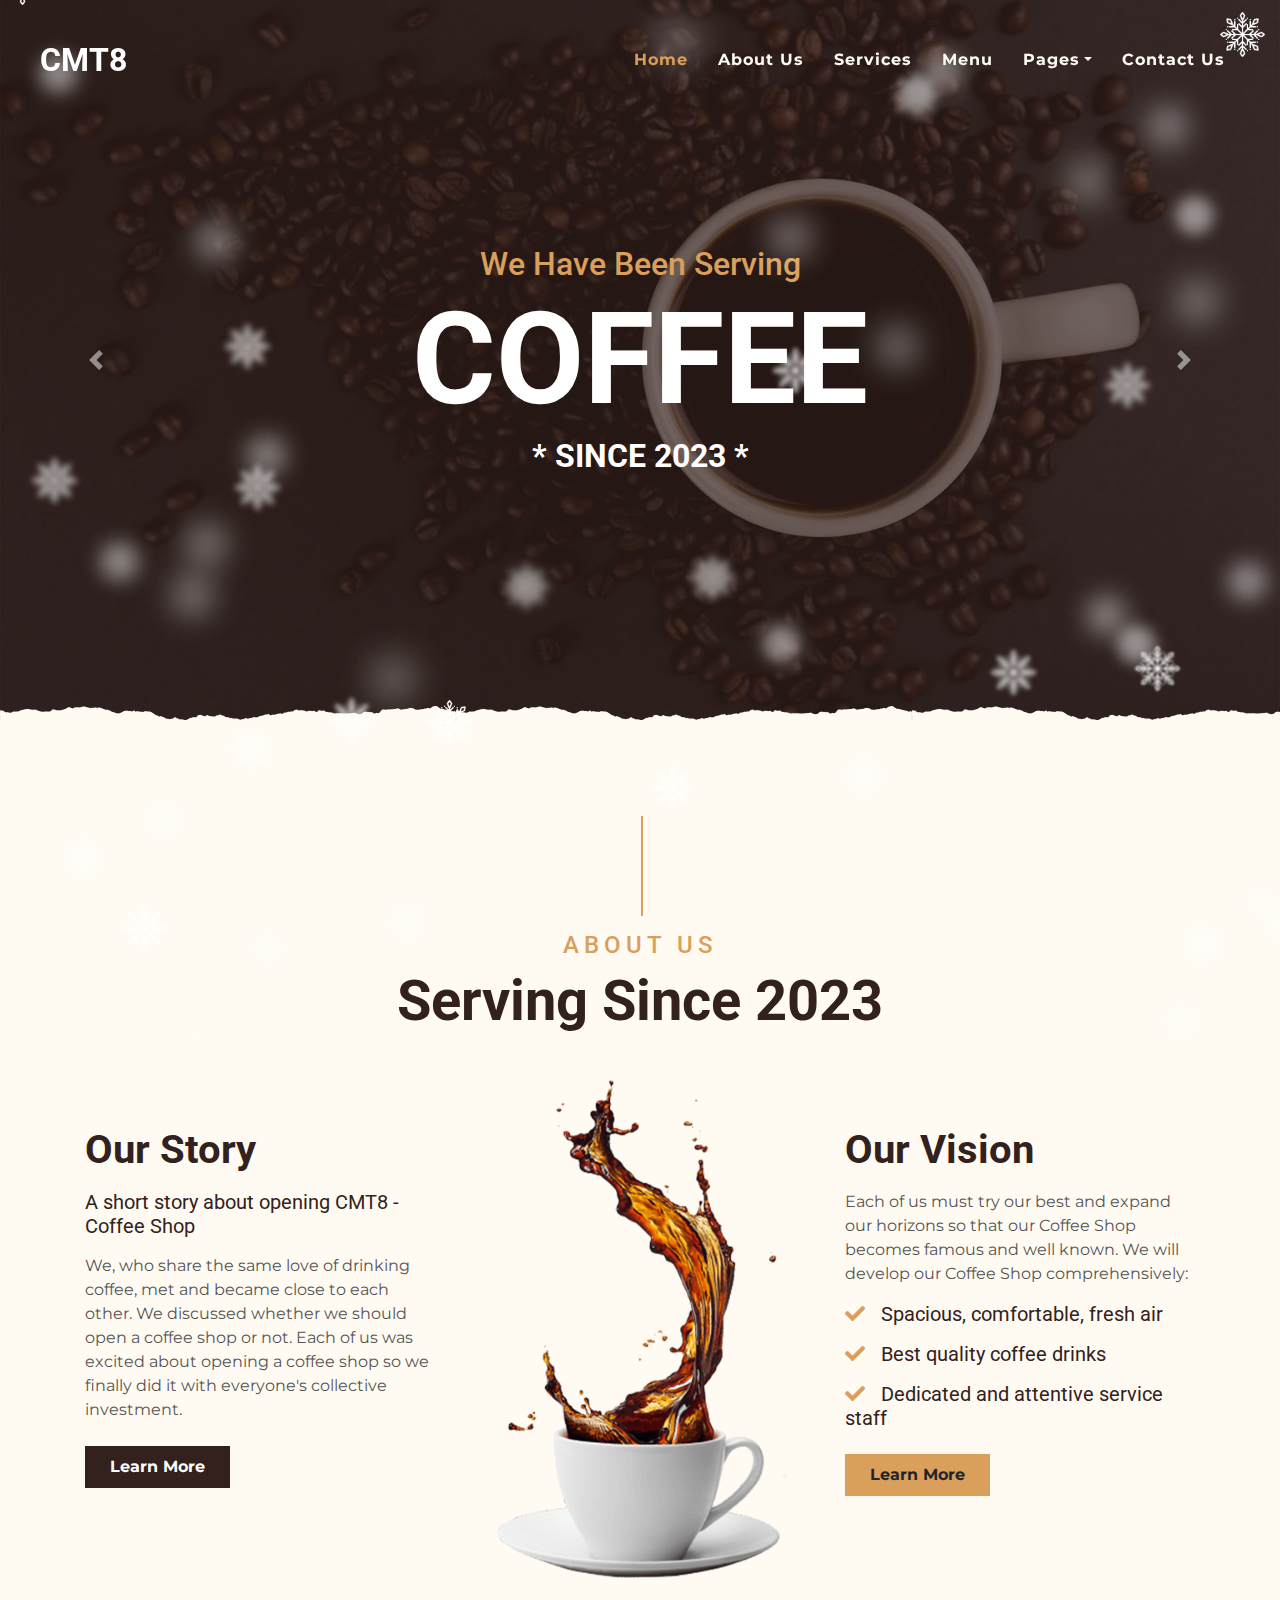
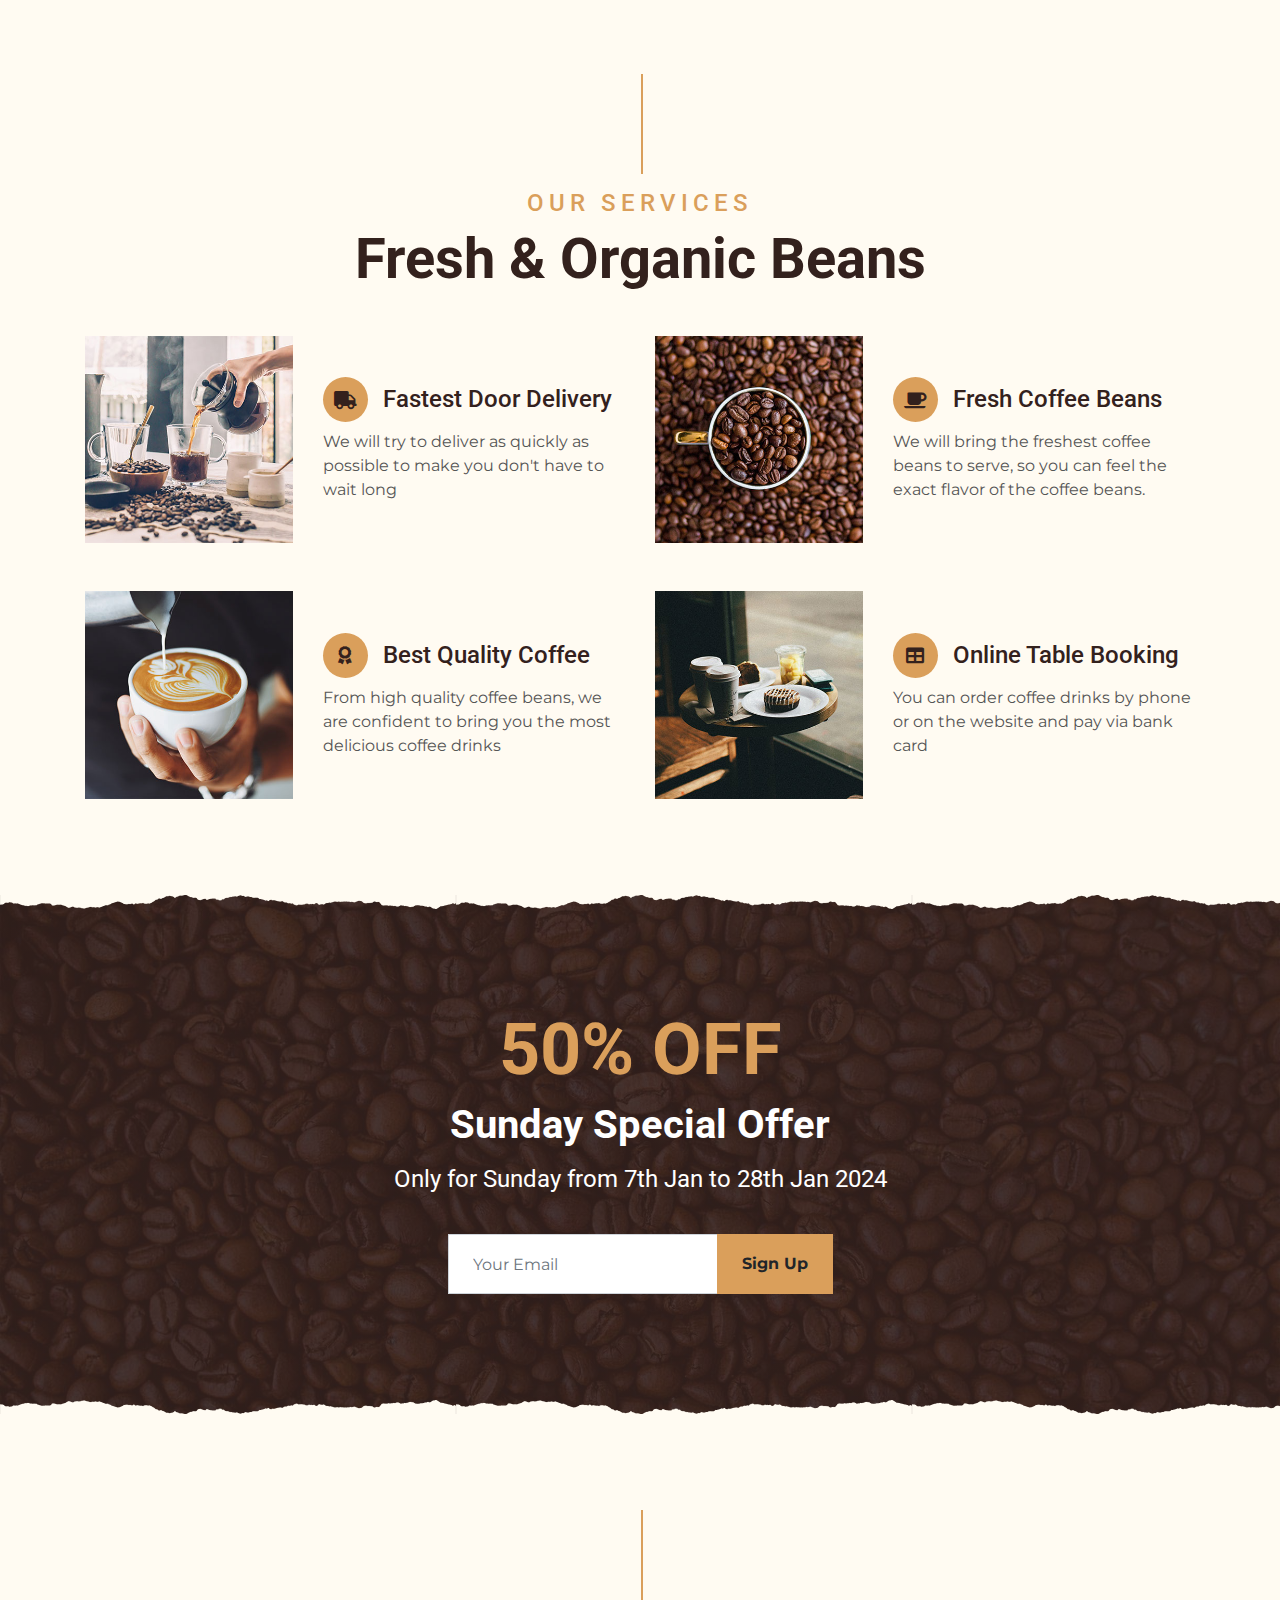
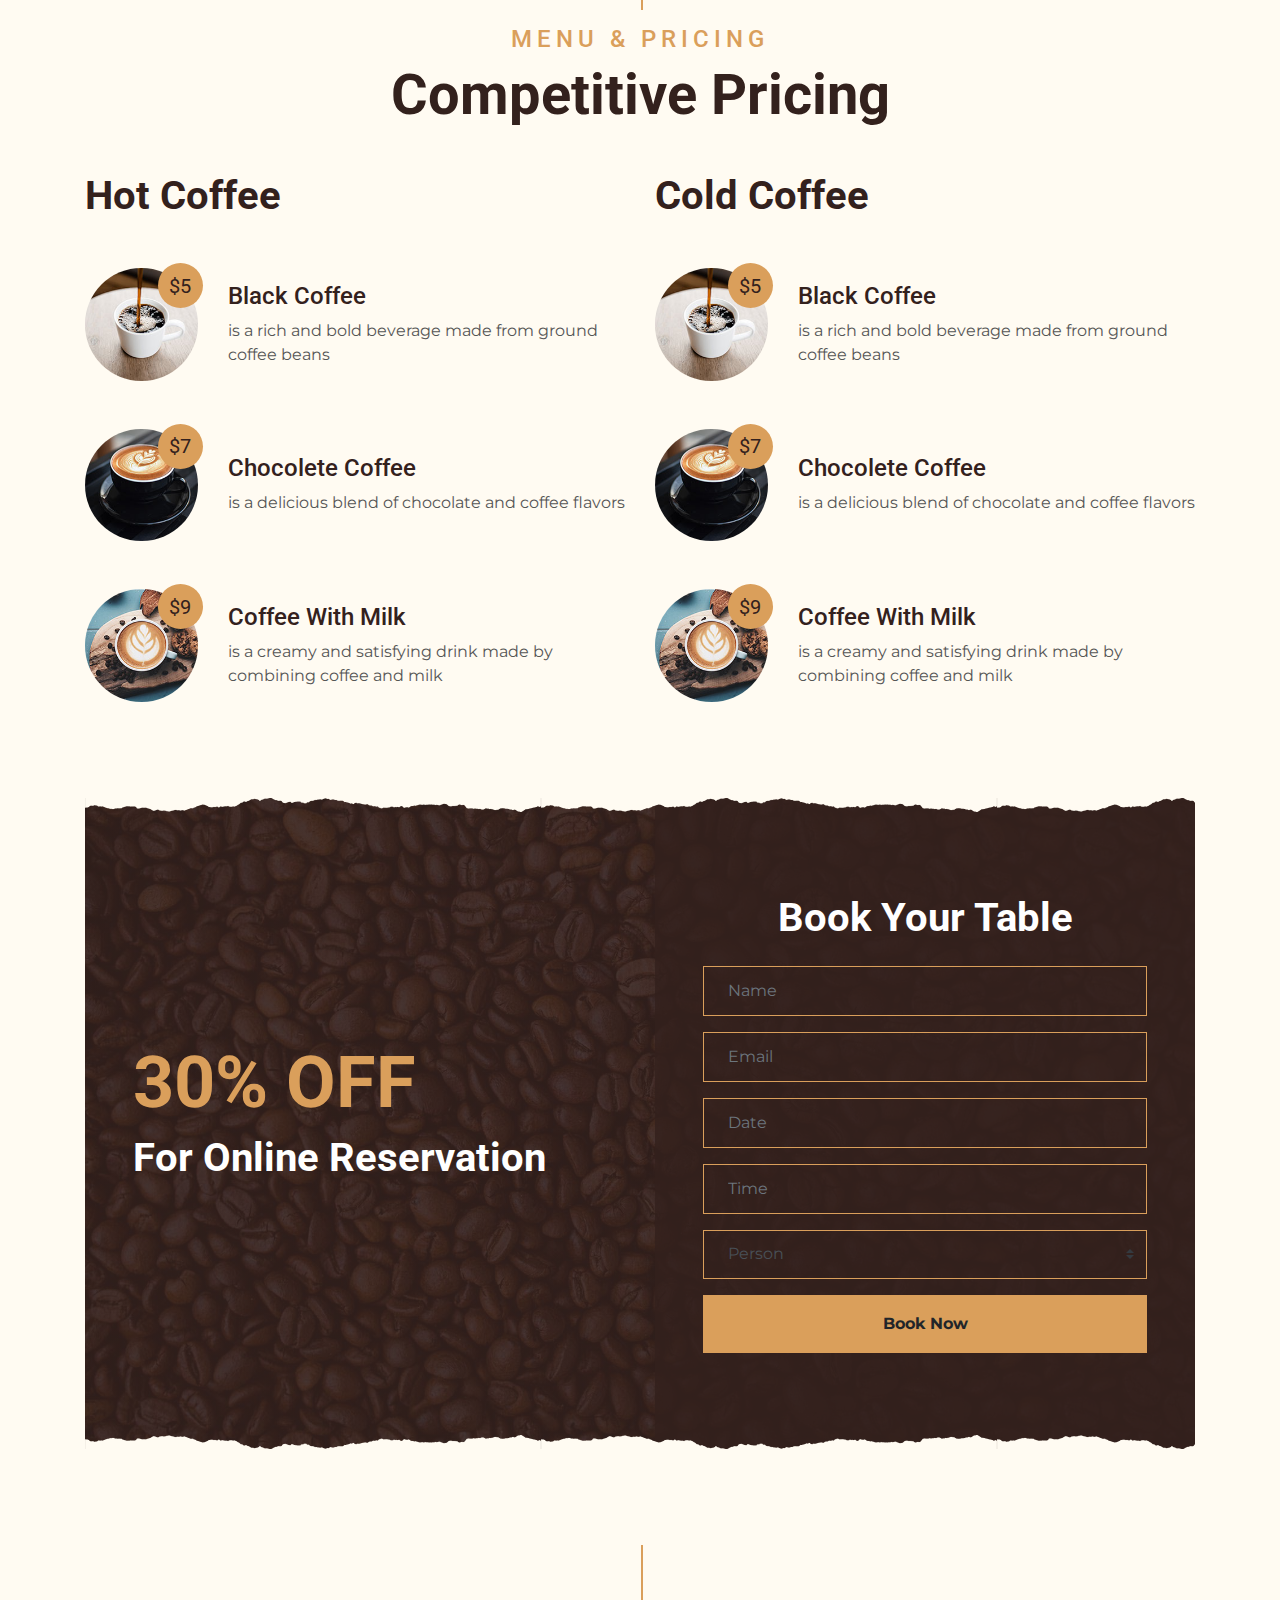
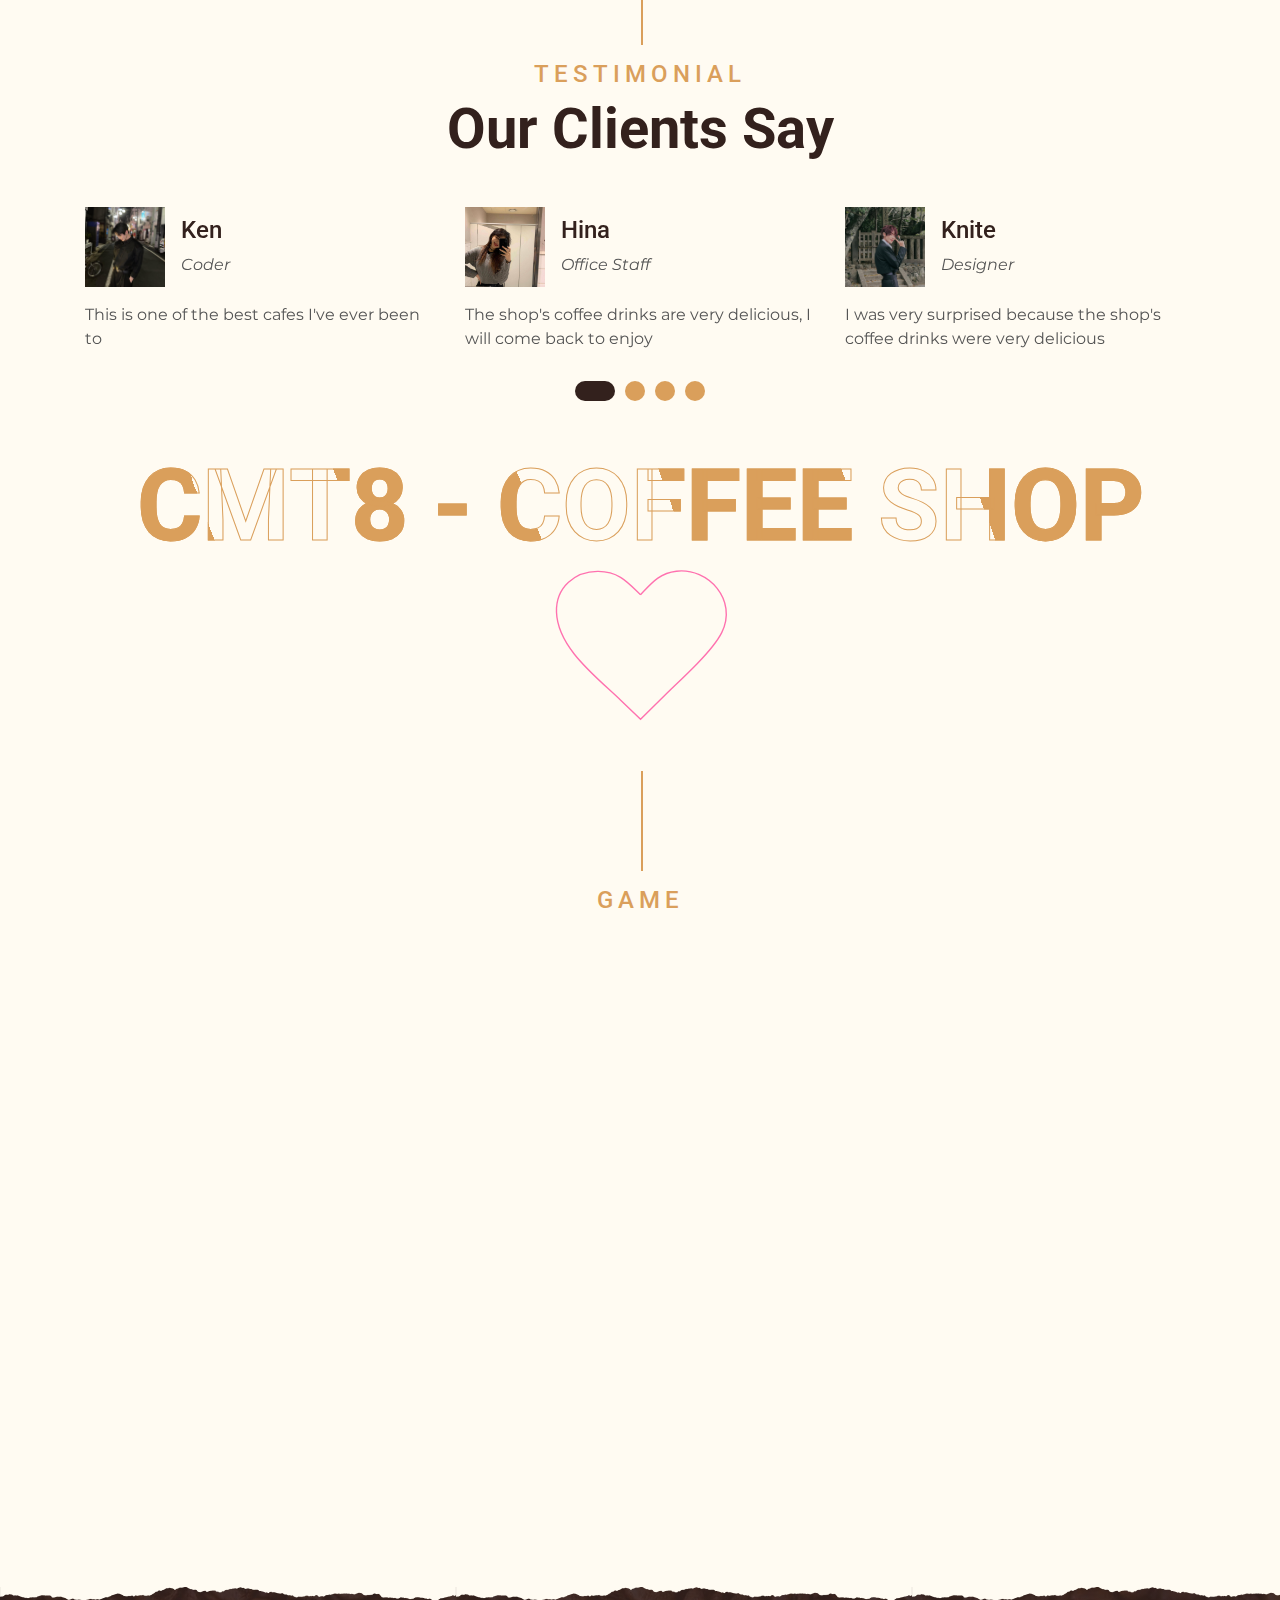
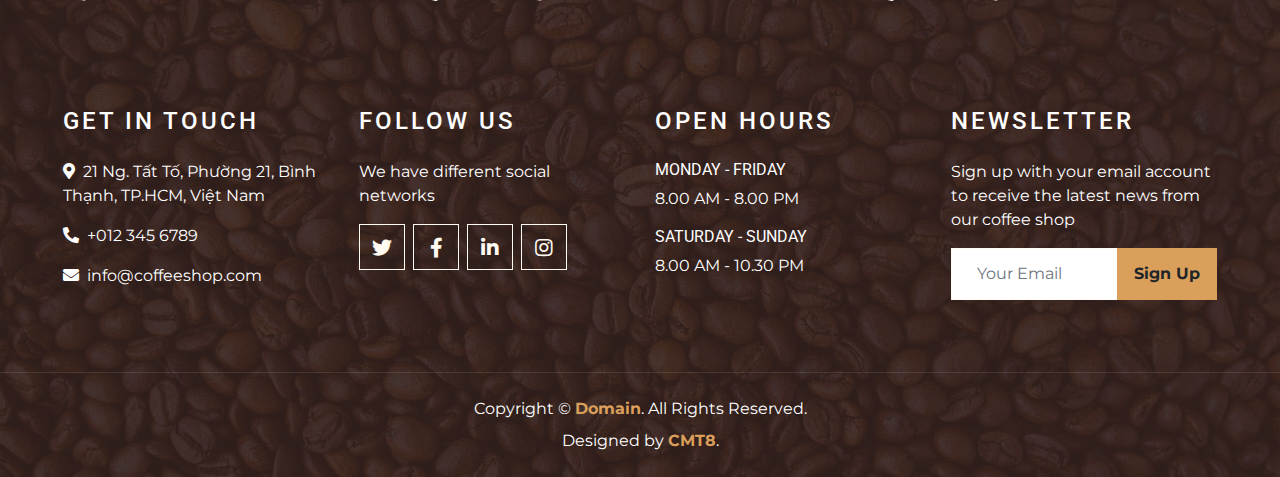
<file: index.html>
<!DOCTYPE html>
<html lang="en">

<head>
    <meta charset="utf-8">
    <title>CMT8 - Coffee Shop</title>
    <meta content="width=device-width, initial-scale=1.0" name="viewport">
    <meta content="Free Website Template" name="keywords">
    <meta content="Free Website Template" name="description">

    <!-- Favicon -->
    <link href="./img/menu-2-bo-tron.png" rel="icon">

    <!-- Google Font -->
    <link rel="preconnect" href="https://fonts.gstatic.com">
    <link href="https://fonts.googleapis.com/css2?family=Montserrat:wght@200;400&family=Roboto:wght@400;500;700&display=swap" rel="stylesheet"> 

    <!-- Font Awesome -->
    <link href="https://cdnjs.cloudflare.com/ajax/libs/font-awesome/5.10.0/css/all.min.css" rel="stylesheet">

    <!-- Libraries Stylesheet -->
    <link href="lib/owlcarousel/assets/owl.carousel.min.css" rel="stylesheet">
    <link href="lib/tempusdominus/css/tempusdominus-bootstrap-4.min.css" rel="stylesheet" />

    <!-- Customized Bootstrap Stylesheet -->
    <link rel="stylesheet" href="/css/style.css">
</head>

<body>

    <div id="container">
        <div class="snow">
        </div>
    </div>

    <!-- Navbar Start -->
    <div class="container-fluid p-0 nav-bar">
        <nav class="navbar navbar-expand-lg bg-none navbar-dark py-3">
            <a href="index.html" class="navbar-brand px-lg-4 m-0">
                <h1 class="m-0 display-4 text-uppercase text-white" style="font-size: xx-large;" >CMT8</h1>
            </a>
            <button type="button" class="navbar-toggler" data-toggle="collapse" data-target="#navbarCollapse">
                <span class="navbar-toggler-icon"></span>
            </button>
            <div class="collapse navbar-collapse justify-content-between" id="navbarCollapse">
                <div class="navbar-nav ml-auto p-4">
                    <a href="index.html" class="nav-item nav-link active">Home</a>
                    <a href="about.html" class="nav-item nav-link">About Us</a>
                    <a href="service.html" class="nav-item nav-link">Services</a>
                    <a href="menu.html" class="nav-item nav-link">Menu</a>
                    <div class="nav-item dropdown">
                        <a href="#" class="nav-link dropdown-toggle" data-toggle="dropdown">Pages</a>
                        <div class="dropdown-menu text-capitalize">
                            <a href="reservation.html" class="dropdown-item">Reservation</a>
                            <a href="testimonial.html" class="dropdown-item">Testimonial</a>
                        </div>
                    </div>
                    <a href="contact.html" class="nav-item nav-link">Contact Us</a>
                </div>
            </div>
        </nav>
    </div>
    <!-- Navbar End -->

    <!-- Carousel Start -->
    <div class="container-fluid p-0 mb-5">
        <div id="blog-carousel" class="carousel slide overlay-bottom" data-ride="carousel">
            <div class="carousel-inner">
                <div class="carousel-item active">
                    <img class="w-100" src="img/carousel-1.jpg" alt="Image">
                    <div class="carousel-caption d-flex flex-column align-items-center justify-content-center">
                        <h2 class="text-primary font-weight-medium m-0">We Have Been Serving</h2>
                        <h1 class="display-1 text-white m-0">COFFEE</h1>
                        <h2 class="text-white m-0">* SINCE 2023 *</h2>
                    </div>
                </div>
                <div class="carousel-item">
                    <img class="w-100" src="img/carousel-2.jpg" alt="Image">
                    <div class="carousel-caption d-flex flex-column align-items-center justify-content-center">
                        <h2 class="text-primary font-weight-medium m-0">We Have Been Serving</h2>
                        <h1 class="display-1 text-white m-0">COFFEE</h1>
                        <h2 class="text-white m-0">* SINCE 2023 *</h2>
                    </div>
                </div>
            </div>
            <a class="carousel-control-prev" href="#blog-carousel" data-slide="prev">
                <span class="carousel-control-prev-icon"></span>
            </a>
            <a class="carousel-control-next" href="#blog-carousel" data-slide="next">
                <span class="carousel-control-next-icon"></span>
            </a>
        </div>
    </div>
    <!-- Carousel End -->


    <!-- About Start -->
    <div class="container-fluid py-5">
        <div class="container">
            <div class="section-title">
                <h4 class="text-primary text-uppercase" style="letter-spacing: 5px;">About Us</h4>
                <h1 class="display-4">Serving Since 2023</h1>
            </div>
            <div class="row">
                <div class="col-lg-4 py-0 py-lg-5">
                    <h1 class="mb-3">Our Story</h1>
                    <h5 class="mb-3">A short story about opening CMT8 - Coffee Shop</h5>
                    <p>We, who share the same love of drinking coffee, met and became close to each other. We discussed whether we should open a coffee shop or not. Each of us was excited about opening a coffee shop so we finally did it with everyone's collective investment.</p>
                    <a href="" class="btn btn-secondary font-weight-bold py-2 px-4 mt-2">Learn More</a>
                </div>
                <div class="col-lg-4 py-5 py-lg-0" style="min-height: 500px;">
                    <div class="position-relative h-100">
                        <img class="position-absolute w-100 h-100" src="img/about.png" style="object-fit: cover;">
                    </div>
                </div>
                <div class="col-lg-4 py-0 py-lg-5">
                    <h1 class="mb-3">Our Vision</h1>
                    <p>Each of us must try our best and expand our horizons so that our Coffee Shop becomes famous and well known. We will develop our Coffee Shop comprehensively:</p>
                    <h5 class="mb-3"><i class="fa fa-check text-primary mr-3"></i>Spacious, comfortable, fresh air</h5>
                    <h5 class="mb-3"><i class="fa fa-check text-primary mr-3"></i>Best quality coffee drinks</h5>
                    <h5 class="mb-3"><i class="fa fa-check text-primary mr-3"></i>Dedicated and attentive service staff</h5>
                    <a href="" class="btn btn-primary font-weight-bold py-2 px-4 mt-2">Learn More</a>
                </div>
            </div>
        </div>
    </div>
    <!-- About End -->


    
    <!-- Service Start -->
    <div class="container-fluid pt-5">
        <div class="container">
            <div class="section-title">
                <h4 class="text-primary text-uppercase" style="letter-spacing: 5px;">Our Services</h4>
                <h1 class="display-4">Fresh & Organic Beans</h1>
            </div>
            <div class="row">
                <div class="col-lg-6 mb-5">
                    <div class="row align-items-center">
                        <div class="col-sm-5">
                            <img class="img-fluid mb-3 mb-sm-0" src="img/service-1.jpg" alt="">
                        </div>
                        <div class="col-sm-7">
                            <h4><i class="fa fa-truck service-icon"></i>Fastest Door Delivery</h4>
                            <p class="m-0">We will try to deliver as quickly as possible to make you don't have to wait long</p>
                        </div>
                    </div>
                </div>
                <div class="col-lg-6 mb-5">
                    <div class="row align-items-center">
                        <div class="col-sm-5">
                            <img class="img-fluid mb-3 mb-sm-0" src="img/service-2.jpg" alt="">
                        </div>
                        <div class="col-sm-7">
                            <h4><i class="fa fa-coffee service-icon"></i>Fresh Coffee Beans</h4>
                            <p class="m-0">We will bring the freshest coffee beans to serve, so you can feel the exact flavor of the coffee beans.</p>
                        </div>
                    </div>
                </div>
                <div class="col-lg-6 mb-5">
                    <div class="row align-items-center">
                        <div class="col-sm-5">
                            <img class="img-fluid mb-3 mb-sm-0" src="img/service-3.jpg" alt="">
                        </div>
                        <div class="col-sm-7">
                            <h4><i class="fa fa-award service-icon"></i>Best Quality Coffee</h4>
                            <p class="m-0">From high quality coffee beans, we are confident to bring you the most delicious coffee drinks</p>
                        </div>
                    </div>
                </div>
                <div class="col-lg-6 mb-5">
                    <div class="row align-items-center">
                        <div class="col-sm-5">
                            <img class="img-fluid mb-3 mb-sm-0" src="img/service-4.jpg" alt="">
                        </div>
                        <div class="col-sm-7">
                            <h4><i class="fa fa-table service-icon"></i>Online Table Booking</h4>
                            <p class="m-0">You can order coffee drinks by phone or on the website and pay via bank card</p>
                        </div>
                    </div>
                </div>
            </div>
        </div>
    </div>
    <!-- Service End -->


    <!-- Offer Start -->
    <div class="offer container-fluid my-5 py-5 text-center position-relative overlay-top overlay-bottom">
        <div class="container py-5">
            <h1 class="display-3 text-primary mt-3">50% OFF</h1>
            <h1 class="text-white mb-3">Sunday Special Offer</h1>
            <h4 class="text-white font-weight-normal mb-4 pb-3">Only for Sunday from 7th Jan to 28th Jan 2024</h4>
            <form class="form-inline justify-content-center mb-4">
                <div class="input-group">
                    <input type="text" class="form-control p-4" placeholder="Your Email" style="height: 60px;">
                    <div class="input-group-append">
                        <button class="btn btn-primary font-weight-bold px-4" type="submit">Sign Up</button>
                    </div>
                </div>
            </form>
        </div>
    </div>
    <!-- Offer End -->


    <!-- Menu Start -->
    <div class="container-fluid pt-5">
        <div class="container">
            <div class="section-title">
                <h4 class="text-primary text-uppercase" style="letter-spacing: 5px;">Menu & Pricing</h4>
                <h1 class="display-4">Competitive Pricing</h1>
            </div>
            <div class="row">
                <div class="col-lg-6">
                    <h1 class="mb-5">Hot Coffee</h1>
                    <div class="row align-items-center mb-5">
                        <div class="col-4 col-sm-3">
                            <img class="w-100 rounded-circle mb-3 mb-sm-0" src="img/menu-1.jpg" alt="">
                            <h5 class="menu-price">$5</h5>
                        </div>
                        <div class="col-8 col-sm-9">
                            <h4>Black Coffee</h4>
                            <p class="m-0">is a rich and bold beverage made from ground coffee beans</p>
                        </div>
                    </div>
                    <div class="row align-items-center mb-5">
                        <div class="col-4 col-sm-3">
                            <img class="w-100 rounded-circle mb-3 mb-sm-0" src="img/menu-2.jpg" alt="">
                            <h5 class="menu-price">$7</h5>
                        </div>
                        <div class="col-8 col-sm-9">
                            <h4>Chocolete Coffee</h4>
                            <p class="m-0">is a delicious blend of chocolate and coffee flavors</p>
                        </div>
                    </div>
                    <div class="row align-items-center mb-5">
                        <div class="col-4 col-sm-3">
                            <img class="w-100 rounded-circle mb-3 mb-sm-0" src="img/menu-3.jpg" alt="">
                            <h5 class="menu-price">$9</h5>
                        </div>
                        <div class="col-8 col-sm-9">
                            <h4>Coffee With Milk</h4>
                            <p class="m-0">is a creamy and satisfying drink made by combining coffee and milk</p>
                        </div>
                    </div>
                </div>
                <div class="col-lg-6">
                    <h1 class="mb-5">Cold Coffee</h1>
                    <div class="row align-items-center mb-5">
                        <div class="col-4 col-sm-3">
                            <img class="w-100 rounded-circle mb-3 mb-sm-0" src="img/menu-1.jpg" alt="">
                            <h5 class="menu-price">$5</h5>
                        </div>
                        <div class="col-8 col-sm-9">
                            <h4>Black Coffee</h4>
                            <p class="m-0">is a rich and bold beverage made from ground coffee beans</p>
                        </div>
                    </div>
                    <div class="row align-items-center mb-5">
                        <div class="col-4 col-sm-3">
                            <img class="w-100 rounded-circle mb-3 mb-sm-0" src="img/menu-2.jpg" alt="">
                            <h5 class="menu-price">$7</h5>
                        </div>
                        <div class="col-8 col-sm-9">
                            <h4>Chocolete Coffee</h4>
                            <p class="m-0">is a delicious blend of chocolate and coffee flavors</p>
                        </div>
                    </div>
                    <div class="row align-items-center mb-5">
                        <div class="col-4 col-sm-3">
                            <img class="w-100 rounded-circle mb-3 mb-sm-0" src="img/menu-3.jpg" alt="">
                            <h5 class="menu-price">$9</h5>
                        </div>
                        <div class="col-8 col-sm-9">
                            <h4>Coffee With Milk</h4>
                            <p class="m-0">is a creamy and satisfying drink made by combining coffee and milk</p>
                        </div>
                    </div>
                </div>
            </div>
        </div>
    </div>
    <!-- Menu End -->


    <!-- Reservation Start -->
    <div class="container-fluid my-5">
        <div class="container">
            <div class="reservation position-relative overlay-top overlay-bottom">
                <div class="row align-items-center">
                    <div class="col-lg-6 my-5 my-lg-0">
                        <div class="p-5">
                            <div class="mb-4">
                                <h1 class="display-3 text-primary">30% OFF</h1>
                                <h1 class="text-white">For Online Reservation</h1>
                            </div>
                            <!-- <p class="text-white">Lorem justo clita erat lorem labore ea, justo dolor lorem ipsum ut sed eos,
                                ipsum et dolor kasd sit ea justo. Erat justo sed sed diam. Ea et erat ut sed diam sea</p> -->
                            <ul class="list-inline text-white m-0">
                                <!-- <li class="py-2"><i class="fa fa-check text-primary mr-3"></i>Lorem ipsum dolor sit amet</li>
                                <li class="py-2"><i class="fa fa-check text-primary mr-3"></i>Lorem ipsum dolor sit amet</li>
                                <li class="py-2"><i class="fa fa-check text-primary mr-3"></i>Lorem ipsum dolor sit amet</li> -->
                            </ul>
                        </div>
                    </div>
                    <div class="col-lg-6">
                        <div class="text-center p-5" style="background: rgba(51, 33, 29, .8);">
                            <h1 class="text-white mb-4 mt-5">Book Your Table</h1>
                            <form class="mb-5">
                                <div class="form-group">
                                    <input type="text" class="form-control bg-transparent border-primary p-4" placeholder="Name"
                                        required="required" />
                                </div>
                                <div class="form-group">
                                    <input type="email" class="form-control bg-transparent border-primary p-4" placeholder="Email"
                                        required="required" />
                                </div>
                                <div class="form-group">
                                    <div class="date" id="date" data-target-input="nearest">
                                        <input type="text" class="form-control bg-transparent border-primary p-4 datetimepicker-input" placeholder="Date" data-target="#date" data-toggle="datetimepicker"/>
                                    </div>
                                </div>
                                <div class="form-group">
                                    <div class="time" id="time" data-target-input="nearest">
                                        <input type="text" class="form-control bg-transparent border-primary p-4 datetimepicker-input" placeholder="Time" data-target="#time" data-toggle="datetimepicker"/>
                                    </div>
                                </div>
                                <div class="form-group">
                                    <select class="custom-select bg-transparent border-primary px-4" style="height: 49px;">
                                        <option selected>Person</option>
                                        <option value="1">Person 1</option>
                                        <option value="2">Person 2</option>
                                        <option value="3">Person 3</option>
                                        <option value="3">Person 4</option>
                                    </select>
                                </div>
                                
                                <div>
                                    <button class="btn btn-primary btn-block font-weight-bold py-3" type="submit">Book Now</button>
                                </div>
                            </form>
                        </div>
                    </div>
                </div>
            </div>
        </div>
    </div>
    <!-- Reservation End -->


    <!-- Testimonial Start -->
    <div class="container-fluid py-5">
        <div class="container">
            <div class="section-title">
                <h4 class="text-primary text-uppercase" style="letter-spacing: 5px;">Testimonial</h4>
                <h1 class="display-4">Our Clients Say</h1>
            </div>


            <div class="owl-carousel testimonial-carousel">
                <div class="testimonial-item">
                    <div class="d-flex align-items-center mb-3">
                        <img class="img-fluid" src="./img/348570771_1496461107551965_3310277814731292579_n.jpg" alt="">
                        <div class="ml-3">
                            <h4>Hina</h4>
                            <i>Office Staff</i>
                        </div>
                    </div>
                    <p class="m-0">The shop's coffee drinks are very delicious, I will come back to enjoy</p>
                </div>
                <div class="testimonial-item">
                    <div class="d-flex align-items-center mb-3">
                        <img class="img-fluid" src="./img/340078862_1178425682864457_2155330082829714128_n.jpg" alt="">
                        <div class="ml-3">
                            <h4>Knite</h4>
                            <i>Designer</i>
                        </div>
                    </div>
                    <p class="m-0">I was very surprised because the shop's coffee drinks were very delicious</p>
                </div>
                <div class="testimonial-item">
                    <div class="d-flex align-items-center mb-3">
                        <img class="img-fluid" src="./img/403613020_360837536615191_315216867040114257_n.jpg" alt="">
                        <div class="ml-3">
                            <h4>Evelyn</h4>
                            <i>Cosplayer</i>
                        </div>
                    </div>
                    <p class="m-0">I will definitely invite my friends to this coffee shop to enjoy</p>
                </div>
                <div class="testimonial-item">
                    <div class="d-flex align-items-center mb-3">
                        <img class="img-fluid" src="./img/399802852_878571940303326_9061947848657690873_n.jpg" alt="">
                        <div class="ml-3">
                            <h4>Ken</h4>
                            <i>Coder</i>
                        </div>
                    </div>
                    <p class="m-0">This is one of the best cafes I've ever been to</p>
                </div>
            </div>
        </div>
    </div>
    <!-- Testimonial End -->

    <h1 id="coffeeshop">CMT8 - COFFEE SHOP</h1>

    <div class="icon heart">
        <svg style="width: 250px;" version="1.1" id="Layer_1" xmlns="http://www.w3.org/2000/svg" xmlns:xlink="http://www.w3.org/1999/xlink" x="0px" y="0px" viewBox="-30 -5 180.88 115.41" style="enable-background:new 0 0 122.88 107.41" xml:space="preserve"><style type="text/css">.st0{fill-rule:evenodd;clip-rule:evenodd;}</style><g><path class="st0" d="M60.83,17.19C68.84,8.84,74.45,1.62,86.79,0.21c23.17-2.66,44.48,21.06,32.78,44.41 c-3.33,6.65-10.11,14.56-17.61,22.32c-8.23,8.52-17.34,16.87-23.72,23.2l-17.4,17.26L46.46,93.56C29.16,76.9,0.95,55.93,0.02,29.95 C-0.63,11.75,13.73,0.09,30.25,0.3C45.01,0.5,51.22,7.84,60.83,17.19L60.83,17.19L60.83,17.19z"/></g></svg>
    </div>
    


    <!-- Game Start -->
    <div class="container-fluid py-5">
        <div class="container" style="width: 30vw; height: 720px;">
            <div class="section-title">
                <h4 class="text-primary text-uppercase" style="letter-spacing: 5px;">Game</h4>
            </div>
            
            <iframe style="width: 100%; height: 100%;" src="https://play.famobi.com/wrapper/stack-smash/A1000-10" frameborder="0"></iframe>
        </div>
    </div>
    <!-- Game End -->


    <!-- Footer Start -->
    <div class="container-fluid footer text-white mt-5 pt-5 px-0 position-relative overlay-top">
        <div class="row mx-0 pt-5 px-sm-3 px-lg-5 mt-4">
            <div class="col-lg-3 col-md-6 mb-5">
                <h4 class="text-white text-uppercase mb-4" style="letter-spacing: 3px;">Get In Touch</h4>
                <p><i class="fa fa-map-marker-alt mr-2"></i>21 Ng. Tất Tố, Phường 21, Bình Thạnh, TP.HCM, Việt Nam</p>
                <p><i class="fa fa-phone-alt mr-2"></i>+012 345 6789</p>
                <p class="m-0"><i class="fa fa-envelope mr-2"></i>info@coffeeshop.com</p>
            </div>
            <div class="col-lg-3 col-md-6 mb-5">
                <h4 class="text-white text-uppercase mb-4" style="letter-spacing: 3px;">Follow Us</h4>
                <p>We have different social networks</p>
                <div class="d-flex justify-content-start">
                    <a class="btn btn-lg btn-outline-light btn-lg-square mr-2" href="#"><i class="fab fa-twitter"></i></a>
                    <a class="btn btn-lg btn-outline-light btn-lg-square mr-2" href="#"><i class="fab fa-facebook-f"></i></a>
                    <a class="btn btn-lg btn-outline-light btn-lg-square mr-2" href="#"><i class="fab fa-linkedin-in"></i></a>
                    <a class="btn btn-lg btn-outline-light btn-lg-square" href="#"><i class="fab fa-instagram"></i></a>
                </div>
            </div>
            <div class="col-lg-3 col-md-6 mb-5">
                <h4 class="text-white text-uppercase mb-4" style="letter-spacing: 3px;">Open Hours</h4>
                <div>
                    <h6 class="text-white text-uppercase">Monday - Friday</h6>
                    <p>8.00 AM - 8.00 PM</p>
                    <h6 class="text-white text-uppercase">Saturday - Sunday</h6>
                    <p>8.00 AM - 10.30 PM</p>
                </div>
            </div>
            <div class="col-lg-3 col-md-6 mb-5">
                <h4 class="text-white text-uppercase mb-4" style="letter-spacing: 3px;">Newsletter</h4>
                <p>Sign up with your email account to receive the latest news from our coffee shop</p>
                <div class="w-100">
                    <div class="input-group">
                        <input type="text" class="form-control border-light" style="padding: 25px;" placeholder="Your Email">
                        <div class="input-group-append">
                            <button class="btn btn-primary font-weight-bold px-3">Sign Up</button>
                        </div>
                    </div>
                </div>
            </div>
        </div>
        <div class="container-fluid text-center text-white border-top mt-4 py-4 px-sm-3 px-md-5" style="border-color: rgba(256, 256, 256, .1) !important;">
            <p class="mb-2 text-white">Copyright &copy; <a class="font-weight-bold" href="#">Domain</a>. All Rights Reserved.</a></p>
            <p class="m-0 text-white">Designed by <a class="font-weight-bold" href="">CMT8</a>.</p>
        </div>
    </div>
    <!-- Footer End -->


    <!-- Back to Top -->
    <a href="#" class="btn btn-lg btn-primary btn-lg-square back-to-top"><i class="fa fa-angle-double-up"></i></a>


    <!-- JavaScript Libraries -->
    <script src="https://code.jquery.com/jquery-3.4.1.min.js"></script>
    <script src="https://stackpath.bootstrapcdn.com/bootstrap/4.4.1/js/bootstrap.bundle.min.js"></script>
    <script src="lib/easing/easing.min.js"></script>
    <script src="lib/waypoints/waypoints.min.js"></script>
    <script src="lib/owlcarousel/owl.carousel.min.js"></script>
    <script src="lib/tempusdominus/js/moment.min.js"></script>
    <script src="lib/tempusdominus/js/moment-timezone.min.js"></script>
    <script src="lib/tempusdominus/js/tempusdominus-bootstrap-4.min.js"></script>

    <!-- Contact Javascript File -->
    <script src="mail/jqBootstrapValidation.min.js"></script>
    <script src="mail/contact.js"></script>

    <!-- Template Javascript -->
    <script src="js/main.js"></script>
</body>

</html>
</file>
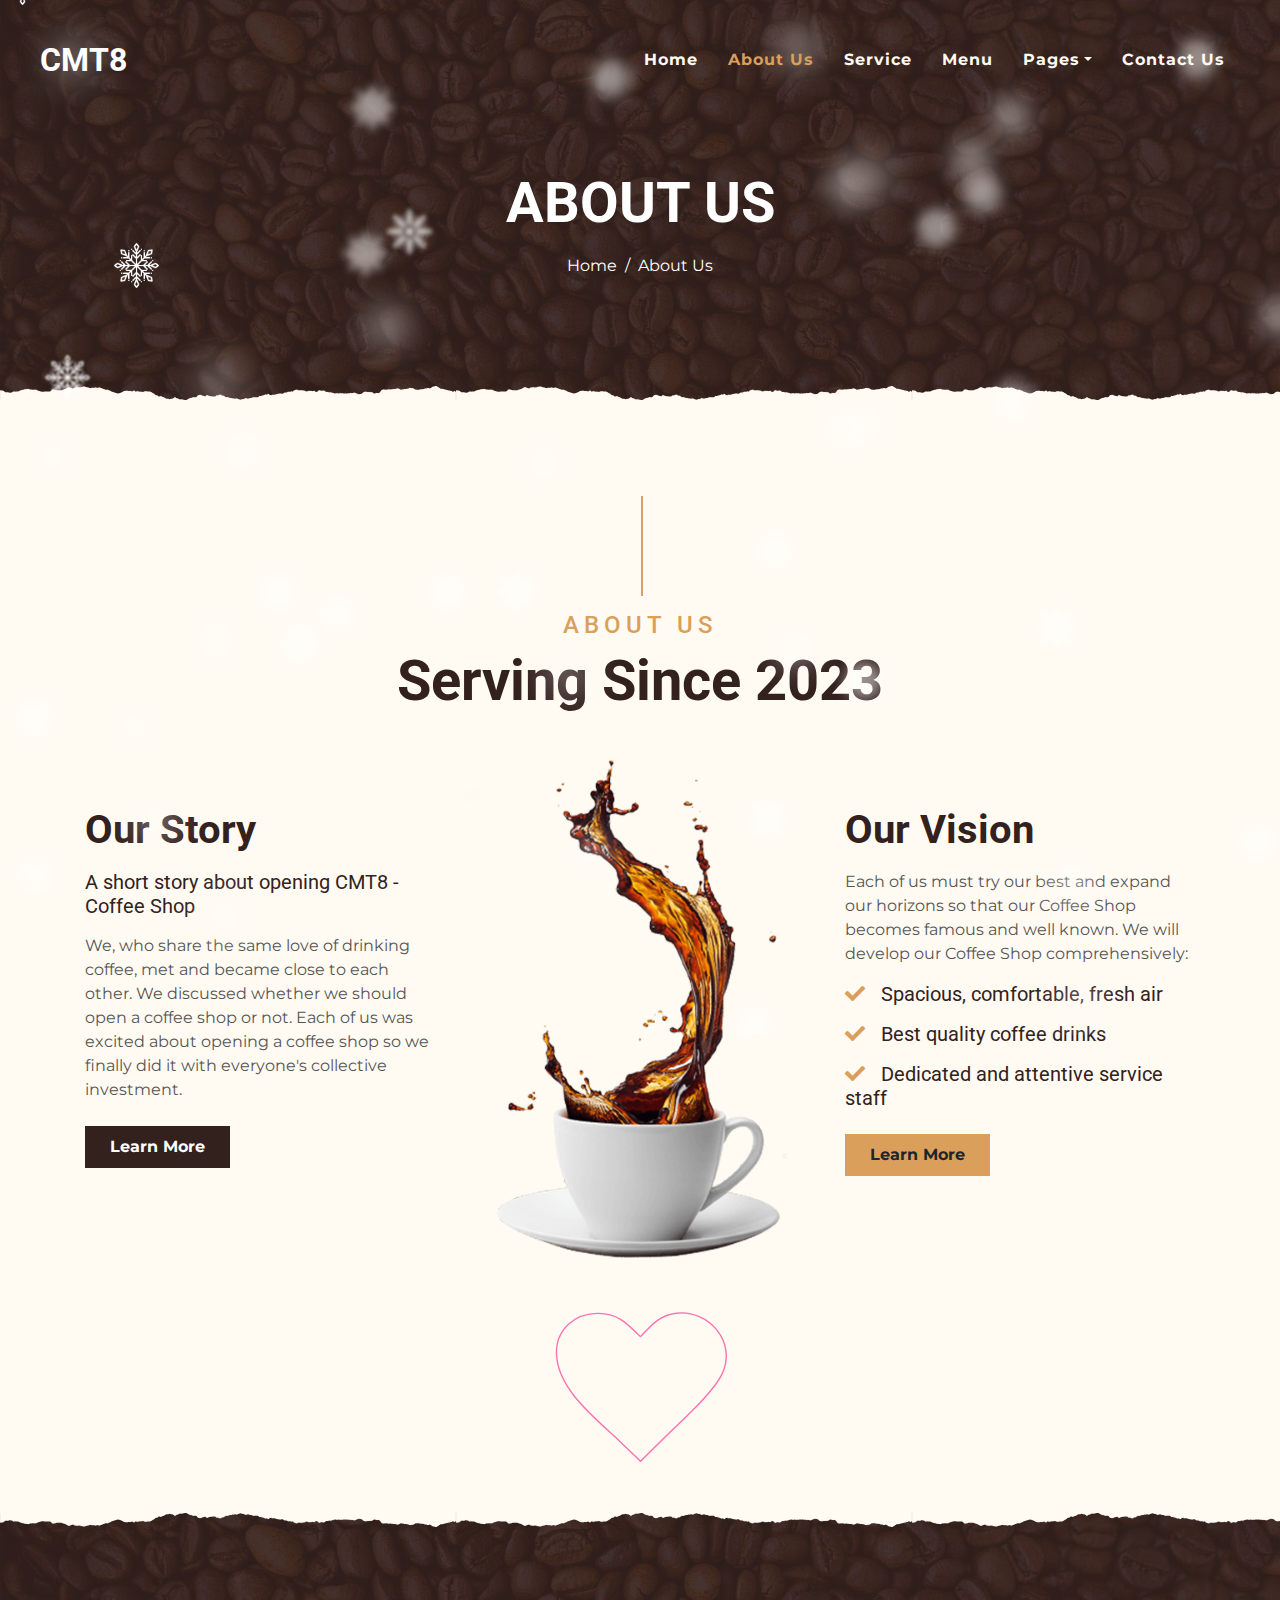
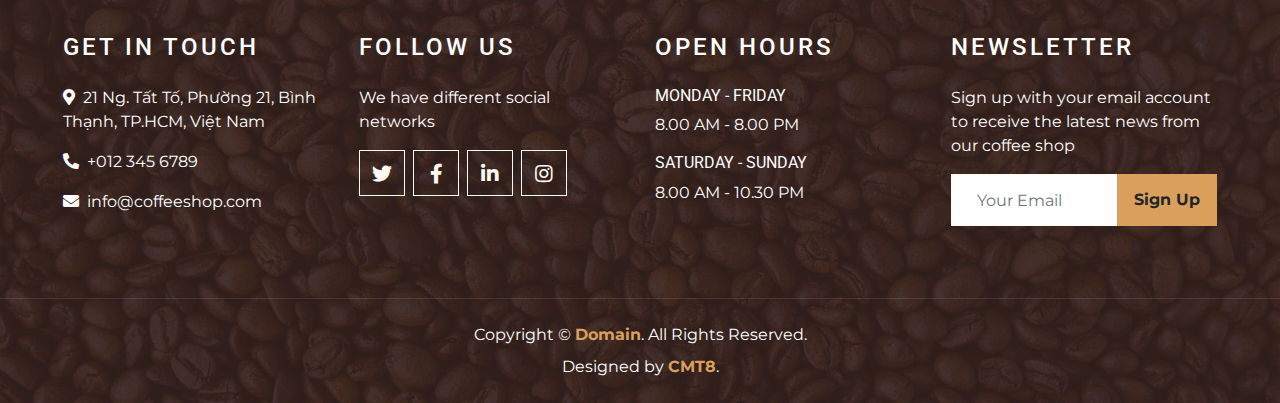
<file: about.html>
<!DOCTYPE html>
<html lang="en">

<head>
    <meta charset="utf-8">
    <title>CMT8 - Coffee Shop</title>
    <meta content="width=device-width, initial-scale=1.0" name="viewport">
    <meta content="Free Website Template" name="keywords">
    <meta content="Free Website Template" name="description">

    <!-- Favicon -->
    <link href="./img/menu-2-bo-tron.png" rel="icon">

    <!-- Google Font -->
    <link rel="preconnect" href="https://fonts.gstatic.com">
    <link href="https://fonts.googleapis.com/css2?family=Montserrat:wght@200;400&family=Roboto:wght@400;500;700&display=swap" rel="stylesheet"> 

    <!-- Font Awesome -->
    <link href="https://cdnjs.cloudflare.com/ajax/libs/font-awesome/5.10.0/css/all.min.css" rel="stylesheet">

    <!-- Libraries Stylesheet -->
    <link href="lib/owlcarousel/assets/owl.carousel.min.css" rel="stylesheet">
    <link href="lib/tempusdominus/css/tempusdominus-bootstrap-4.min.css" rel="stylesheet" />

    <!-- Customized Bootstrap Stylesheet -->
    <!-- <link href="css/style.min.css" rel="stylesheet"> -->
    <link rel="stylesheet" href="/css/style.css">
</head>

<body>

    <div id="container">
        <div class="snow">
        </div>
    </div>


    <!-- Navbar Start -->
    <div class="container-fluid p-0 nav-bar">
        <nav class="navbar navbar-expand-lg bg-none navbar-dark py-3">
            <a href="index.html" class="navbar-brand px-lg-4 m-0">
                <h1 class="m-0 display-4 text-uppercase text-white" style="font-size: xx-large;" >CMT8</h1>
            </a>
            <button type="button" class="navbar-toggler" data-toggle="collapse" data-target="#navbarCollapse">
                <span class="navbar-toggler-icon"></span>
            </button>
            <div class="collapse navbar-collapse justify-content-between" id="navbarCollapse">
                <div class="navbar-nav ml-auto p-4">
                    <a href="index.html" class="nav-item nav-link">Home</a>
                    <a href="about.html" class="nav-item nav-link active">About Us</a>
                    <a href="service.html" class="nav-item nav-link">Service</a>
                    <a href="menu.html" class="nav-item nav-link">Menu</a>
                    <div class="nav-item dropdown">
                        <a href="#" class="nav-link dropdown-toggle" data-toggle="dropdown">Pages</a>
                        <div class="dropdown-menu text-capitalize">
                            <a href="reservation.html" class="dropdown-item">Reservation</a>
                            <a href="testimonial.html" class="dropdown-item">Testimonial</a>
                        </div>
                    </div>
                    <a href="contact.html" class="nav-item nav-link">Contact Us</a>
                </div>
            </div>
        </nav>
    </div>
    <!-- Navbar End -->


    <!-- Page Header Start -->
    <div class="container-fluid page-header mb-5 position-relative overlay-bottom">
        <div class="d-flex flex-column align-items-center justify-content-center pt-0 pt-lg-5" style="min-height: 400px">
            <h1 class="display-4 mb-3 mt-0 mt-lg-5 text-white text-uppercase">About Us</h1>
            <div class="d-inline-flex mb-lg-5">
                <p class="m-0 text-white"><a class="text-white" href="">Home</a></p>
                <p class="m-0 text-white px-2">/</p>
                <p class="m-0 text-white">About Us</p>
            </div>
        </div>
    </div>
    <!-- Page Header End -->


    <!-- About Start -->
    <div class="container-fluid py-5">
        <div class="container">
            <div class="section-title">
                <h4 class="text-primary text-uppercase" style="letter-spacing: 5px;">About Us</h4>
                <h1 class="display-4">Serving Since 2023</h1>
            </div>
            <div class="row">
                <div class="col-lg-4 py-0 py-lg-5">
                    <h1 class="mb-3">Our Story</h1>
                    <h5 class="mb-3">A short story about opening CMT8 - Coffee Shop</h5>
                    <p>We, who share the same love of drinking coffee, met and became close to each other. We discussed whether we should open a coffee shop or not. Each of us was excited about opening a coffee shop so we finally did it with everyone's collective investment.</p>
                    <a href="" class="btn btn-secondary font-weight-bold py-2 px-4 mt-2">Learn More</a>
                </div>
                <div class="col-lg-4 py-5 py-lg-0" style="min-height: 500px;">
                    <div class="position-relative h-100">
                        <img class="position-absolute w-100 h-100" src="img/about.png" style="object-fit: cover;">
                    </div>
                </div>
                <div class="col-lg-4 py-0 py-lg-5">
                    <h1 class="mb-3">Our Vision</h1>
                    <p>Each of us must try our best and expand our horizons so that our Coffee Shop becomes famous and well known. We will develop our Coffee Shop comprehensively:</p>
                    <h5 class="mb-3"><i class="fa fa-check text-primary mr-3"></i>Spacious, comfortable, fresh air</h5>
                    <h5 class="mb-3"><i class="fa fa-check text-primary mr-3"></i>Best quality coffee drinks</h5>
                    <h5 class="mb-3"><i class="fa fa-check text-primary mr-3"></i>Dedicated and attentive service staff</h5>
                    <a href="" class="btn btn-primary font-weight-bold py-2 px-4 mt-2">Learn More</a>
                </div>
            </div>
        </div>
    </div>
    <!-- About End -->

    <div class="icon heart">
        <svg style="width: 250px;" version="1.1" id="Layer_1" xmlns="http://www.w3.org/2000/svg" xmlns:xlink="http://www.w3.org/1999/xlink" x="0px" y="0px" viewBox="-30 -5 180.88 115.41" style="enable-background:new 0 0 122.88 107.41" xml:space="preserve"><style type="text/css">.st0{fill-rule:evenodd;clip-rule:evenodd;}</style><g><path class="st0" d="M60.83,17.19C68.84,8.84,74.45,1.62,86.79,0.21c23.17-2.66,44.48,21.06,32.78,44.41 c-3.33,6.65-10.11,14.56-17.61,22.32c-8.23,8.52-17.34,16.87-23.72,23.2l-17.4,17.26L46.46,93.56C29.16,76.9,0.95,55.93,0.02,29.95 C-0.63,11.75,13.73,0.09,30.25,0.3C45.01,0.5,51.22,7.84,60.83,17.19L60.83,17.19L60.83,17.19z"/></g></svg>
    </div>

    <!-- Footer Start -->
    <div class="container-fluid footer text-white mt-5 pt-5 px-0 position-relative overlay-top">
        <div class="row mx-0 pt-5 px-sm-3 px-lg-5 mt-4">
            <div class="col-lg-3 col-md-6 mb-5">
                <h4 class="text-white text-uppercase mb-4" style="letter-spacing: 3px;">Get In Touch</h4>
                <p><i class="fa fa-map-marker-alt mr-2"></i>21 Ng. Tất Tố, Phường 21, Bình Thạnh, TP.HCM, Việt Nam</p>
                <p><i class="fa fa-phone-alt mr-2"></i>+012 345 6789</p>
                <p class="m-0"><i class="fa fa-envelope mr-2"></i>info@coffeeshop.com</p>
            </div>
            <div class="col-lg-3 col-md-6 mb-5">
                <h4 class="text-white text-uppercase mb-4" style="letter-spacing: 3px;">Follow Us</h4>
                <p>We have different social networks</p>
                <div class="d-flex justify-content-start">
                    <a class="btn btn-lg btn-outline-light btn-lg-square mr-2" href="#"><i class="fab fa-twitter"></i></a>
                    <a class="btn btn-lg btn-outline-light btn-lg-square mr-2" href="#"><i class="fab fa-facebook-f"></i></a>
                    <a class="btn btn-lg btn-outline-light btn-lg-square mr-2" href="#"><i class="fab fa-linkedin-in"></i></a>
                    <a class="btn btn-lg btn-outline-light btn-lg-square" href="#"><i class="fab fa-instagram"></i></a>
                </div>
            </div>
            <div class="col-lg-3 col-md-6 mb-5">
                <h4 class="text-white text-uppercase mb-4" style="letter-spacing: 3px;">Open Hours</h4>
                <div>
                    <h6 class="text-white text-uppercase">Monday - Friday</h6>
                    <p>8.00 AM - 8.00 PM</p>
                    <h6 class="text-white text-uppercase">Saturday - Sunday</h6>
                    <p>8.00 AM - 10.30 PM</p>
                </div>
            </div>
            <div class="col-lg-3 col-md-6 mb-5">
                <h4 class="text-white text-uppercase mb-4" style="letter-spacing: 3px;">Newsletter</h4>
                <p>Sign up with your email account to receive the latest news from our coffee shop</p>
                <div class="w-100">
                    <div class="input-group">
                        <input type="text" class="form-control border-light" style="padding: 25px;" placeholder="Your Email">
                        <div class="input-group-append">
                            <button class="btn btn-primary font-weight-bold px-3">Sign Up</button>
                        </div>
                    </div>
                </div>
            </div>
        </div>
        <div class="container-fluid text-center text-white border-top mt-4 py-4 px-sm-3 px-md-5" style="border-color: rgba(256, 256, 256, .1) !important;">
            <p class="mb-2 text-white">Copyright &copy; <a class="font-weight-bold" href="#">Domain</a>. All Rights Reserved.</a></p>
            <p class="m-0 text-white">Designed by <a class="font-weight-bold" href="">CMT8</a>.</p>
        </div>
    </div>
    <!-- Footer End -->


    <!-- Back to Top -->
    <a href="#" class="btn btn-lg btn-primary btn-lg-square back-to-top"><i class="fa fa-angle-double-up"></i></a>


    <!-- JavaScript Libraries -->
    <script src="https://code.jquery.com/jquery-3.4.1.min.js"></script>
    <script src="https://stackpath.bootstrapcdn.com/bootstrap/4.4.1/js/bootstrap.bundle.min.js"></script>
    <script src="lib/easing/easing.min.js"></script>
    <script src="lib/waypoints/waypoints.min.js"></script>
    <script src="lib/owlcarousel/owl.carousel.min.js"></script>
    <script src="lib/tempusdominus/js/moment.min.js"></script>
    <script src="lib/tempusdominus/js/moment-timezone.min.js"></script>
    <script src="lib/tempusdominus/js/tempusdominus-bootstrap-4.min.js"></script>

    <!-- Contact Javascript File -->
    <script src="mail/jqBootstrapValidation.min.js"></script>
    <script src="mail/contact.js"></script>

    <!-- Template Javascript -->
    <script src="js/main.js"></script>
</body>

</html>
</file>
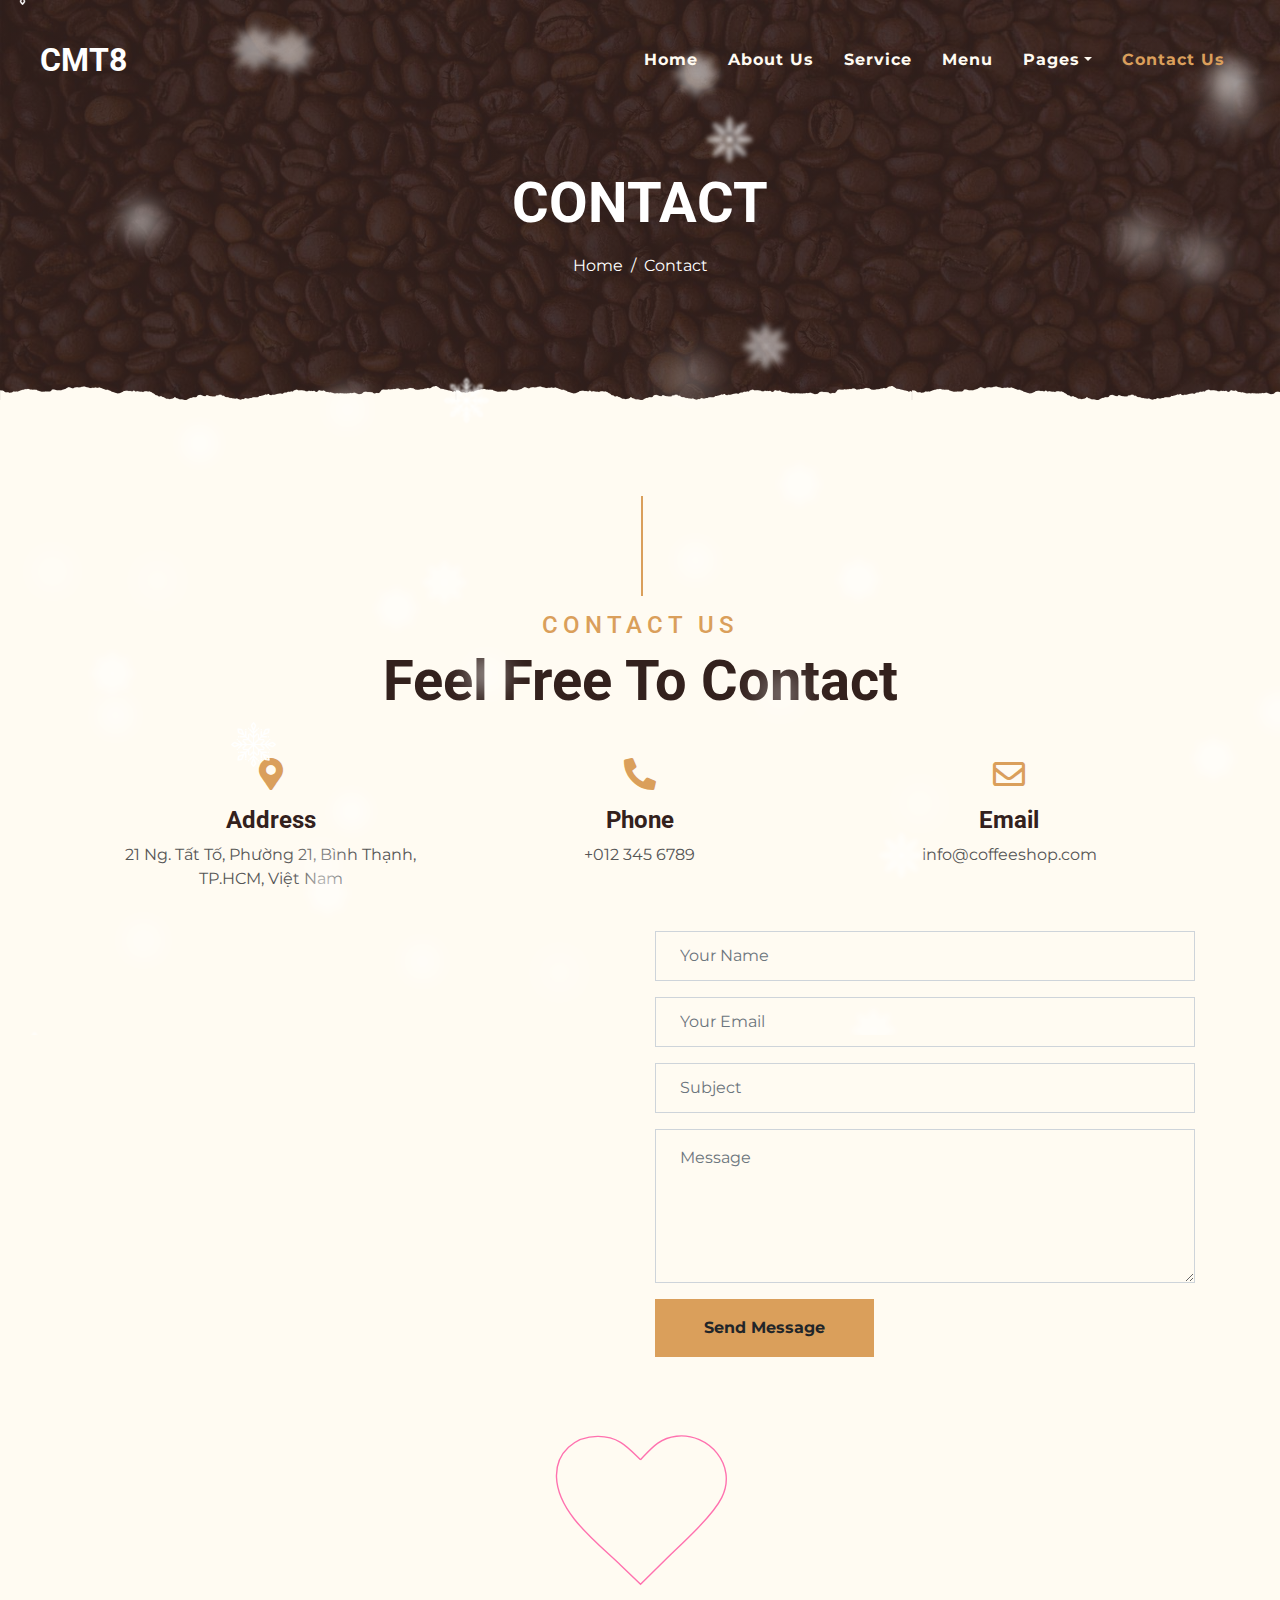
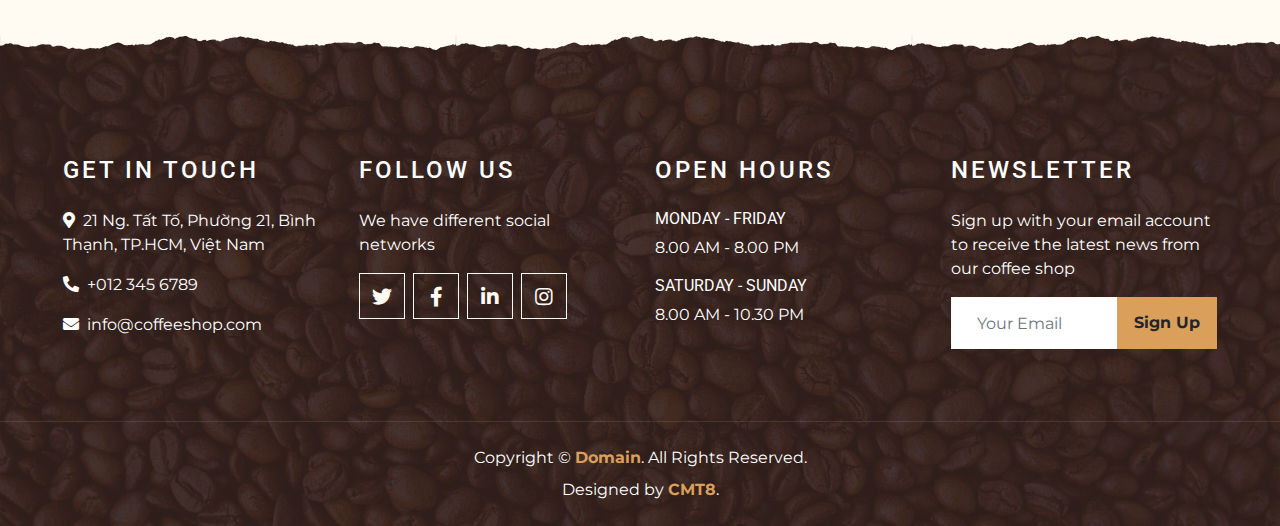
<file: contact.html>
<!DOCTYPE html>
<html lang="en">

<head>
    <meta charset="utf-8">
    <title>CMT8 - Coffee Shop</title>
    <meta content="width=device-width, initial-scale=1.0" name="viewport">
    <meta content="Free Website Template" name="keywords">
    <meta content="Free Website Template" name="description">

    <!-- Favicon -->
    <link href="./img/menu-2-bo-tron.png" rel="icon">

    <!-- Google Font -->
    <link rel="preconnect" href="https://fonts.gstatic.com">
    <link href="https://fonts.googleapis.com/css2?family=Montserrat:wght@200;400&family=Roboto:wght@400;500;700&display=swap" rel="stylesheet"> 

    <!-- Font Awesome -->
    <link href="https://cdnjs.cloudflare.com/ajax/libs/font-awesome/5.10.0/css/all.min.css" rel="stylesheet">

    <!-- Libraries Stylesheet -->
    <link href="lib/owlcarousel/assets/owl.carousel.min.css" rel="stylesheet">
    <link href="lib/tempusdominus/css/tempusdominus-bootstrap-4.min.css" rel="stylesheet" />

    <!-- Customized Bootstrap Stylesheet -->
    <link href="/css/style.css" rel="stylesheet">
</head>

<body>

    <div id="container">
        <div class="snow">
        </div>
    </div>

    <!-- Navbar Start -->
    <div class="container-fluid p-0 nav-bar">
        <nav class="navbar navbar-expand-lg bg-none navbar-dark py-3">
            <a href="index.html" class="navbar-brand px-lg-4 m-0">
                <h1 class="m-0 display-4 text-uppercase text-white" style="font-size: xx-large;" >CMT8</h1>
            </a>
            <button type="button" class="navbar-toggler" data-toggle="collapse" data-target="#navbarCollapse">
                <span class="navbar-toggler-icon"></span>
            </button>
            <div class="collapse navbar-collapse justify-content-between" id="navbarCollapse">
                <div class="navbar-nav ml-auto p-4">
                    <a href="index.html" class="nav-item nav-link">Home</a>
                    <a href="about.html" class="nav-item nav-link">About Us</a>
                    <a href="service.html" class="nav-item nav-link">Service</a>
                    <a href="menu.html" class="nav-item nav-link">Menu</a>
                    <div class="nav-item dropdown">
                        <a href="#" class="nav-link dropdown-toggle" data-toggle="dropdown">Pages</a>
                        <div class="dropdown-menu text-capitalize">
                            <a href="reservation.html" class="dropdown-item">Reservation</a>
                            <a href="testimonial.html" class="dropdown-item">Testimonial</a>
                        </div>
                    </div>
                    <a href="contact.html" class="nav-item nav-link active">Contact Us</a>
                </div>
            </div>
        </nav>
    </div>
    <!-- Navbar End -->


    <!-- Page Header Start -->
    <div class="container-fluid page-header mb-5 position-relative overlay-bottom">
        <div class="d-flex flex-column align-items-center justify-content-center pt-0 pt-lg-5" style="min-height: 400px">
            <h1 class="display-4 mb-3 mt-0 mt-lg-5 text-white text-uppercase">Contact</h1>
            <div class="d-inline-flex mb-lg-5">
                <p class="m-0 text-white"><a class="text-white" href="">Home</a></p>
                <p class="m-0 text-white px-2">/</p>
                <p class="m-0 text-white">Contact</p>
            </div>
        </div>
    </div>
    <!-- Page Header End -->


    <!-- Contact Start -->
    <div class="container-fluid pt-5">
        <div class="container">
            <div class="section-title">
                <h4 class="text-primary text-uppercase" style="letter-spacing: 5px;">Contact Us</h4>
                <h1 class="display-4">Feel Free To Contact</h1>
            </div>
            <div class="row px-3 pb-2">
                <div class="col-sm-4 text-center mb-3">
                    <i class="fa fa-2x fa-map-marker-alt mb-3 text-primary"></i>
                    <h4 class="font-weight-bold">Address</h4>
                    <p>21 Ng. Tất Tố, Phường 21, Bình Thạnh, TP.HCM, Việt Nam</p>
                </div>
                <div class="col-sm-4 text-center mb-3">
                    <i class="fa fa-2x fa-phone-alt mb-3 text-primary"></i>
                    <h4 class="font-weight-bold">Phone</h4>
                    <p>+012 345 6789</p>
                </div>
                <div class="col-sm-4 text-center mb-3">
                    <i class="far fa-2x fa-envelope mb-3 text-primary"></i>
                    <h4 class="font-weight-bold">Email</h4>
                    <p>info@coffeeshop.com</p>
                </div>
            </div>
            <div class="row">
                <div class="col-md-6 pb-5">
                    <iframe style="width: 100%; height: 443px;"
                        src="https://www.google.com/maps/embed?pb=!1m18!1m12!1m3!1d31355.78859891479!2d106.6736455788057!3d10.774994659697745!2m3!1f0!2f0!3f0!3m2!1i1024!2i768!4f13.1!3m3!1m2!1s0x31752923822a6543%3A0xbb9048f424d2e2c9!2z5Zar6Iy25bqXIENvZmZlZSBTaG9w!5e0!3m2!1svi!2s!4v1702148540606!5m2!1svi!2s"
                        frameborder="0" style="border:0;" allowfullscreen="" aria-hidden="false" tabindex="0"></iframe>
                </div>
                <div class="col-md-6 pb-5">
                    <div class="contact-form">
                        <div id="success"></div>
                        <form name="sentMessage" id="contactForm" novalidate="novalidate">
                            <div class="control-group">
                                <input type="text" class="form-control bg-transparent p-4" id="name" placeholder="Your Name"
                                    required="required" data-validation-required-message="Please enter your name" />
                                <p class="help-block text-danger"></p>
                            </div>
                            <div class="control-group">
                                <input type="email" class="form-control bg-transparent p-4" id="email" placeholder="Your Email"
                                    required="required" data-validation-required-message="Please enter your email" />
                                <p class="help-block text-danger"></p>
                            </div>
                            <div class="control-group">
                                <input type="text" class="form-control bg-transparent p-4" id="subject" placeholder="Subject"
                                    required="required" data-validation-required-message="Please enter a subject" />
                                <p class="help-block text-danger"></p>
                            </div>
                            <div class="control-group">
                                <textarea class="form-control bg-transparent py-3 px-4" rows="5" id="message" placeholder="Message"
                                    required="required"
                                    data-validation-required-message="Please enter your message"></textarea>
                                <p class="help-block text-danger"></p>
                            </div>
                            <div>
                                <button class="btn btn-primary font-weight-bold py-3 px-5" type="submit" id="sendMessageButton">Send
                                    Message</button>
                            </div>
                        </form>
                    </div>
                </div>
            </div>
        </div>
    </div>
    <!-- Contact End -->

    <div class="icon heart">
        <svg style="width: 250px;" version="1.1" id="Layer_1" xmlns="http://www.w3.org/2000/svg" xmlns:xlink="http://www.w3.org/1999/xlink" x="0px" y="0px" viewBox="-30 -5 180.88 115.41" style="enable-background:new 0 0 122.88 107.41" xml:space="preserve"><style type="text/css">.st0{fill-rule:evenodd;clip-rule:evenodd;}</style><g><path class="st0" d="M60.83,17.19C68.84,8.84,74.45,1.62,86.79,0.21c23.17-2.66,44.48,21.06,32.78,44.41 c-3.33,6.65-10.11,14.56-17.61,22.32c-8.23,8.52-17.34,16.87-23.72,23.2l-17.4,17.26L46.46,93.56C29.16,76.9,0.95,55.93,0.02,29.95 C-0.63,11.75,13.73,0.09,30.25,0.3C45.01,0.5,51.22,7.84,60.83,17.19L60.83,17.19L60.83,17.19z"/></g></svg>
    </div>

    <!-- Footer Start -->
    <div class="container-fluid footer text-white mt-5 pt-5 px-0 position-relative overlay-top">
        <div class="row mx-0 pt-5 px-sm-3 px-lg-5 mt-4">
            <div class="col-lg-3 col-md-6 mb-5">
                <h4 class="text-white text-uppercase mb-4" style="letter-spacing: 3px;">Get In Touch</h4>
                <p><i class="fa fa-map-marker-alt mr-2"></i>21 Ng. Tất Tố, Phường 21, Bình Thạnh, TP.HCM, Việt Nam</p>
                <p><i class="fa fa-phone-alt mr-2"></i>+012 345 6789</p>
                <p class="m-0"><i class="fa fa-envelope mr-2"></i>info@coffeeshop.com</p>
            </div>
            <div class="col-lg-3 col-md-6 mb-5">
                <h4 class="text-white text-uppercase mb-4" style="letter-spacing: 3px;">Follow Us</h4>
                <p>We have different social networks</p>
                <div class="d-flex justify-content-start">
                    <a class="btn btn-lg btn-outline-light btn-lg-square mr-2" href="#"><i class="fab fa-twitter"></i></a>
                    <a class="btn btn-lg btn-outline-light btn-lg-square mr-2" href="#"><i class="fab fa-facebook-f"></i></a>
                    <a class="btn btn-lg btn-outline-light btn-lg-square mr-2" href="#"><i class="fab fa-linkedin-in"></i></a>
                    <a class="btn btn-lg btn-outline-light btn-lg-square" href="#"><i class="fab fa-instagram"></i></a>
                </div>
            </div>
            <div class="col-lg-3 col-md-6 mb-5">
                <h4 class="text-white text-uppercase mb-4" style="letter-spacing: 3px;">Open Hours</h4>
                <div>
                    <h6 class="text-white text-uppercase">Monday - Friday</h6>
                    <p>8.00 AM - 8.00 PM</p>
                    <h6 class="text-white text-uppercase">Saturday - Sunday</h6>
                    <p>8.00 AM - 10.30 PM</p>
                </div>
            </div>
            <div class="col-lg-3 col-md-6 mb-5">
                <h4 class="text-white text-uppercase mb-4" style="letter-spacing: 3px;">Newsletter</h4>
                <p>Sign up with your email account to receive the latest news from our coffee shop</p>
                <div class="w-100">
                    <div class="input-group">
                        <input type="text" class="form-control border-light" style="padding: 25px;" placeholder="Your Email">
                        <div class="input-group-append">
                            <button class="btn btn-primary font-weight-bold px-3">Sign Up</button>
                        </div>
                    </div>
                </div>
            </div>
        </div>
        <div class="container-fluid text-center text-white border-top mt-4 py-4 px-sm-3 px-md-5" style="border-color: rgba(256, 256, 256, .1) !important;">
            <p class="mb-2 text-white">Copyright &copy; <a class="font-weight-bold" href="#">Domain</a>. All Rights Reserved.</a></p>
            <p class="m-0 text-white">Designed by <a class="font-weight-bold" href="">CMT8</a>.</p>
        </div>
    </div>
    <!-- Footer End -->

   

    <!-- Back to Top -->
    <a href="#" class="btn btn-lg btn-primary btn-lg-square back-to-top"><i class="fa fa-angle-double-up"></i></a>


    <!-- JavaScript Libraries -->
    <script src="https://code.jquery.com/jquery-3.4.1.min.js"></script>
    <script src="https://stackpath.bootstrapcdn.com/bootstrap/4.4.1/js/bootstrap.bundle.min.js"></script>
    <script src="lib/easing/easing.min.js"></script>
    <script src="lib/waypoints/waypoints.min.js"></script>
    <script src="lib/owlcarousel/owl.carousel.min.js"></script>
    <script src="lib/tempusdominus/js/moment.min.js"></script>
    <script src="lib/tempusdominus/js/moment-timezone.min.js"></script>
    <script src="lib/tempusdominus/js/tempusdominus-bootstrap-4.min.js"></script>

    <!-- Contact Javascript File -->
    <script src="mail/jqBootstrapValidation.min.js"></script>
    <script src="mail/contact.js"></script>

    <!-- Template Javascript -->
    <script src="js/main.js"></script>
</body>

</html>
</file>
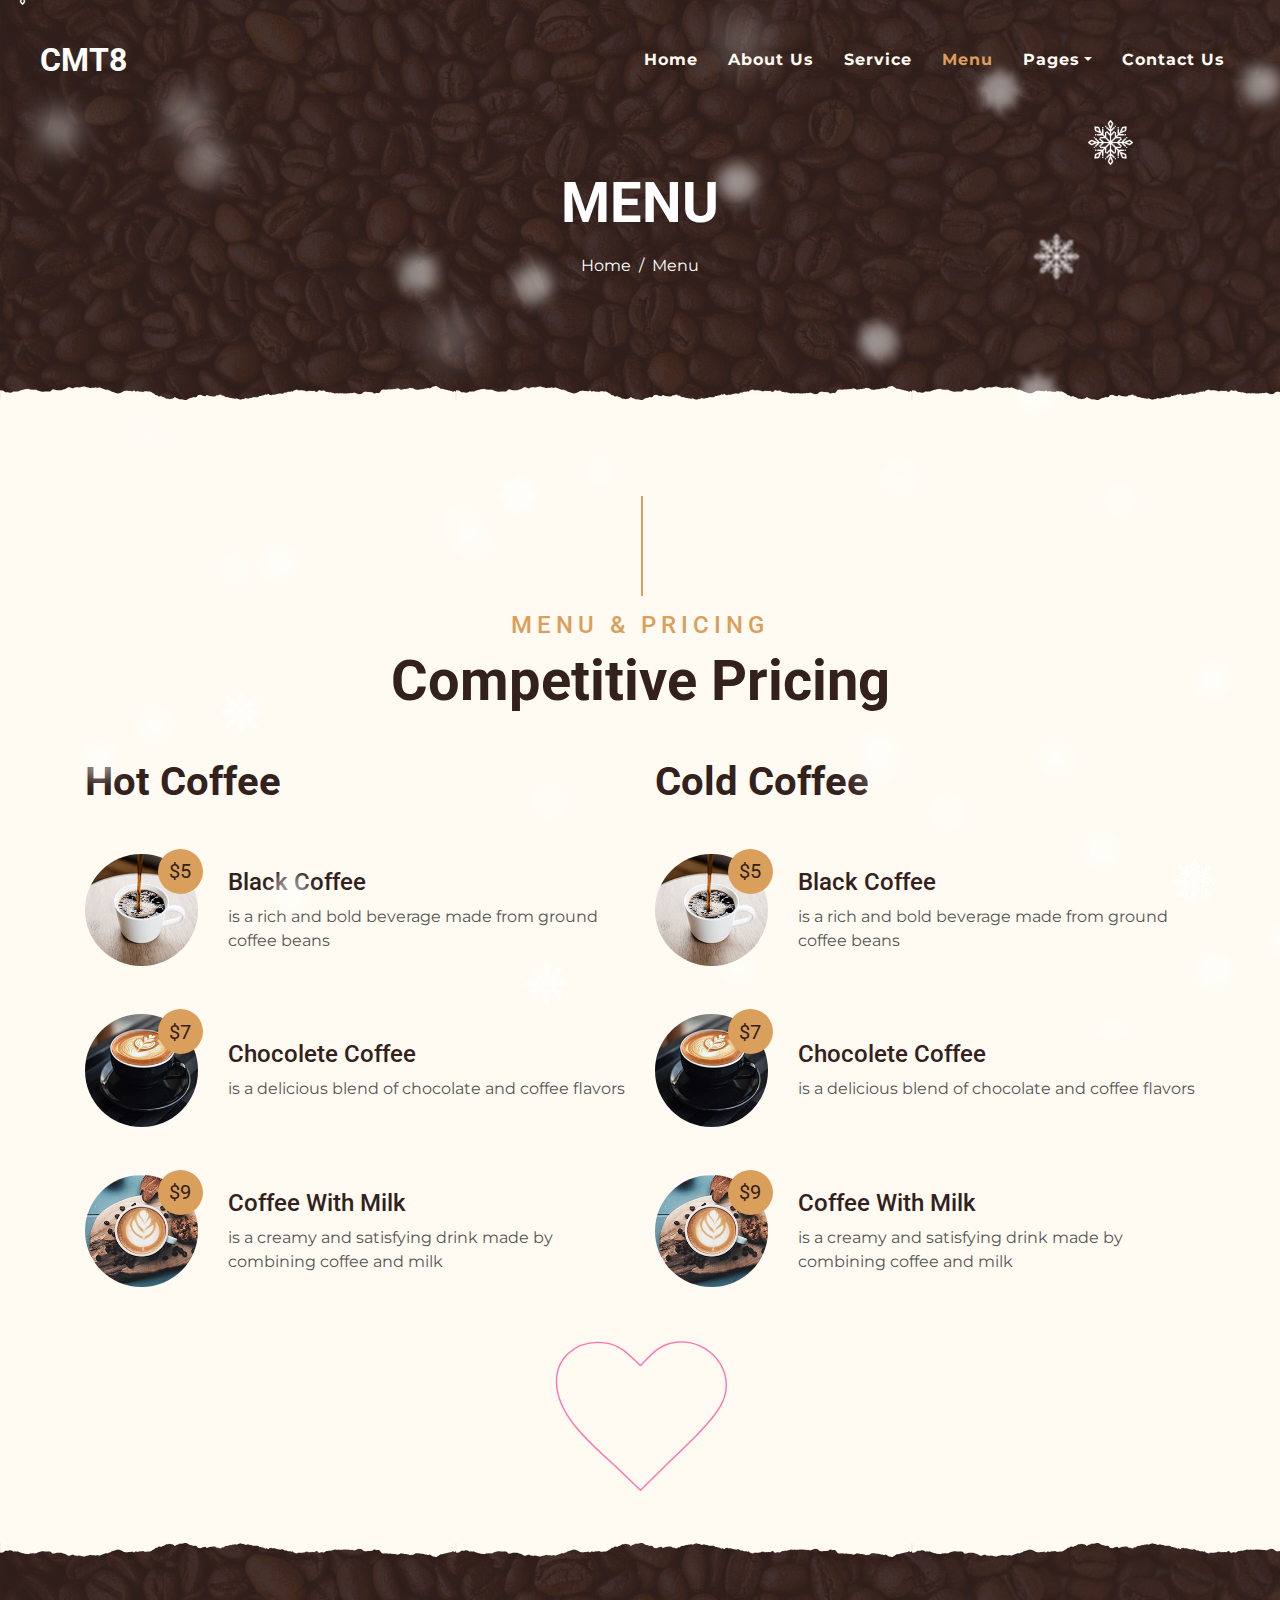
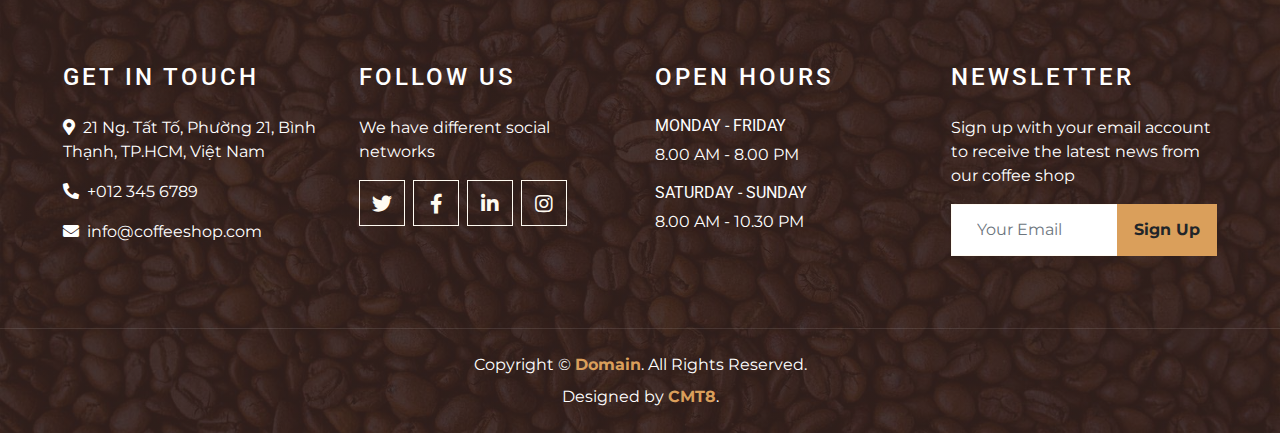
<file: menu.html>
<!DOCTYPE html>
<html lang="en">

<head>
    <meta charset="utf-8">
    <title>CMT8 - Coffee Shop</title>
    <meta content="width=device-width, initial-scale=1.0" name="viewport">
    <meta content="Free Website Template" name="keywords">
    <meta content="Free Website Template" name="description">

    <!-- Favicon -->
    <link href="./img/menu-2-bo-tron.png" rel="icon">

    <!-- Google Font -->
    <link rel="preconnect" href="https://fonts.gstatic.com">
    <link href="https://fonts.googleapis.com/css2?family=Montserrat:wght@200;400&family=Roboto:wght@400;500;700&display=swap" rel="stylesheet"> 

    <!-- Font Awesome -->
    <link href="https://cdnjs.cloudflare.com/ajax/libs/font-awesome/5.10.0/css/all.min.css" rel="stylesheet">

    <!-- Libraries Stylesheet -->
    <link href="lib/owlcarousel/assets/owl.carousel.min.css" rel="stylesheet">
    <link href="lib/tempusdominus/css/tempusdominus-bootstrap-4.min.css" rel="stylesheet" />

    <!-- Customized Bootstrap Stylesheet -->
    <link rel="stylesheet" href="/css/style.css">
</head>

<body>

    <div id="container">
        <div class="snow">
        </div>
    </div>

    <!-- Navbar Start -->
    <div class="container-fluid p-0 nav-bar">
        <nav class="navbar navbar-expand-lg bg-none navbar-dark py-3">
            <a href="index.html" class="navbar-brand px-lg-4 m-0">
                <h1 class="m-0 display-4 text-uppercase text-white" style="font-size: xx-large;" >CMT8</h1>
            </a>
            <button type="button" class="navbar-toggler" data-toggle="collapse" data-target="#navbarCollapse">
                <span class="navbar-toggler-icon"></span>
            </button>
            <div class="collapse navbar-collapse justify-content-between" id="navbarCollapse">
                <div class="navbar-nav ml-auto p-4">
                    <a href="index.html" class="nav-item nav-link">Home</a>
                    <a href="about.html" class="nav-item nav-link">About Us</a>
                    <a href="service.html" class="nav-item nav-link">Service</a>
                    <a href="menu.html" class="nav-item nav-link active">Menu</a>
                    <div class="nav-item dropdown">
                        <a href="#" class="nav-link dropdown-toggle" data-toggle="dropdown">Pages</a>
                        <div class="dropdown-menu text-capitalize">
                            <a href="reservation.html" class="dropdown-item">Reservation</a>
                            <a href="testimonial.html" class="dropdown-item">Testimonial</a>
                        </div>
                    </div>
                    <a href="contact.html" class="nav-item nav-link">Contact Us</a>
                </div>
            </div>
        </nav>
    </div>
    <!-- Navbar End -->


    <!-- Page Header Start -->
    <div class="container-fluid page-header mb-5 position-relative overlay-bottom">
        <div class="d-flex flex-column align-items-center justify-content-center pt-0 pt-lg-5" style="min-height: 400px">
            <h1 class="display-4 mb-3 mt-0 mt-lg-5 text-white text-uppercase">Menu</h1>
            <div class="d-inline-flex mb-lg-5">
                <p class="m-0 text-white"><a class="text-white" href="">Home</a></p>
                <p class="m-0 text-white px-2">/</p>
                <p class="m-0 text-white">Menu</p>
            </div>
        </div>
    </div>
    <!-- Page Header End -->


    <!-- Menu Start -->
    <div class="container-fluid pt-5">
        <div class="container">
            <div class="section-title">
                <h4 class="text-primary text-uppercase" style="letter-spacing: 5px;">Menu & Pricing</h4>
                <h1 class="display-4">Competitive Pricing</h1>
            </div>
            <div class="row">
                <div class="col-lg-6">
                    <h1 class="mb-5">Hot Coffee</h1>
                    <div class="row align-items-center mb-5">
                        <div class="col-4 col-sm-3">
                            <img class="w-100 rounded-circle mb-3 mb-sm-0" src="img/menu-1.jpg" alt="">
                            <h5 class="menu-price">$5</h5>
                        </div>
                        <div class="col-8 col-sm-9">
                            <h4>Black Coffee</h4>
                            <p class="m-0">is a rich and bold beverage made from ground coffee beans</p>
                        </div>
                    </div>
                    <div class="row align-items-center mb-5">
                        <div class="col-4 col-sm-3">
                            <img class="w-100 rounded-circle mb-3 mb-sm-0" src="img/menu-2.jpg" alt="">
                            <h5 class="menu-price">$7</h5>
                        </div>
                        <div class="col-8 col-sm-9">
                            <h4>Chocolete Coffee</h4>
                            <p class="m-0">is a delicious blend of chocolate and coffee flavors</p>
                        </div>
                    </div>
                    <div class="row align-items-center mb-5">
                        <div class="col-4 col-sm-3">
                            <img class="w-100 rounded-circle mb-3 mb-sm-0" src="img/menu-3.jpg" alt="">
                            <h5 class="menu-price">$9</h5>
                        </div>
                        <div class="col-8 col-sm-9">
                            <h4>Coffee With Milk</h4>
                            <p class="m-0">is a creamy and satisfying drink made by combining coffee and milk</p>
                        </div>
                    </div>
                </div>
                <div class="col-lg-6">
                    <h1 class="mb-5">Cold Coffee</h1>
                    <div class="row align-items-center mb-5">
                        <div class="col-4 col-sm-3">
                            <img class="w-100 rounded-circle mb-3 mb-sm-0" src="img/menu-1.jpg" alt="">
                            <h5 class="menu-price">$5</h5>
                        </div>
                        <div class="col-8 col-sm-9">
                            <h4>Black Coffee</h4>
                            <p class="m-0">is a rich and bold beverage made from ground coffee beans</p>                        </div>
                    </div>
                    <div class="row align-items-center mb-5">
                        <div class="col-4 col-sm-3">
                            <img class="w-100 rounded-circle mb-3 mb-sm-0" src="img/menu-2.jpg" alt="">
                            <h5 class="menu-price">$7</h5>
                        </div>
                        <div class="col-8 col-sm-9">
                            <h4>Chocolete Coffee</h4>
                            <p class="m-0">is a delicious blend of chocolate and coffee flavors</p>
                        </div>
                    </div>
                    <div class="row align-items-center mb-5">
                        <div class="col-4 col-sm-3">
                            <img class="w-100 rounded-circle mb-3 mb-sm-0" src="img/menu-3.jpg" alt="">
                            <h5 class="menu-price">$9</h5>
                        </div>
                        <div class="col-8 col-sm-9">
                            <h4>Coffee With Milk</h4>
                            <p class="m-0">is a creamy and satisfying drink made by combining coffee and milk</p>
                        </div>
                    </div>
                </div>
            </div>
        </div>
    </div>
    <!-- Menu End -->

    <div class="icon heart">
        <svg style="width: 250px;" version="1.1" id="Layer_1" xmlns="http://www.w3.org/2000/svg" xmlns:xlink="http://www.w3.org/1999/xlink" x="0px" y="0px" viewBox="-30 -5 180.88 115.41" style="enable-background:new 0 0 122.88 107.41" xml:space="preserve"><style type="text/css">.st0{fill-rule:evenodd;clip-rule:evenodd;}</style><g><path class="st0" d="M60.83,17.19C68.84,8.84,74.45,1.62,86.79,0.21c23.17-2.66,44.48,21.06,32.78,44.41 c-3.33,6.65-10.11,14.56-17.61,22.32c-8.23,8.52-17.34,16.87-23.72,23.2l-17.4,17.26L46.46,93.56C29.16,76.9,0.95,55.93,0.02,29.95 C-0.63,11.75,13.73,0.09,30.25,0.3C45.01,0.5,51.22,7.84,60.83,17.19L60.83,17.19L60.83,17.19z"/></g></svg>
    </div>

    <!-- Footer Start -->
    <div class="container-fluid footer text-white mt-5 pt-5 px-0 position-relative overlay-top">
        <div class="row mx-0 pt-5 px-sm-3 px-lg-5 mt-4">
            <div class="col-lg-3 col-md-6 mb-5">
                <h4 class="text-white text-uppercase mb-4" style="letter-spacing: 3px;">Get In Touch</h4>
                <p><i class="fa fa-map-marker-alt mr-2"></i>21 Ng. Tất Tố, Phường 21, Bình Thạnh, TP.HCM, Việt Nam</p>
                <p><i class="fa fa-phone-alt mr-2"></i>+012 345 6789</p>
                <p class="m-0"><i class="fa fa-envelope mr-2"></i>info@coffeeshop.com</p>
            </div>
            <div class="col-lg-3 col-md-6 mb-5">
                <h4 class="text-white text-uppercase mb-4" style="letter-spacing: 3px;">Follow Us</h4>
                <p>We have different social networks</p>
                <div class="d-flex justify-content-start">
                    <a class="btn btn-lg btn-outline-light btn-lg-square mr-2" href="#"><i class="fab fa-twitter"></i></a>
                    <a class="btn btn-lg btn-outline-light btn-lg-square mr-2" href="#"><i class="fab fa-facebook-f"></i></a>
                    <a class="btn btn-lg btn-outline-light btn-lg-square mr-2" href="#"><i class="fab fa-linkedin-in"></i></a>
                    <a class="btn btn-lg btn-outline-light btn-lg-square" href="#"><i class="fab fa-instagram"></i></a>
                </div>
            </div>
            <div class="col-lg-3 col-md-6 mb-5">
                <h4 class="text-white text-uppercase mb-4" style="letter-spacing: 3px;">Open Hours</h4>
                <div>
                    <h6 class="text-white text-uppercase">Monday - Friday</h6>
                    <p>8.00 AM - 8.00 PM</p>
                    <h6 class="text-white text-uppercase">Saturday - Sunday</h6>
                    <p>8.00 AM - 10.30 PM</p>
                </div>
            </div>
            <div class="col-lg-3 col-md-6 mb-5">
                <h4 class="text-white text-uppercase mb-4" style="letter-spacing: 3px;">Newsletter</h4>
                <p>Sign up with your email account to receive the latest news from our coffee shop</p>
                <div class="w-100">
                    <div class="input-group">
                        <input type="text" class="form-control border-light" style="padding: 25px;" placeholder="Your Email">
                        <div class="input-group-append">
                            <button class="btn btn-primary font-weight-bold px-3">Sign Up</button>
                        </div>
                    </div>
                </div>
            </div>
        </div>
        <div class="container-fluid text-center text-white border-top mt-4 py-4 px-sm-3 px-md-5" style="border-color: rgba(256, 256, 256, .1) !important;">
            <p class="mb-2 text-white">Copyright &copy; <a class="font-weight-bold" href="#">Domain</a>. All Rights Reserved.</a></p>
            <p class="m-0 text-white">Designed by <a class="font-weight-bold" href="">CMT8</a>.</p>
        </div>
    </div>
    <!-- Footer End -->


    <!-- Back to Top -->
    <a href="#" class="btn btn-lg btn-primary btn-lg-square back-to-top"><i class="fa fa-angle-double-up"></i></a>


    <!-- JavaScript Libraries -->
    <script src="https://code.jquery.com/jquery-3.4.1.min.js"></script>
    <script src="https://stackpath.bootstrapcdn.com/bootstrap/4.4.1/js/bootstrap.bundle.min.js"></script>
    <script src="lib/easing/easing.min.js"></script>
    <script src="lib/waypoints/waypoints.min.js"></script>
    <script src="lib/owlcarousel/owl.carousel.min.js"></script>
    <script src="lib/tempusdominus/js/moment.min.js"></script>
    <script src="lib/tempusdominus/js/moment-timezone.min.js"></script>
    <script src="lib/tempusdominus/js/tempusdominus-bootstrap-4.min.js"></script>

    <!-- Contact Javascript File -->
    <script src="mail/jqBootstrapValidation.min.js"></script>
    <script src="mail/contact.js"></script>

    <!-- Template Javascript -->
    <script src="js/main.js"></script>
</body>

</html>
</file>
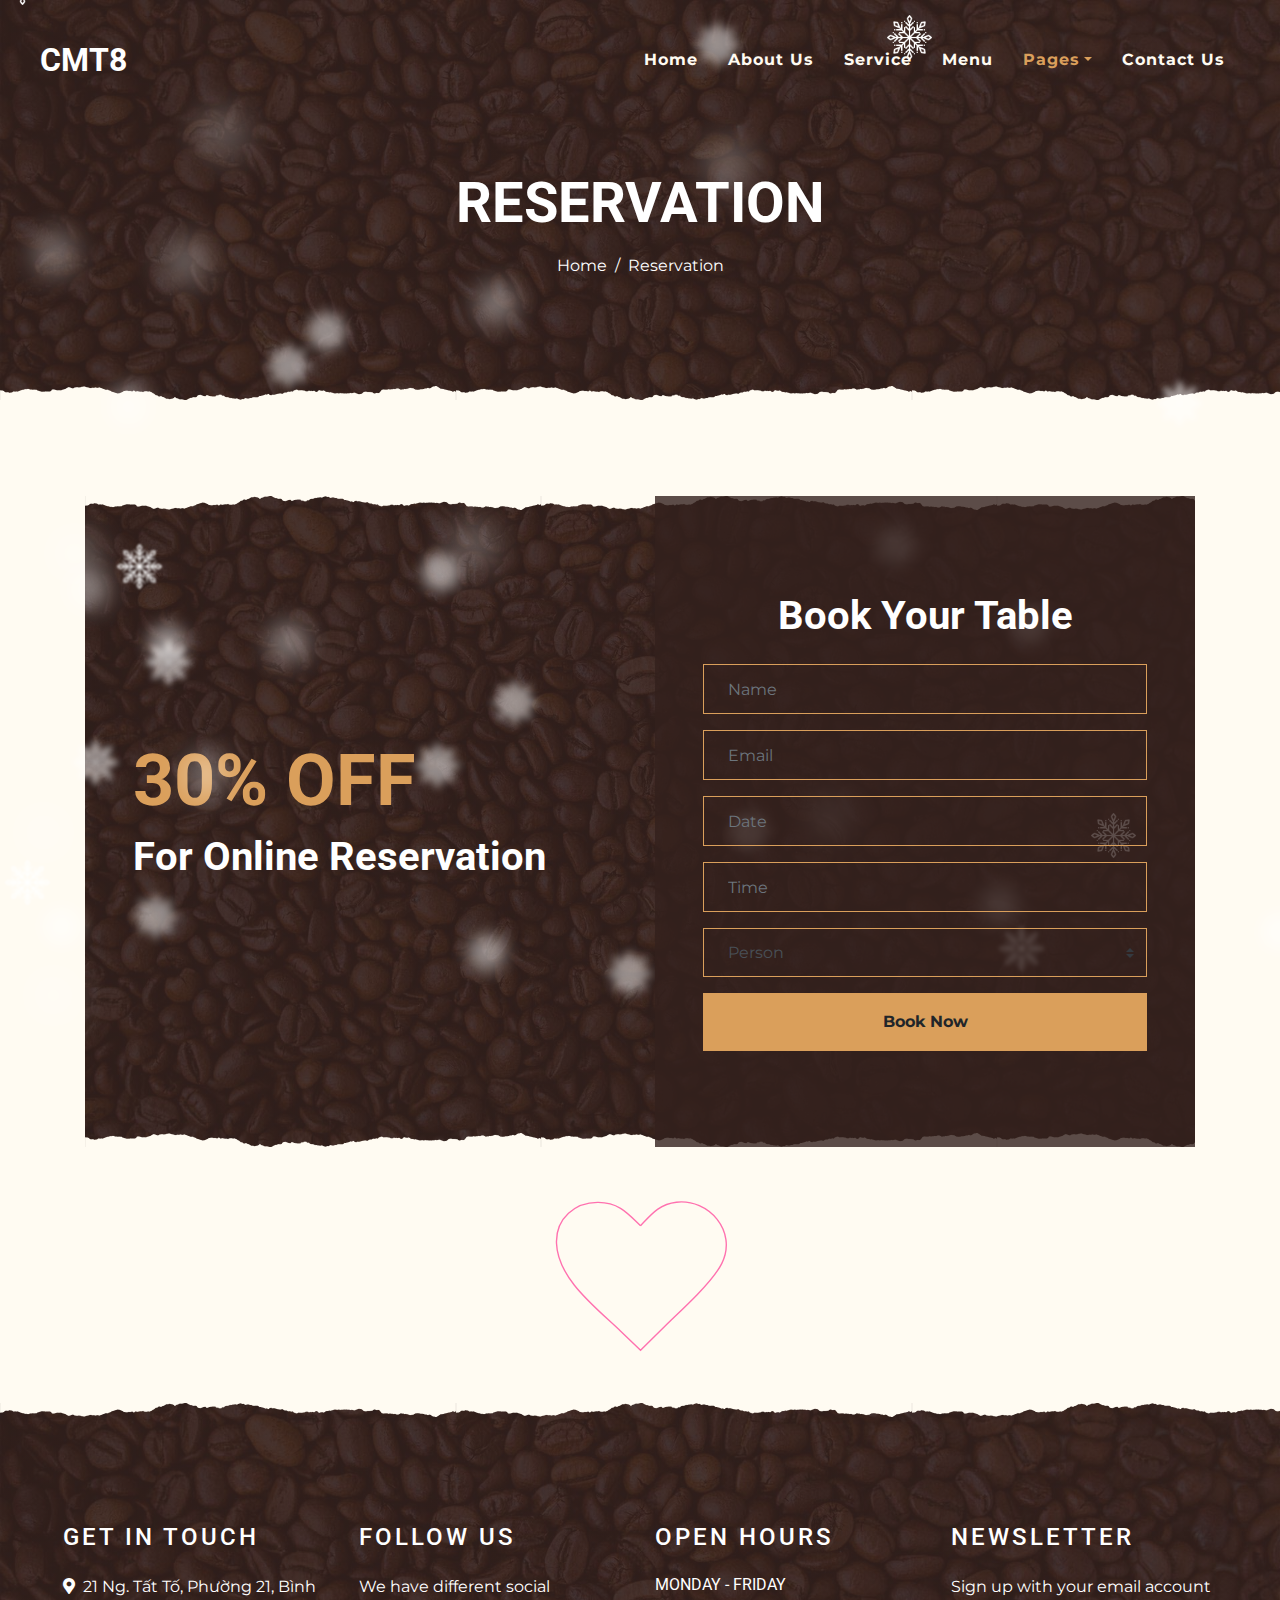
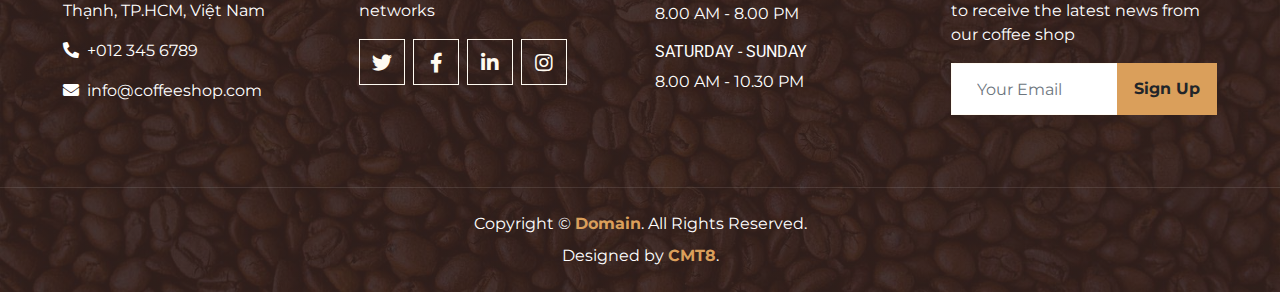
<file: reservation.html>
<!DOCTYPE html>
<html lang="en">

<head>
    <meta charset="utf-8">
    <title>CMT8 - Coffee Shop</title>
    <meta content="width=device-width, initial-scale=1.0" name="viewport">
    <meta content="Free Website Template" name="keywords">
    <meta content="Free Website Template" name="description">

    <!-- Favicon -->
    <link href="./img/menu-2-bo-tron.png" rel="icon">

    <!-- Google Font -->
    <link rel="preconnect" href="https://fonts.gstatic.com">
    <link href="https://fonts.googleapis.com/css2?family=Montserrat:wght@200;400&family=Roboto:wght@400;500;700&display=swap" rel="stylesheet"> 

    <!-- Font Awesome -->
    <link href="https://cdnjs.cloudflare.com/ajax/libs/font-awesome/5.10.0/css/all.min.css" rel="stylesheet">

    <!-- Libraries Stylesheet -->
    <link href="lib/owlcarousel/assets/owl.carousel.min.css" rel="stylesheet">
    <link href="lib/tempusdominus/css/tempusdominus-bootstrap-4.min.css" rel="stylesheet" />

    <!-- Customized Bootstrap Stylesheet -->
    <link rel="stylesheet" href="/css/style.css">
</head>

<body>

    <div id="container">
        <div class="snow">
        </div>
    </div>


    <!-- Navbar Start -->
    <div class="container-fluid p-0 nav-bar">
        <nav class="navbar navbar-expand-lg bg-none navbar-dark py-3">
            <a href="index.html" class="navbar-brand px-lg-4 m-0">
                <h1 class="m-0 display-4 text-uppercase text-white" style="font-size: xx-large;" >CMT8</h1>
            </a>
            <button type="button" class="navbar-toggler" data-toggle="collapse" data-target="#navbarCollapse">
                <span class="navbar-toggler-icon"></span>
            </button>
            <div class="collapse navbar-collapse justify-content-between" id="navbarCollapse">
                <div class="navbar-nav ml-auto p-4">
                    <a href="index.html" class="nav-item nav-link">Home</a>
                    <a href="about.html" class="nav-item nav-link">About Us</a>
                    <a href="service.html" class="nav-item nav-link">Service</a>
                    <a href="menu.html" class="nav-item nav-link">Menu</a>
                    <div class="nav-item dropdown">
                        <a href="#" class="nav-link dropdown-toggle active" data-toggle="dropdown">Pages</a>
                        <div class="dropdown-menu text-capitalize">
                            <a href="reservation.html" class="dropdown-item active">Reservation</a>
                            <a href="testimonial.html" class="dropdown-item">Testimonial</a>
                        </div>
                    </div>
                    <a href="contact.html" class="nav-item nav-link">Contact Us</a>
                </div>
            </div>
        </nav>
    </div>
    <!-- Navbar End -->


    <!-- Page Header Start -->
    <div class="container-fluid page-header mb-5 position-relative overlay-bottom">
        <div class="d-flex flex-column align-items-center justify-content-center pt-0 pt-lg-5" style="min-height: 400px">
            <h1 class="display-4 mb-3 mt-0 mt-lg-5 text-white text-uppercase">Reservation</h1>
            <div class="d-inline-flex mb-lg-5">
                <p class="m-0 text-white"><a class="text-white" href="">Home</a></p>
                <p class="m-0 text-white px-2">/</p>
                <p class="m-0 text-white">Reservation</p>
            </div>
        </div>
    </div>
    <!-- Page Header End -->


    <!-- Reservation Start -->
    <div class="container-fluid py-5">
        <div class="container">
            <div class="reservation position-relative overlay-top overlay-bottom">
                <div class="row align-items-center">
                    <div class="col-lg-6 my-5 my-lg-0">
                        <div class="p-5">
                            <div class="mb-4">
                                <h1 class="display-3 text-primary">30% OFF</h1>
                                <h1 class="text-white">For Online Reservation</h1>
                            </div>
                            <!-- <p class="text-white">Lorem justo clita erat lorem labore ea, justo dolor lorem ipsum ut sed eos,
                                ipsum et dolor kasd sit ea justo. Erat justo sed sed diam. Ea et erat ut sed diam sea</p> -->
                            <!-- <ul class="list-inline text-white m-0">
                                <li class="py-2"><i class="fa fa-check text-primary mr-3"></i>Lorem ipsum dolor sit amet</li>
                                <li class="py-2"><i class="fa fa-check text-primary mr-3"></i>Lorem ipsum dolor sit amet</li>
                                <li class="py-2"><i class="fa fa-check text-primary mr-3"></i>Lorem ipsum dolor sit amet</li>
                            </ul> -->
                        </div>
                    </div>
                    <div class="col-lg-6" style="z-index: 3;">
                        <div class="text-center p-5" style="background: rgba(51, 33, 29, .8);">
                            <h1 class="text-white mb-4 mt-5">Book Your Table</h1>
                            <form class="mb-5">
                                <div class="form-group">
                                    <input type="text" class="form-control bg-transparent border-primary p-4" placeholder="Name"
                                        required="required" />
                                </div>
                                <div class="form-group">
                                    <input type="email" class="form-control bg-transparent border-primary p-4" placeholder="Email"
                                        required="required" />
                                </div>
                                <div class="form-group">
                                    <div class="date" id="date" data-target-input="nearest">
                                        <input type="text" class="form-control bg-transparent border-primary p-4 datetimepicker-input" placeholder="Date" data-target="#date" data-toggle="datetimepicker"/>
                                    </div>
                                </div>
                                <div class="form-group">
                                    <div class="time" id="time" data-target-input="nearest">
                                        <input type="text" class="form-control bg-transparent border-primary p-4 datetimepicker-input" placeholder="Time" data-target="#time" data-toggle="datetimepicker"/>
                                    </div>
                                </div>
                                <div class="form-group">
                                    <select class="custom-select bg-transparent border-primary px-4" style="height: 49px;">
                                        <option selected>Person</option>
                                        <option value="1">Person 1</option>
                                        <option value="2">Person 2</option>
                                        <option value="3">Person 3</option>
                                        <option value="3">Person 4</option>
                                    </select>
                                </div>
                                
                                <div>
                                    <button class="btn btn-primary btn-block font-weight-bold py-3" type="submit">Book Now</button>
                                </div>
                            </form>
                        </div>
                    </div>
                </div>
            </div>
        </div>
    </div>
    <!-- Reservation End -->

    <div class="icon heart">
        <svg style="width: 250px;" version="1.1" id="Layer_1" xmlns="http://www.w3.org/2000/svg" xmlns:xlink="http://www.w3.org/1999/xlink" x="0px" y="0px" viewBox="-30 -5 180.88 115.41" style="enable-background:new 0 0 122.88 107.41" xml:space="preserve"><style type="text/css">.st0{fill-rule:evenodd;clip-rule:evenodd;}</style><g><path class="st0" d="M60.83,17.19C68.84,8.84,74.45,1.62,86.79,0.21c23.17-2.66,44.48,21.06,32.78,44.41 c-3.33,6.65-10.11,14.56-17.61,22.32c-8.23,8.52-17.34,16.87-23.72,23.2l-17.4,17.26L46.46,93.56C29.16,76.9,0.95,55.93,0.02,29.95 C-0.63,11.75,13.73,0.09,30.25,0.3C45.01,0.5,51.22,7.84,60.83,17.19L60.83,17.19L60.83,17.19z"/></g></svg>
    </div>

    <!-- Footer Start -->
    <div class="container-fluid footer text-white mt-5 pt-5 px-0 position-relative overlay-top">
        <div class="row mx-0 pt-5 px-sm-3 px-lg-5 mt-4">
            <div class="col-lg-3 col-md-6 mb-5">
                <h4 class="text-white text-uppercase mb-4" style="letter-spacing: 3px;">Get In Touch</h4>
                <p><i class="fa fa-map-marker-alt mr-2"></i>21 Ng. Tất Tố, Phường 21, Bình Thạnh, TP.HCM, Việt Nam</p>
                <p><i class="fa fa-phone-alt mr-2"></i>+012 345 6789</p>
                <p class="m-0"><i class="fa fa-envelope mr-2"></i>info@coffeeshop.com</p>
            </div>
            <div class="col-lg-3 col-md-6 mb-5">
                <h4 class="text-white text-uppercase mb-4" style="letter-spacing: 3px;">Follow Us</h4>
                <p>We have different social networks</p>
                <div class="d-flex justify-content-start">
                    <a class="btn btn-lg btn-outline-light btn-lg-square mr-2" href="#"><i class="fab fa-twitter"></i></a>
                    <a class="btn btn-lg btn-outline-light btn-lg-square mr-2" href="#"><i class="fab fa-facebook-f"></i></a>
                    <a class="btn btn-lg btn-outline-light btn-lg-square mr-2" href="#"><i class="fab fa-linkedin-in"></i></a>
                    <a class="btn btn-lg btn-outline-light btn-lg-square" href="#"><i class="fab fa-instagram"></i></a>
                </div>
            </div>
            <div class="col-lg-3 col-md-6 mb-5">
                <h4 class="text-white text-uppercase mb-4" style="letter-spacing: 3px;">Open Hours</h4>
                <div>
                    <h6 class="text-white text-uppercase">Monday - Friday</h6>
                    <p>8.00 AM - 8.00 PM</p>
                    <h6 class="text-white text-uppercase">Saturday - Sunday</h6>
                    <p>8.00 AM - 10.30 PM</p>
                </div>
            </div>
            <div class="col-lg-3 col-md-6 mb-5">
                <h4 class="text-white text-uppercase mb-4" style="letter-spacing: 3px;">Newsletter</h4>
                <p>Sign up with your email account to receive the latest news from our coffee shop</p>
                <div class="w-100">
                    <div class="input-group">
                        <input type="text" class="form-control border-light" style="padding: 25px;" placeholder="Your Email">
                        <div class="input-group-append">
                            <button class="btn btn-primary font-weight-bold px-3">Sign Up</button>
                        </div>
                    </div>
                </div>
            </div>
        </div>
        <div class="container-fluid text-center text-white border-top mt-4 py-4 px-sm-3 px-md-5" style="border-color: rgba(256, 256, 256, .1) !important;">
            <p class="mb-2 text-white">Copyright &copy; <a class="font-weight-bold" href="#">Domain</a>. All Rights Reserved.</a></p>
            <p class="m-0 text-white">Designed by <a class="font-weight-bold" href="">CMT8</a>.</p>
        </div>
    </div>
    <!-- Footer End -->


    <!-- Back to Top -->
    <a href="#" class="btn btn-lg btn-primary btn-lg-square back-to-top"><i class="fa fa-angle-double-up"></i></a>


    <!-- JavaScript Libraries -->
    <script src="https://code.jquery.com/jquery-3.4.1.min.js"></script>
    <script src="https://stackpath.bootstrapcdn.com/bootstrap/4.4.1/js/bootstrap.bundle.min.js"></script>
    <script src="lib/easing/easing.min.js"></script>
    <script src="lib/waypoints/waypoints.min.js"></script>
    <script src="lib/owlcarousel/owl.carousel.min.js"></script>
    <script src="lib/tempusdominus/js/moment.min.js"></script>
    <script src="lib/tempusdominus/js/moment-timezone.min.js"></script>
    <script src="lib/tempusdominus/js/tempusdominus-bootstrap-4.min.js"></script>

    <!-- Contact Javascript File -->
    <script src="mail/jqBootstrapValidation.min.js"></script>
    <script src="mail/contact.js"></script>

    <!-- Template Javascript -->
    <script src="js/main.js"></script>
</body>

</html>
</file>
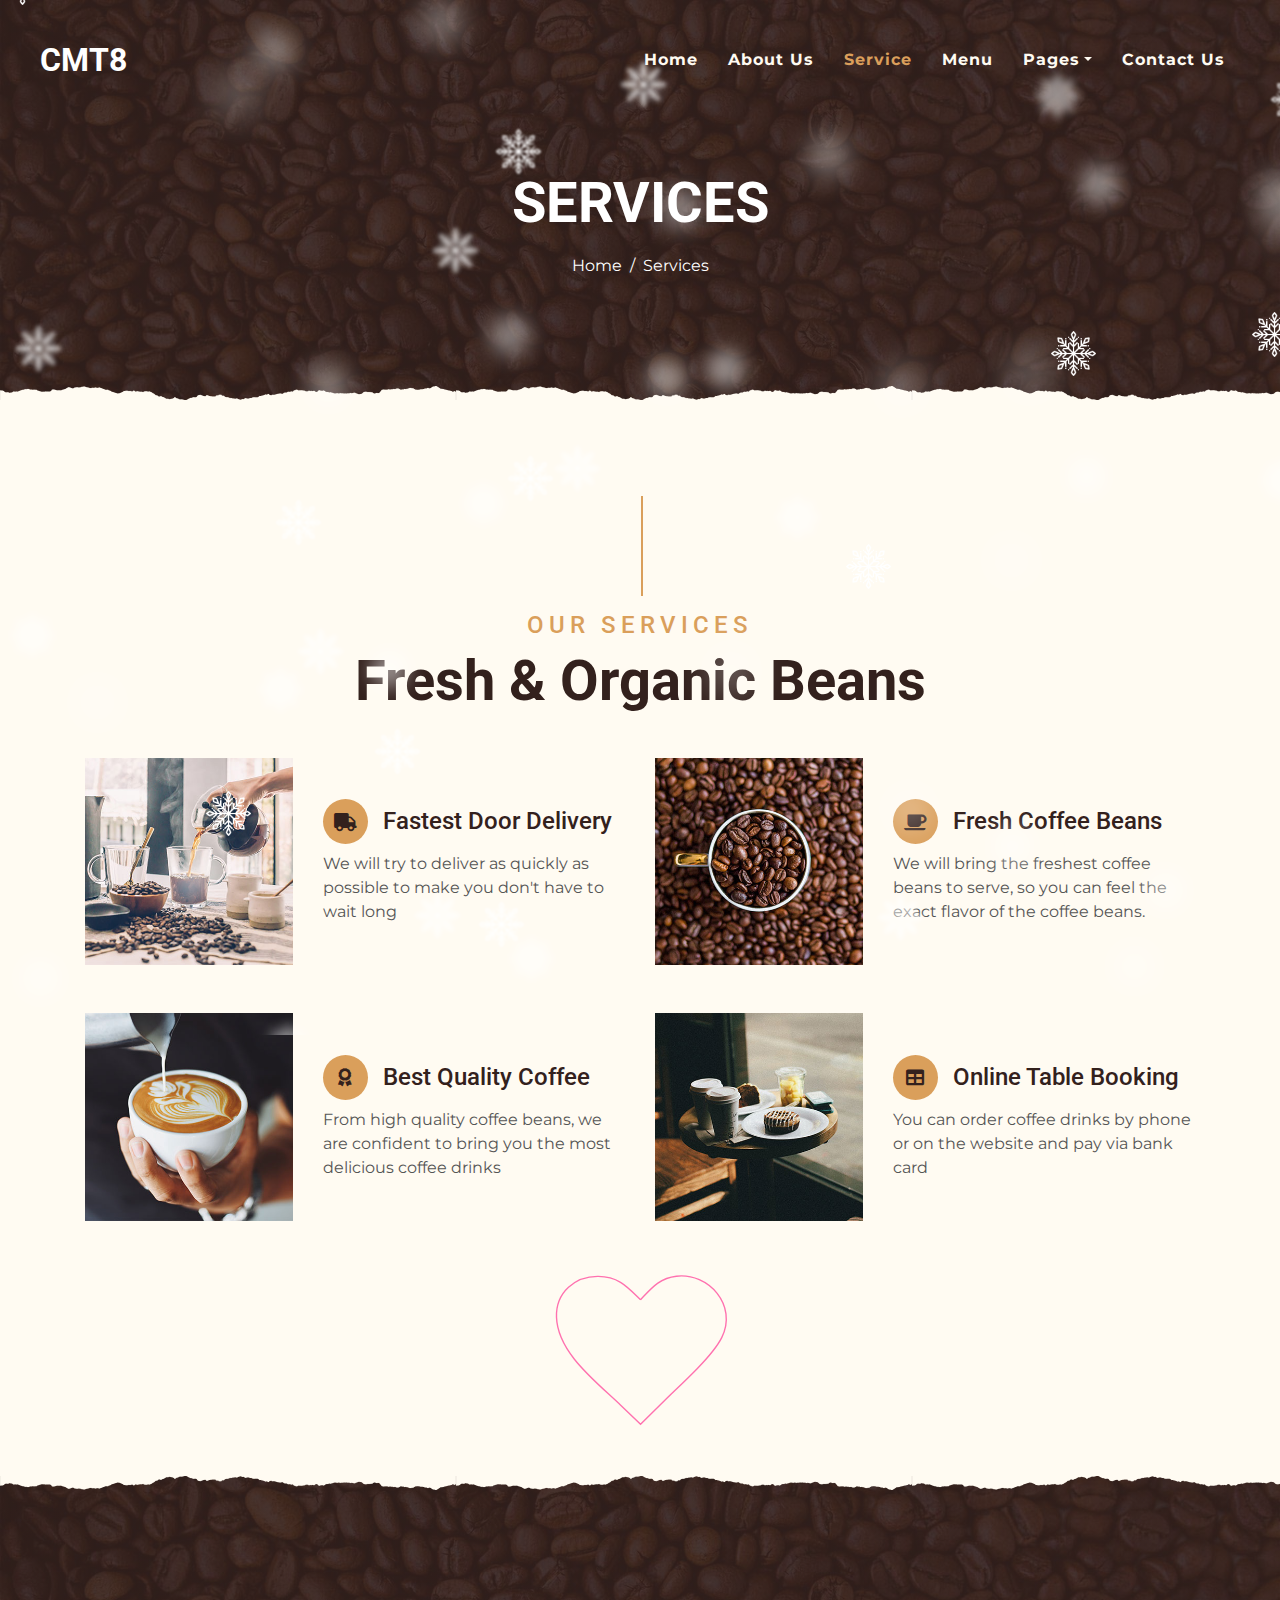
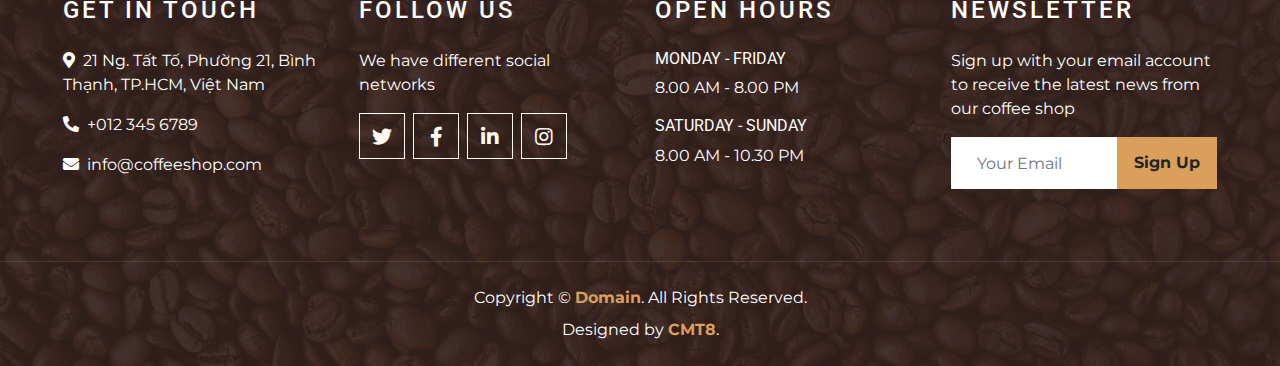
<file: service.html>
<!DOCTYPE html>
<html lang="en">

<head>
    <meta charset="utf-8">
    <title>CMT8 - Coffee Shop</title>
    <meta content="width=device-width, initial-scale=1.0" name="viewport">
    <meta content="Free Website Template" name="keywords">
    <meta content="Free Website Template" name="description">

    <!-- Favicon -->
    <link href="./img/menu-2-bo-tron.png" rel="icon">

    <!-- Google Font -->
    <link rel="preconnect" href="https://fonts.gstatic.com">
    <link href="https://fonts.googleapis.com/css2?family=Montserrat:wght@200;400&family=Roboto:wght@400;500;700&display=swap" rel="stylesheet"> 

    <!-- Font Awesome -->
    <link href="https://cdnjs.cloudflare.com/ajax/libs/font-awesome/5.10.0/css/all.min.css" rel="stylesheet">

    <!-- Libraries Stylesheet -->
    <link href="lib/owlcarousel/assets/owl.carousel.min.css" rel="stylesheet">
    <link href="lib/tempusdominus/css/tempusdominus-bootstrap-4.min.css" rel="stylesheet" />

    <!-- Customized Bootstrap Stylesheet -->
    <link rel="stylesheet" href="/css/style.css">
</head>

<body>

    <div id="container">
        <div class="snow">
        </div>
    </div>

    <!-- Navbar Start -->
    <div class="container-fluid p-0 nav-bar">
        <nav class="navbar navbar-expand-lg bg-none navbar-dark py-3">
            <a href="index.html" class="navbar-brand px-lg-4 m-0">
                <h1 class="m-0 display-4 text-uppercase text-white" style="font-size: xx-large;" >CMT8</h1>
            </a>
            <button type="button" class="navbar-toggler" data-toggle="collapse" data-target="#navbarCollapse">
                <span class="navbar-toggler-icon"></span>
            </button>
            <div class="collapse navbar-collapse justify-content-between" id="navbarCollapse">
                <div class="navbar-nav ml-auto p-4">
                    <a href="index.html" class="nav-item nav-link">Home</a>
                    <a href="about.html" class="nav-item nav-link">About Us</a>
                    <a href="service.html" class="nav-item nav-link active">Service</a>
                    <a href="menu.html" class="nav-item nav-link">Menu</a>
                    <div class="nav-item dropdown">
                        <a href="#" class="nav-link dropdown-toggle" data-toggle="dropdown">Pages</a>
                        <div class="dropdown-menu text-capitalize">
                            <a href="reservation.html" class="dropdown-item">Reservation</a>
                            <a href="testimonial.html" class="dropdown-item">Testimonial</a>
                        </div>
                    </div>
                    <a href="contact.html" class="nav-item nav-link">Contact Us</a>
                </div>
            </div>
        </nav>
    </div>
    <!-- Navbar End -->


    <!-- Page Header Start -->
    <div class="container-fluid page-header mb-5 position-relative overlay-bottom">
        <div class="d-flex flex-column align-items-center justify-content-center pt-0 pt-lg-5" style="min-height: 400px">
            <h1 class="display-4 mb-3 mt-0 mt-lg-5 text-white text-uppercase">Services</h1>
            <div class="d-inline-flex mb-lg-5">
                <p class="m-0 text-white"><a class="text-white" href="">Home</a></p>
                <p class="m-0 text-white px-2">/</p>
                <p class="m-0 text-white">Services</p>
            </div>
        </div>
    </div>
    <!-- Page Header End -->


    <!-- Service Start -->
    <div class="container-fluid pt-5">
        <div class="container">
            <div class="section-title">
                <h4 class="text-primary text-uppercase" style="letter-spacing: 5px;">Our Services</h4>
                <h1 class="display-4">Fresh & Organic Beans</h1>
            </div>
            <div class="row">
                <div class="col-lg-6 mb-5">
                    <div class="row align-items-center">
                        <div class="col-sm-5">
                            <img class="img-fluid mb-3 mb-sm-0" src="img/service-1.jpg" alt="">
                        </div>
                        <div class="col-sm-7">
                            <h4><i class="fa fa-truck service-icon"></i>Fastest Door Delivery</h4>
                            <p class="m-0">We will try to deliver as quickly as possible to make you don't have to wait long</p>
                        </div>
                    </div>
                </div>
                <div class="col-lg-6 mb-5">
                    <div class="row align-items-center">
                        <div class="col-sm-5">
                            <img class="img-fluid mb-3 mb-sm-0" src="img/service-2.jpg" alt="">
                        </div>
                        <div class="col-sm-7">
                            <h4><i class="fa fa-coffee service-icon"></i>Fresh Coffee Beans</h4>
                            <p class="m-0">We will bring the freshest coffee beans to serve, so you can feel the exact flavor of the coffee beans.</p>
                        </div>
                    </div>
                </div>
                <div class="col-lg-6 mb-5">
                    <div class="row align-items-center">
                        <div class="col-sm-5">
                            <img class="img-fluid mb-3 mb-sm-0" src="img/service-3.jpg" alt="">
                        </div>
                        <div class="col-sm-7">
                            <h4><i class="fa fa-award service-icon"></i>Best Quality Coffee</h4>
                            <p class="m-0">From high quality coffee beans, we are confident to bring you the most delicious coffee drinks</p>
                        </div>
                    </div>
                </div>
                <div class="col-lg-6 mb-5">
                    <div class="row align-items-center">
                        <div class="col-sm-5">
                            <img class="img-fluid mb-3 mb-sm-0" src="img/service-4.jpg" alt="">
                        </div>
                        <div class="col-sm-7">
                            <h4><i class="fa fa-table service-icon"></i>Online Table Booking</h4>
                            <p class="m-0">You can order coffee drinks by phone or on the website and pay via bank card</p>
                        </div>
                    </div>
                </div>
            </div>
        </div>
    </div>
    <!-- Service End -->

    <div class="icon heart">
        <svg style="width: 250px;" version="1.1" id="Layer_1" xmlns="http://www.w3.org/2000/svg" xmlns:xlink="http://www.w3.org/1999/xlink" x="0px" y="0px" viewBox="-30 -5 180.88 115.41" style="enable-background:new 0 0 122.88 107.41" xml:space="preserve"><style type="text/css">.st0{fill-rule:evenodd;clip-rule:evenodd;}</style><g><path class="st0" d="M60.83,17.19C68.84,8.84,74.45,1.62,86.79,0.21c23.17-2.66,44.48,21.06,32.78,44.41 c-3.33,6.65-10.11,14.56-17.61,22.32c-8.23,8.52-17.34,16.87-23.72,23.2l-17.4,17.26L46.46,93.56C29.16,76.9,0.95,55.93,0.02,29.95 C-0.63,11.75,13.73,0.09,30.25,0.3C45.01,0.5,51.22,7.84,60.83,17.19L60.83,17.19L60.83,17.19z"/></g></svg>
    </div>

    <!-- Footer Start -->
    <div class="container-fluid footer text-white mt-5 pt-5 px-0 position-relative overlay-top">
        <div class="row mx-0 pt-5 px-sm-3 px-lg-5 mt-4">
            <div class="col-lg-3 col-md-6 mb-5">
                <h4 class="text-white text-uppercase mb-4" style="letter-spacing: 3px;">Get In Touch</h4>
                <p><i class="fa fa-map-marker-alt mr-2"></i>21 Ng. Tất Tố, Phường 21, Bình Thạnh, TP.HCM, Việt Nam</p>
                <p><i class="fa fa-phone-alt mr-2"></i>+012 345 6789</p>
                <p class="m-0"><i class="fa fa-envelope mr-2"></i>info@coffeeshop.com</p>
            </div>
            <div class="col-lg-3 col-md-6 mb-5">
                <h4 class="text-white text-uppercase mb-4" style="letter-spacing: 3px;">Follow Us</h4>
                <p>We have different social networks</p>
                <div class="d-flex justify-content-start">
                    <a class="btn btn-lg btn-outline-light btn-lg-square mr-2" href="#"><i class="fab fa-twitter"></i></a>
                    <a class="btn btn-lg btn-outline-light btn-lg-square mr-2" href="#"><i class="fab fa-facebook-f"></i></a>
                    <a class="btn btn-lg btn-outline-light btn-lg-square mr-2" href="#"><i class="fab fa-linkedin-in"></i></a>
                    <a class="btn btn-lg btn-outline-light btn-lg-square" href="#"><i class="fab fa-instagram"></i></a>
                </div>
            </div>
            <div class="col-lg-3 col-md-6 mb-5">
                <h4 class="text-white text-uppercase mb-4" style="letter-spacing: 3px;">Open Hours</h4>
                <div>
                    <h6 class="text-white text-uppercase">Monday - Friday</h6>
                    <p>8.00 AM - 8.00 PM</p>
                    <h6 class="text-white text-uppercase">Saturday - Sunday</h6>
                    <p>8.00 AM - 10.30 PM</p>
                </div>
            </div>
            <div class="col-lg-3 col-md-6 mb-5">
                <h4 class="text-white text-uppercase mb-4" style="letter-spacing: 3px;">Newsletter</h4>
                <p>Sign up with your email account to receive the latest news from our coffee shop</p>
                <div class="w-100">
                    <div class="input-group">
                        <input type="text" class="form-control border-light" style="padding: 25px;" placeholder="Your Email">
                        <div class="input-group-append">
                            <button class="btn btn-primary font-weight-bold px-3">Sign Up</button>
                        </div>
                    </div>
                </div>
            </div>
        </div>
        <div class="container-fluid text-center text-white border-top mt-4 py-4 px-sm-3 px-md-5" style="border-color: rgba(256, 256, 256, .1) !important;">
            <p class="mb-2 text-white">Copyright &copy; <a class="font-weight-bold" href="#">Domain</a>. All Rights Reserved.</a></p>
            <p class="m-0 text-white">Designed by <a class="font-weight-bold" href="">CMT8</a>.</p>
        </div>
    </div>
    <!-- Footer End -->


    <!-- Back to Top -->
    <a href="#" class="btn btn-lg btn-primary btn-lg-square back-to-top"><i class="fa fa-angle-double-up"></i></a>


    <!-- JavaScript Libraries -->
    <script src="https://code.jquery.com/jquery-3.4.1.min.js"></script>
    <script src="https://stackpath.bootstrapcdn.com/bootstrap/4.4.1/js/bootstrap.bundle.min.js"></script>
    <script src="lib/easing/easing.min.js"></script>
    <script src="lib/waypoints/waypoints.min.js"></script>
    <script src="lib/owlcarousel/owl.carousel.min.js"></script>
    <script src="lib/tempusdominus/js/moment.min.js"></script>
    <script src="lib/tempusdominus/js/moment-timezone.min.js"></script>
    <script src="lib/tempusdominus/js/tempusdominus-bootstrap-4.min.js"></script>

    <!-- Contact Javascript File -->
    <script src="mail/jqBootstrapValidation.min.js"></script>
    <script src="mail/contact.js"></script>

    <!-- Template Javascript -->
    <script src="js/main.js"></script>
</body>

</html>
</file>
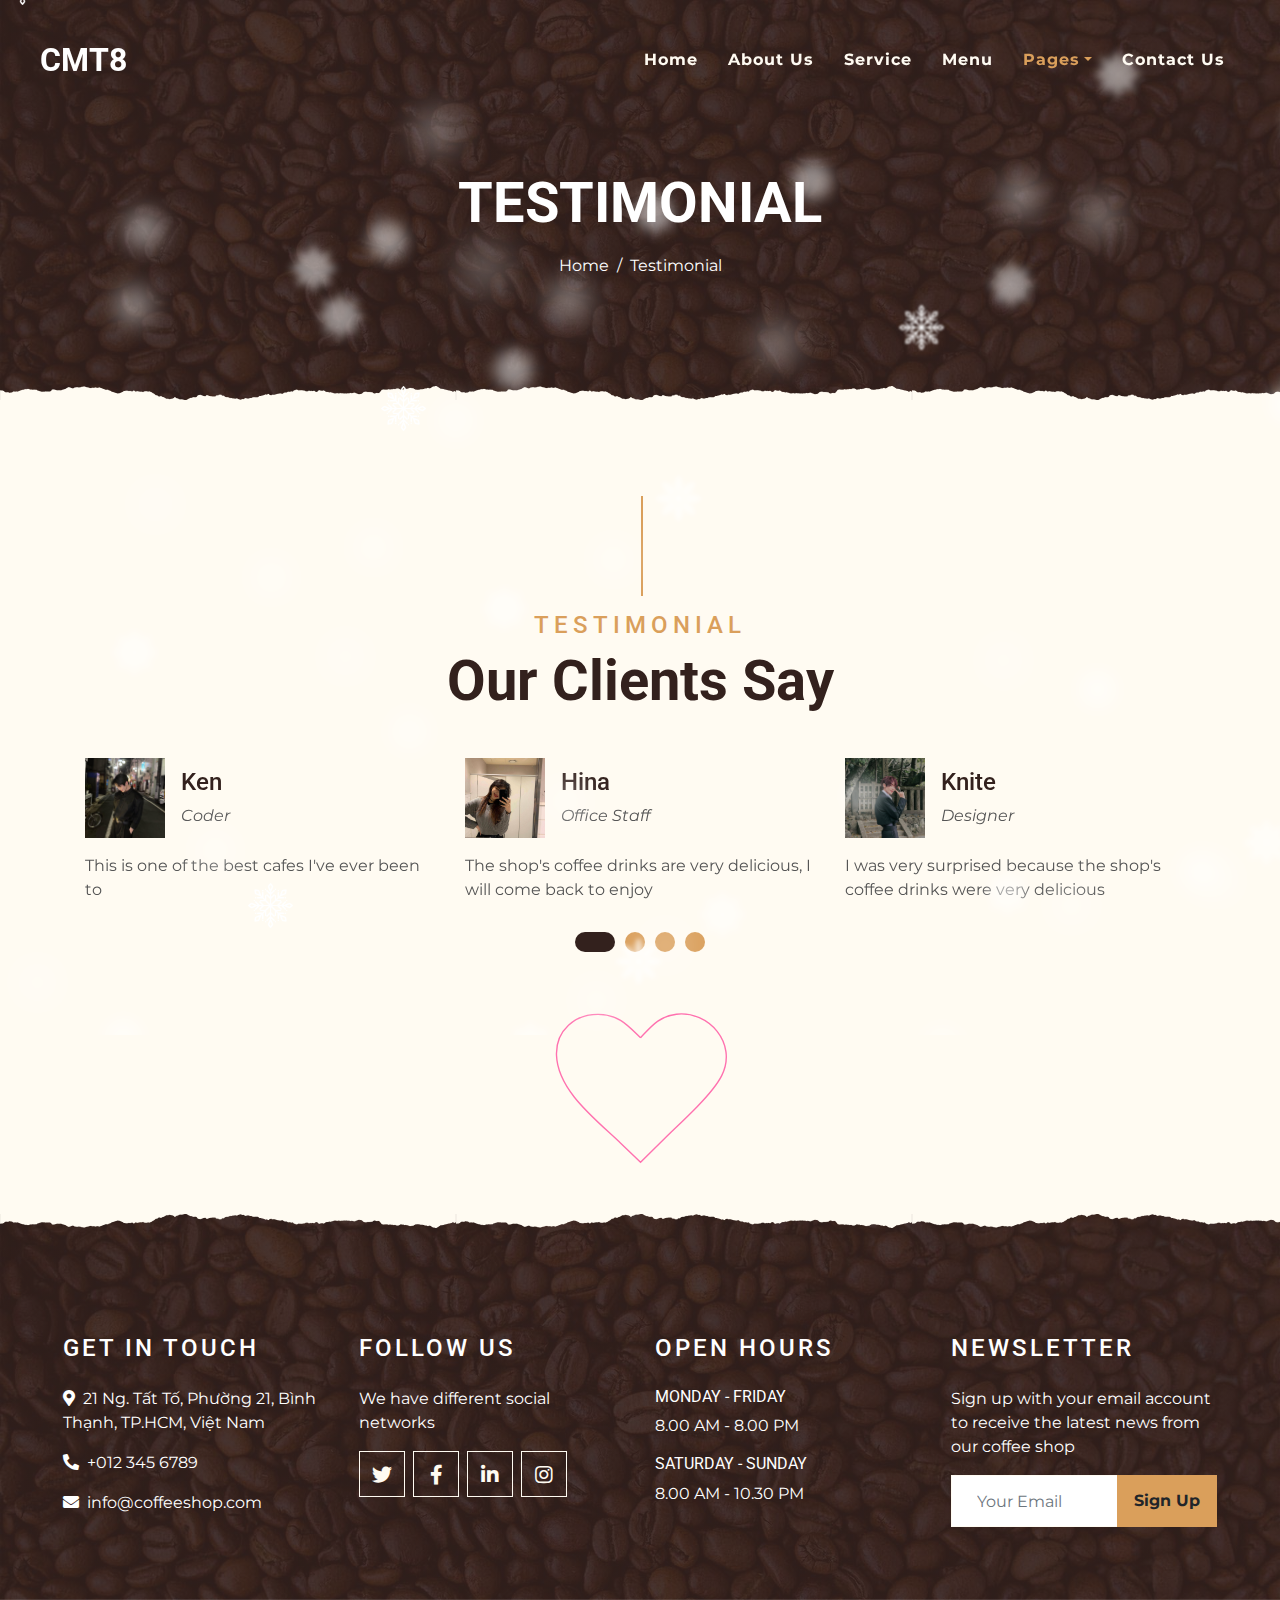
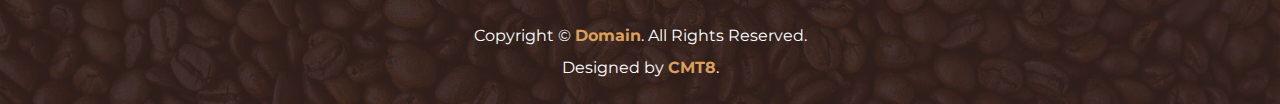
<file: testimonial.html>
<!DOCTYPE html>
<html lang="en">

<head>
    <meta charset="utf-8">
    <title>CMT8 - Coffee Shop</title>
    <meta content="width=device-width, initial-scale=1.0" name="viewport">
    <meta content="Free Website Template" name="keywords">
    <meta content="Free Website Template" name="description">

    <!-- Favicon -->
    <link href="./img/menu-2-bo-tron.png" rel="icon">

    <!-- Google Font -->
    <link rel="preconnect" href="https://fonts.gstatic.com">
    <link href="https://fonts.googleapis.com/css2?family=Montserrat:wght@200;400&family=Roboto:wght@400;500;700&display=swap" rel="stylesheet"> 

    <!-- Font Awesome -->
    <link href="https://cdnjs.cloudflare.com/ajax/libs/font-awesome/5.10.0/css/all.min.css" rel="stylesheet">

    <!-- Libraries Stylesheet -->
    <link href="lib/owlcarousel/assets/owl.carousel.min.css" rel="stylesheet">
    <link href="lib/tempusdominus/css/tempusdominus-bootstrap-4.min.css" rel="stylesheet" />

    <!-- Customized Bootstrap Stylesheet -->
    <link rel="stylesheet" href="/css/style.css">
</head>

<body>

    <div id="container">
        <div class="snow">
        </div>
    </div>

    <!-- Navbar Start -->
    <div class="container-fluid p-0 nav-bar">
        <nav class="navbar navbar-expand-lg bg-none navbar-dark py-3">
            <a href="index.html" class="navbar-brand px-lg-4 m-0">
                <h1 class="m-0 display-4 text-uppercase text-white" style="font-size: xx-large;" >CMT8</h1>
            </a>
            <button type="button" class="navbar-toggler" data-toggle="collapse" data-target="#navbarCollapse">
                <span class="navbar-toggler-icon"></span>
            </button>
            <div class="collapse navbar-collapse justify-content-between" id="navbarCollapse">
                <div class="navbar-nav ml-auto p-4">
                    <a href="index.html" class="nav-item nav-link">Home</a>
                    <a href="about.html" class="nav-item nav-link">About Us</a>
                    <a href="service.html" class="nav-item nav-link">Service</a>
                    <a href="menu.html" class="nav-item nav-link">Menu</a>
                    <div class="nav-item dropdown">
                        <a href="#" class="nav-link dropdown-toggle active" data-toggle="dropdown">Pages</a>
                        <div class="dropdown-menu text-capitalize">
                            <a href="reservation.html" class="dropdown-item">Reservation</a>
                            <a href="testimonial.html" class="dropdown-item active">Testimonial</a>
                        </div>
                    </div>
                      <a href="contact.html" class="nav-item nav-link">Contact Us</a>
                </div>
            </div>
        </nav>
    </div>
    <!-- Navbar End -->


    <!-- Page Header Start -->
    <div class="container-fluid page-header mb-5 position-relative overlay-bottom">
        <div class="d-flex flex-column align-items-center justify-content-center pt-0 pt-lg-5" style="min-height: 400px">
            <h1 class="display-4 mb-3 mt-0 mt-lg-5 text-white text-uppercase">Testimonial</h1>
            <div class="d-inline-flex mb-lg-5">
                <p class="m-0 text-white"><a class="text-white" href="">Home</a></p>
                <p class="m-0 text-white px-2">/</p>
                <p class="m-0 text-white">Testimonial</p>
            </div>
        </div>
    </div>
    <!-- Page Header End -->


    <!-- Testimonial Start -->
    <div class="container-fluid py-5">
        <div class="container">
            <div class="section-title">
                <h4 class="text-primary text-uppercase" style="letter-spacing: 5px;">Testimonial</h4>
                <h1 class="display-4">Our Clients Say</h1>
            </div>


            <div class="owl-carousel testimonial-carousel">
                <div class="testimonial-item">
                    <div class="d-flex align-items-center mb-3">
                        <img class="img-fluid" src="./img/348570771_1496461107551965_3310277814731292579_n.jpg" alt="">
                        <div class="ml-3">
                            <h4>Hina</h4>
                            <i>Office Staff</i>
                        </div>
                    </div>
                    <p class="m-0">The shop's coffee drinks are very delicious, I will come back to enjoy</p>
                </div>
                <div class="testimonial-item">
                    <div class="d-flex align-items-center mb-3">
                        <img class="img-fluid" src="./img/340078862_1178425682864457_2155330082829714128_n.jpg" alt="">
                        <div class="ml-3">
                            <h4>Knite</h4>
                            <i>Designer</i>
                        </div>
                    </div>
                    <p class="m-0">I was very surprised because the shop's coffee drinks were very delicious</p>
                </div>
                <div class="testimonial-item">
                    <div class="d-flex align-items-center mb-3">
                        <img class="img-fluid" src="./img/403613020_360837536615191_315216867040114257_n.jpg" alt="">
                        <div class="ml-3">
                            <h4>Evelyn</h4>
                            <i>Cosplayer</i>
                        </div>
                    </div>
                    <p class="m-0">I will definitely invite my friends to this coffee shop to enjoy</p>
                </div>
                <div class="testimonial-item">
                    <div class="d-flex align-items-center mb-3">
                        <img class="img-fluid" src="./img/399802852_878571940303326_9061947848657690873_n.jpg" alt="">
                        <div class="ml-3">
                            <h4>Ken</h4>
                            <i>Coder</i>
                        </div>
                    </div>
                    <p class="m-0">This is one of the best cafes I've ever been to</p>
                </div>
            </div>
        </div>
    </div>
    <!-- Testimonial End -->

    <div class="icon heart">
        <svg style="width: 250px;" version="1.1" id="Layer_1" xmlns="http://www.w3.org/2000/svg" xmlns:xlink="http://www.w3.org/1999/xlink" x="0px" y="0px" viewBox="-30 -5 180.88 115.41" style="enable-background:new 0 0 122.88 107.41" xml:space="preserve"><style type="text/css">.st0{fill-rule:evenodd;clip-rule:evenodd;}</style><g><path class="st0" d="M60.83,17.19C68.84,8.84,74.45,1.62,86.79,0.21c23.17-2.66,44.48,21.06,32.78,44.41 c-3.33,6.65-10.11,14.56-17.61,22.32c-8.23,8.52-17.34,16.87-23.72,23.2l-17.4,17.26L46.46,93.56C29.16,76.9,0.95,55.93,0.02,29.95 C-0.63,11.75,13.73,0.09,30.25,0.3C45.01,0.5,51.22,7.84,60.83,17.19L60.83,17.19L60.83,17.19z"/></g></svg>
    </div>

    <!-- Footer Start -->
    <div class="container-fluid footer text-white mt-5 pt-5 px-0 position-relative overlay-top">
        <div class="row mx-0 pt-5 px-sm-3 px-lg-5 mt-4">
            <div class="col-lg-3 col-md-6 mb-5">
                <h4 class="text-white text-uppercase mb-4" style="letter-spacing: 3px;">Get In Touch</h4>
                <p><i class="fa fa-map-marker-alt mr-2"></i>21 Ng. Tất Tố, Phường 21, Bình Thạnh, TP.HCM, Việt Nam</p>
                <p><i class="fa fa-phone-alt mr-2"></i>+012 345 6789</p>
                <p class="m-0"><i class="fa fa-envelope mr-2"></i>info@coffeeshop.com</p>
            </div>
            <div class="col-lg-3 col-md-6 mb-5">
                <h4 class="text-white text-uppercase mb-4" style="letter-spacing: 3px;">Follow Us</h4>
                <p>We have different social networks</p>
                <div class="d-flex justify-content-start">
                    <a class="btn btn-lg btn-outline-light btn-lg-square mr-2" href="#"><i class="fab fa-twitter"></i></a>
                    <a class="btn btn-lg btn-outline-light btn-lg-square mr-2" href="#"><i class="fab fa-facebook-f"></i></a>
                    <a class="btn btn-lg btn-outline-light btn-lg-square mr-2" href="#"><i class="fab fa-linkedin-in"></i></a>
                    <a class="btn btn-lg btn-outline-light btn-lg-square" href="#"><i class="fab fa-instagram"></i></a>
                </div>
            </div>
            <div class="col-lg-3 col-md-6 mb-5">
                <h4 class="text-white text-uppercase mb-4" style="letter-spacing: 3px;">Open Hours</h4>
                <div>
                    <h6 class="text-white text-uppercase">Monday - Friday</h6>
                    <p>8.00 AM - 8.00 PM</p>
                    <h6 class="text-white text-uppercase">Saturday - Sunday</h6>
                    <p>8.00 AM - 10.30 PM</p>
                </div>
            </div>
            <div class="col-lg-3 col-md-6 mb-5">
                <h4 class="text-white text-uppercase mb-4" style="letter-spacing: 3px;">Newsletter</h4>
                <p>Sign up with your email account to receive the latest news from our coffee shop</p>
                <div class="w-100">
                    <div class="input-group">
                        <input type="text" class="form-control border-light" style="padding: 25px;" placeholder="Your Email">
                        <div class="input-group-append">
                            <button class="btn btn-primary font-weight-bold px-3">Sign Up</button>
                        </div>
                    </div>
                </div>
            </div>
        </div>
        <div class="container-fluid text-center text-white border-top mt-4 py-4 px-sm-3 px-md-5" style="border-color: rgba(256, 256, 256, .1) !important;">
            <p class="mb-2 text-white">Copyright &copy; <a class="font-weight-bold" href="#">Domain</a>. All Rights Reserved.</a></p>
            <p class="m-0 text-white">Designed by <a class="font-weight-bold" href="">CMT8</a>.</p>
        </div>
    </div>
    <!-- Footer End -->


    <!-- Back to Top -->
    <a href="#" class="btn btn-lg btn-primary btn-lg-square back-to-top"><i class="fa fa-angle-double-up"></i></a>


    <!-- JavaScript Libraries -->
    <script src="https://code.jquery.com/jquery-3.4.1.min.js"></script>
    <script src="https://stackpath.bootstrapcdn.com/bootstrap/4.4.1/js/bootstrap.bundle.min.js"></script>
    <script src="lib/easing/easing.min.js"></script>
    <script src="lib/waypoints/waypoints.min.js"></script>
    <script src="lib/owlcarousel/owl.carousel.min.js"></script>
    <script src="lib/tempusdominus/js/moment.min.js"></script>
    <script src="lib/tempusdominus/js/moment-timezone.min.js"></script>
    <script src="lib/tempusdominus/js/tempusdominus-bootstrap-4.min.js"></script>

    <!-- Contact Javascript File -->
    <script src="mail/jqBootstrapValidation.min.js"></script>
    <script src="mail/contact.js"></script>

    <!-- Template Javascript -->
    <script src="js/main.js"></script>
</body>

</html>
</file>
<file: css/style.css>
/******* Bootstrap Theming ********/
/*!
 * Bootstrap v4.5.3 (https://getbootstrap.com/)
 * Copyright 2011-2020 The Bootstrap Authors
 * Copyright 2011-2020 Twitter, Inc.
 * Licensed under MIT (https://github.com/twbs/bootstrap/blob/main/LICENSE)
 */
:root {
  --blue: #007bff;
  --indigo: #6610f2;
  --purple: #6f42c1;
  --pink: #e83e8c;
  --red: #dc3545;
  --orange: #fd7e14;
  --yellow: #ffc107;
  --green: #28a745;
  --teal: #20c997;
  --cyan: #17a2b8;
  --white: #fff;
  --gray: #6c757d;
  --gray-dark: #343a40;
  --primary: #DA9F5B;
  --secondary: #33211D;
  --success: #28a745;
  --info: #17a2b8;
  --warning: #ffc107;
  --danger: #dc3545;
  --light: #FFFBF2;
  --dark: #111111;
  --breakpoint-xs: 0;
  --breakpoint-sm: 576px;
  --breakpoint-md: 768px;
  --breakpoint-lg: 992px;
  --breakpoint-xl: 1200px;
  --font-family-sans-serif: "Montserrat", sans-serif;
  --font-family-monospace: SFMono-Regular, Menlo, Monaco, Consolas, "Liberation Mono", "Courier New", monospace;
}





*,
*::before,
*::after {
  box-sizing: border-box;
}

html {
  font-family: sans-serif;
  line-height: 1.15;
  -webkit-text-size-adjust: 100%;
  -webkit-tap-highlight-color: rgba(0, 0, 0, 0);
}

article, aside, figcaption, figure, footer, header, hgroup, main, nav, section {
  display: block;
}

body {
  margin: 0;
  font-family: "Montserrat", sans-serif;
  font-size: 1rem;
  font-weight: 400;
  line-height: 1.5;
  color: #555555;
  text-align: left;
  background-color: #FFFBF2;
}



.icon.heart{
  display: flex;
  justify-content: center;
  align-items: center;
  background-size: cover;
}
.icon.heart path{
  fill: transparent;
  stroke-width: 1;
  stroke: #ff71af;
  stroke-dasharray: 370;
  stroke-dashoffset: 0;
}
.icon.heart:hover path{
  animation: heart 2s linear forwards;
}
@keyframes heart{
  0%{
    stroke-dashoffset: 0;
  }
  40%{
    stroke-dashoffset: 370;
  }
  80%{
    stroke-dashoffset: 740;
    fill: transparent;
  }
  100%{
    stroke-dashoffset: 740;
    fill: #ff71aa;
  }
}




#container{
  position: absolute;
  width: 100%;
  height: 115vh;
  z-index: 2;
  overflow: hidden;
}
.snow{
  position: absolute;
  top: -40px;
  left: 0;
  width: 45px;
  height: 45px;
  background-image: url(/img/snowflake.png);
  z-index: 2;
  background-size: cover;
  animation: snow 3s ease-in-out infinite;
}
@keyframes snow{
  0%{
    transform: translate(0,0);
    opacity: 0;
  }
  45%{
    opacity: 0.85;
  }
  100%{
    transform: translate(100px,20vh);
    opacity: 0;
  }
}


#coffeeshop{
  font-size: 100px;
  line-height: 100px;
  text-align: center;
  color: transparent;
  -webkit-text-stroke: 1px #DA9F5B;
  background: url(/img/back.png);
  -webkit-background-clip: text;
  background-position: 0 0;
  animation: back 300s linear infinite;
}
@keyframes back{
  100%{
    background-position: 25000px 0;
  }
}



[tabindex="-1"]:focus:not(:focus-visible) {
  outline: 0 !important;
}

hr {
  box-sizing: content-box;
  height: 0;
  overflow: visible;
}

h1, h2, h3, h4, h5, h6 {
  margin-top: 0;
  margin-bottom: 0.5rem;
}

p {
  margin-top: 0;
  margin-bottom: 1rem;
}

abbr[title],
abbr[data-original-title] {
  text-decoration: underline;
  text-decoration: underline dotted;
  cursor: help;
  border-bottom: 0;
  text-decoration-skip-ink: none;
}

address {
  margin-bottom: 1rem;
  font-style: normal;
  line-height: inherit;
}

ol,
ul,
dl {
  margin-top: 0;
  margin-bottom: 1rem;
}

ol ol,
ul ul,
ol ul,
ul ol {
  margin-bottom: 0;
}

dt {
  font-weight: 700;
}

dd {
  margin-bottom: .5rem;
  margin-left: 0;
}

blockquote {
  margin: 0 0 1rem;
}

b,
strong {
  font-weight: bolder;
}

small {
  font-size: 80%;
}

sub,
sup {
  position: relative;
  font-size: 75%;
  line-height: 0;
  vertical-align: baseline;
}

sub {
  bottom: -.25em;
}

sup {
  top: -.5em;
}

a {
  color: #DA9F5B;
  text-decoration: none;
  background-color: transparent;
}

a:hover {
  color: #be792b;
  text-decoration: underline;
}

a:not([href]):not([class]) {
  color: inherit;
  text-decoration: none;
}

a:not([href]):not([class]):hover {
  color: inherit;
  text-decoration: none;
}

pre,
code,
kbd,
samp {
  font-family: SFMono-Regular, Menlo, Monaco, Consolas, "Liberation Mono", "Courier New", monospace;
  font-size: 1em;
}

pre {
  margin-top: 0;
  margin-bottom: 1rem;
  overflow: auto;
  -ms-overflow-style: scrollbar;
}

figure {
  margin: 0 0 1rem;
}

img {
  vertical-align: middle;
  border-style: none;
}

svg {
  overflow: hidden;
  vertical-align: middle;
}

table {
  border-collapse: collapse;
}

caption {
  padding-top: 0.75rem;
  padding-bottom: 0.75rem;
  color: #6c757d;
  text-align: left;
  caption-side: bottom;
}

th {
  text-align: inherit;
  text-align: -webkit-match-parent;
}

label {
  display: inline-block;
  margin-bottom: 0.5rem;
}

button {
  border-radius: 0;
}

button:focus {
  outline: 1px dotted;
  outline: 5px auto -webkit-focus-ring-color;
}

input,
button,
select,
optgroup,
textarea {
  margin: 0;
  font-family: inherit;
  font-size: inherit;
  line-height: inherit;
}

button,
input {
  overflow: visible;
}

button,
select {
  text-transform: none;
}

[role="button"] {
  cursor: pointer;
}

select {
  word-wrap: normal;
}

button,
[type="button"],
[type="reset"],
[type="submit"] {
  -webkit-appearance: button;
}

button:not(:disabled),
[type="button"]:not(:disabled),
[type="reset"]:not(:disabled),
[type="submit"]:not(:disabled) {
  cursor: pointer;
}

button::-moz-focus-inner,
[type="button"]::-moz-focus-inner,
[type="reset"]::-moz-focus-inner,
[type="submit"]::-moz-focus-inner {
  padding: 0;
  border-style: none;
}

input[type="radio"],
input[type="checkbox"] {
  box-sizing: border-box;
  padding: 0;
}

textarea {
  overflow: auto;
  resize: vertical;
}

fieldset {
  min-width: 0;
  padding: 0;
  margin: 0;
  border: 0;
}

legend {
  display: block;
  width: 100%;
  max-width: 100%;
  padding: 0;
  margin-bottom: .5rem;
  font-size: 1.5rem;
  line-height: inherit;
  color: inherit;
  white-space: normal;
}

@media (max-width: 1200px) {
  legend {
    font-size: calc(1.275rem + 0.3vw) ;
  }
}

progress {
  vertical-align: baseline;
}

[type="number"]::-webkit-inner-spin-button,
[type="number"]::-webkit-outer-spin-button {
  height: auto;
}

[type="search"] {
  outline-offset: -2px;
  -webkit-appearance: none;
}

[type="search"]::-webkit-search-decoration {
  -webkit-appearance: none;
}

::-webkit-file-upload-button {
  font: inherit;
  -webkit-appearance: button;
}

output {
  display: inline-block;
}

summary {
  display: list-item;
  cursor: pointer;
}

template {
  display: none;
}

[hidden] {
  display: none !important;
}

h1, h2, h3, h4, h5, h6,
.h1, .h2, .h3, .h4, .h5, .h6 {
  margin-bottom: 0.5rem;
  font-family: "Roboto", sans-serif;
  font-weight: 500;
  line-height: 1.2;
  color: #33211D;
}

h1, .h1 {
  font-size: 2.5rem;
}

@media (max-width: 1200px) {
  h1, .h1 {
    font-size: calc(1.375rem + 1.5vw) ;
  }
}

h2, .h2 {
  font-size: 2rem;
}

@media (max-width: 1200px) {
  h2, .h2 {
    font-size: calc(1.325rem + 0.9vw) ;
  }
}

h3, .h3 {
  font-size: 1.75rem;
}

@media (max-width: 1200px) {
  h3, .h3 {
    font-size: calc(1.3rem + 0.6vw) ;
  }
}

h4, .h4 {
  font-size: 1.5rem;
}

@media (max-width: 1200px) {
  h4, .h4 {
    font-size: calc(1.275rem + 0.3vw) ;
  }
}

h5, .h5 {
  font-size: 1.25rem;
}

h6, .h6 {
  font-size: 1rem;
}

.lead {
  font-size: 1.25rem;
  font-weight: 300;
}

.display-1 {
  font-size: 8rem;
  font-weight: 300;
  line-height: 1.2;
}

@media (max-width: 1200px) {
  .display-1 {
    font-size: calc(1.925rem + 8.1vw) ;
  }
}

.display-2 {
  font-size: 5.5rem;
  font-weight: 300;
  line-height: 1.2;
}

@media (max-width: 1200px) {
  .display-2 {
    font-size: calc(1.675rem + 5.1vw) ;
  }
}

.display-3 {
  font-size: 4.5rem;
  font-weight: 300;
  line-height: 1.2;
}

@media (max-width: 1200px) {
  .display-3 {
    font-size: calc(1.575rem + 3.9vw) ;
  }
}

.display-4 {
  font-size: 3.5rem;
  font-weight: 300;
  line-height: 1.2;
}

@media (max-width: 1200px) {
  .display-4 {
    font-size: calc(1.475rem + 2.7vw) ;
  }
}

hr {
  margin-top: 1rem;
  margin-bottom: 1rem;
  border: 0;
  border-top: 1px solid rgba(0, 0, 0, 0.1);
}

small,
.small {
  font-size: 80%;
  font-weight: 400;
}

mark,
.mark {
  padding: 0.2em;
  background-color: #fcf8e3;
}

.list-unstyled {
  padding-left: 0;
  list-style: none;
}

.list-inline {
  padding-left: 0;
  list-style: none;
}

.list-inline-item {
  display: inline-block;
}

.list-inline-item:not(:last-child) {
  margin-right: 0.5rem;
}

.initialism {
  font-size: 90%;
  text-transform: uppercase;
}

.blockquote {
  margin-bottom: 1rem;
  font-size: 1.25rem;
}

.blockquote-footer {
  display: block;
  font-size: 80%;
  color: #6c757d;
}

.blockquote-footer::before {
  content: "\2014\00A0";
}

.img-fluid {
  max-width: 100%;
  height: auto;
}

.img-thumbnail {
  padding: 0.25rem;
  background-color: #FFFBF2;
  border: 1px solid #dee2e6;
  max-width: 100%;
  height: auto;
}

.figure {
  display: inline-block;
}

.figure-img {
  margin-bottom: 0.5rem;
  line-height: 1;
}

.figure-caption {
  font-size: 90%;
  color: #6c757d;
}

code {
  font-size: 87.5%;
  color: #e83e8c;
  word-wrap: break-word;
}

a > code {
  color: inherit;
}

kbd {
  padding: 0.2rem 0.4rem;
  font-size: 87.5%;
  color: #fff;
  background-color: #212529;
}

kbd kbd {
  padding: 0;
  font-size: 100%;
  font-weight: 700;
}

pre {
  display: block;
  font-size: 87.5%;
  color: #212529;
}

pre code {
  font-size: inherit;
  color: inherit;
  word-break: normal;
}

.pre-scrollable {
  max-height: 340px;
  overflow-y: scroll;
}

.container,
.container-fluid,
.container-sm,
.container-md,
.container-lg,
.container-xl {
  width: 100%;
  padding-right: 15px;
  padding-left: 15px;
  margin-right: auto;
  margin-left: auto;
}

@media (min-width: 576px) {
  .container, .container-sm {
    max-width: 540px;
  }
}

@media (min-width: 768px) {
  .container, .container-sm, .container-md {
    max-width: 720px;
  }
}

@media (min-width: 992px) {
  .container, .container-sm, .container-md, .container-lg {
    max-width: 960px;
  }
}

@media (min-width: 1200px) {
  .container, .container-sm, .container-md, .container-lg, .container-xl {
    max-width: 1140px;
  }
}

.row {
  display: flex;
  flex-wrap: wrap;
  margin-right: -15px;
  margin-left: -15px;
}

.no-gutters {
  margin-right: 0;
  margin-left: 0;
}

.no-gutters > .col,
.no-gutters > [class*="col-"] {
  padding-right: 0;
  padding-left: 0;
}

.col-1, .col-2, .col-3, .col-4, .col-5, .col-6, .col-7, .col-8, .col-9, .col-10, .col-11, .col-12, .col,
.col-auto, .col-sm-1, .col-sm-2, .col-sm-3, .col-sm-4, .col-sm-5, .col-sm-6, .col-sm-7, .col-sm-8, .col-sm-9, .col-sm-10, .col-sm-11, .col-sm-12, .col-sm,
.col-sm-auto, .col-md-1, .col-md-2, .col-md-3, .col-md-4, .col-md-5, .col-md-6, .col-md-7, .col-md-8, .col-md-9, .col-md-10, .col-md-11, .col-md-12, .col-md,
.col-md-auto, .col-lg-1, .col-lg-2, .col-lg-3, .col-lg-4, .col-lg-5, .col-lg-6, .col-lg-7, .col-lg-8, .col-lg-9, .col-lg-10, .col-lg-11, .col-lg-12, .col-lg,
.col-lg-auto, .col-xl-1, .col-xl-2, .col-xl-3, .col-xl-4, .col-xl-5, .col-xl-6, .col-xl-7, .col-xl-8, .col-xl-9, .col-xl-10, .col-xl-11, .col-xl-12, .col-xl,
.col-xl-auto {
  position: relative;
  width: 100%;
  padding-right: 15px;
  padding-left: 15px;
}

.col {
  flex-basis: 0;
  flex-grow: 1;
  max-width: 100%;
}

.row-cols-1 > * {
  flex: 0 0 100%;
  max-width: 100%;
}

.row-cols-2 > * {
  flex: 0 0 50%;
  max-width: 50%;
}

.row-cols-3 > * {
  flex: 0 0 33.33333%;
  max-width: 33.33333%;
}

.row-cols-4 > * {
  flex: 0 0 25%;
  max-width: 25%;
}

.row-cols-5 > * {
  flex: 0 0 20%;
  max-width: 20%;
}

.row-cols-6 > * {
  flex: 0 0 16.66667%;
  max-width: 16.66667%;
}

.col-auto {
  flex: 0 0 auto;
  width: auto;
  max-width: 100%;
}

.col-1 {
  flex: 0 0 8.33333%;
  max-width: 8.33333%;
}

.col-2 {
  flex: 0 0 16.66667%;
  max-width: 16.66667%;
}

.col-3 {
  flex: 0 0 25%;
  max-width: 25%;
}

.col-4 {
  flex: 0 0 33.33333%;
  max-width: 33.33333%;
}

.col-5 {
  flex: 0 0 41.66667%;
  max-width: 41.66667%;
}

.col-6 {
  flex: 0 0 50%;
  max-width: 50%;
}

.col-7 {
  flex: 0 0 58.33333%;
  max-width: 58.33333%;
}

.col-8 {
  flex: 0 0 66.66667%;
  max-width: 66.66667%;
}

.col-9 {
  flex: 0 0 75%;
  max-width: 75%;
}

.col-10 {
  flex: 0 0 83.33333%;
  max-width: 83.33333%;
}

.col-11 {
  flex: 0 0 91.66667%;
  max-width: 91.66667%;
}

.col-12 {
  flex: 0 0 100%;
  max-width: 100%;
}

.order-first {
  order: -1;
}

.order-last {
  order: 13;
}

.order-0 {
  order: 0;
}

.order-1 {
  order: 1;
}

.order-2 {
  order: 2;
}

.order-3 {
  order: 3;
}

.order-4 {
  order: 4;
}

.order-5 {
  order: 5;
}

.order-6 {
  order: 6;
}

.order-7 {
  order: 7;
}

.order-8 {
  order: 8;
}

.order-9 {
  order: 9;
}

.order-10 {
  order: 10;
}

.order-11 {
  order: 11;
}

.order-12 {
  order: 12;
}

.offset-1 {
  margin-left: 8.33333%;
}

.offset-2 {
  margin-left: 16.66667%;
}

.offset-3 {
  margin-left: 25%;
}

.offset-4 {
  margin-left: 33.33333%;
}

.offset-5 {
  margin-left: 41.66667%;
}

.offset-6 {
  margin-left: 50%;
}

.offset-7 {
  margin-left: 58.33333%;
}

.offset-8 {
  margin-left: 66.66667%;
}

.offset-9 {
  margin-left: 75%;
}

.offset-10 {
  margin-left: 83.33333%;
}

.offset-11 {
  margin-left: 91.66667%;
}

@media (min-width: 576px) {
  .col-sm {
    flex-basis: 0;
    flex-grow: 1;
    max-width: 100%;
  }
  .row-cols-sm-1 > * {
    flex: 0 0 100%;
    max-width: 100%;
  }
  .row-cols-sm-2 > * {
    flex: 0 0 50%;
    max-width: 50%;
  }
  .row-cols-sm-3 > * {
    flex: 0 0 33.33333%;
    max-width: 33.33333%;
  }
  .row-cols-sm-4 > * {
    flex: 0 0 25%;
    max-width: 25%;
  }
  .row-cols-sm-5 > * {
    flex: 0 0 20%;
    max-width: 20%;
  }
  .row-cols-sm-6 > * {
    flex: 0 0 16.66667%;
    max-width: 16.66667%;
  }
  .col-sm-auto {
    flex: 0 0 auto;
    width: auto;
    max-width: 100%;
  }
  .col-sm-1 {
    flex: 0 0 8.33333%;
    max-width: 8.33333%;
  }
  .col-sm-2 {
    flex: 0 0 16.66667%;
    max-width: 16.66667%;
  }
  .col-sm-3 {
    flex: 0 0 25%;
    max-width: 25%;
  }
  .col-sm-4 {
    flex: 0 0 33.33333%;
    max-width: 33.33333%;
  }
  .col-sm-5 {
    flex: 0 0 41.66667%;
    max-width: 41.66667%;
  }
  .col-sm-6 {
    flex: 0 0 50%;
    max-width: 50%;
  }
  .col-sm-7 {
    flex: 0 0 58.33333%;
    max-width: 58.33333%;
  }
  .col-sm-8 {
    flex: 0 0 66.66667%;
    max-width: 66.66667%;
  }
  .col-sm-9 {
    flex: 0 0 75%;
    max-width: 75%;
  }
  .col-sm-10 {
    flex: 0 0 83.33333%;
    max-width: 83.33333%;
  }
  .col-sm-11 {
    flex: 0 0 91.66667%;
    max-width: 91.66667%;
  }
  .col-sm-12 {
    flex: 0 0 100%;
    max-width: 100%;
  }
  .order-sm-first {
    order: -1;
  }
  .order-sm-last {
    order: 13;
  }
  .order-sm-0 {
    order: 0;
  }
  .order-sm-1 {
    order: 1;
  }
  .order-sm-2 {
    order: 2;
  }
  .order-sm-3 {
    order: 3;
  }
  .order-sm-4 {
    order: 4;
  }
  .order-sm-5 {
    order: 5;
  }
  .order-sm-6 {
    order: 6;
  }
  .order-sm-7 {
    order: 7;
  }
  .order-sm-8 {
    order: 8;
  }
  .order-sm-9 {
    order: 9;
  }
  .order-sm-10 {
    order: 10;
  }
  .order-sm-11 {
    order: 11;
  }
  .order-sm-12 {
    order: 12;
  }
  .offset-sm-0 {
    margin-left: 0;
  }
  .offset-sm-1 {
    margin-left: 8.33333%;
  }
  .offset-sm-2 {
    margin-left: 16.66667%;
  }
  .offset-sm-3 {
    margin-left: 25%;
  }
  .offset-sm-4 {
    margin-left: 33.33333%;
  }
  .offset-sm-5 {
    margin-left: 41.66667%;
  }
  .offset-sm-6 {
    margin-left: 50%;
  }
  .offset-sm-7 {
    margin-left: 58.33333%;
  }
  .offset-sm-8 {
    margin-left: 66.66667%;
  }
  .offset-sm-9 {
    margin-left: 75%;
  }
  .offset-sm-10 {
    margin-left: 83.33333%;
  }
  .offset-sm-11 {
    margin-left: 91.66667%;
  }
}

@media (min-width: 768px) {
  .col-md {
    flex-basis: 0;
    flex-grow: 1;
    max-width: 100%;
  }
  .row-cols-md-1 > * {
    flex: 0 0 100%;
    max-width: 100%;
  }
  .row-cols-md-2 > * {
    flex: 0 0 50%;
    max-width: 50%;
  }
  .row-cols-md-3 > * {
    flex: 0 0 33.33333%;
    max-width: 33.33333%;
  }
  .row-cols-md-4 > * {
    flex: 0 0 25%;
    max-width: 25%;
  }
  .row-cols-md-5 > * {
    flex: 0 0 20%;
    max-width: 20%;
  }
  .row-cols-md-6 > * {
    flex: 0 0 16.66667%;
    max-width: 16.66667%;
  }
  .col-md-auto {
    flex: 0 0 auto;
    width: auto;
    max-width: 100%;
  }
  .col-md-1 {
    flex: 0 0 8.33333%;
    max-width: 8.33333%;
  }
  .col-md-2 {
    flex: 0 0 16.66667%;
    max-width: 16.66667%;
  }
  .col-md-3 {
    flex: 0 0 25%;
    max-width: 25%;
  }
  .col-md-4 {
    flex: 0 0 33.33333%;
    max-width: 33.33333%;
  }
  .col-md-5 {
    flex: 0 0 41.66667%;
    max-width: 41.66667%;
  }
  .col-md-6 {
    flex: 0 0 50%;
    max-width: 50%;
  }
  .col-md-7 {
    flex: 0 0 58.33333%;
    max-width: 58.33333%;
  }
  .col-md-8 {
    flex: 0 0 66.66667%;
    max-width: 66.66667%;
  }
  .col-md-9 {
    flex: 0 0 75%;
    max-width: 75%;
  }
  .col-md-10 {
    flex: 0 0 83.33333%;
    max-width: 83.33333%;
  }
  .col-md-11 {
    flex: 0 0 91.66667%;
    max-width: 91.66667%;
  }
  .col-md-12 {
    flex: 0 0 100%;
    max-width: 100%;
  }
  .order-md-first {
    order: -1;
  }
  .order-md-last {
    order: 13;
  }
  .order-md-0 {
    order: 0;
  }
  .order-md-1 {
    order: 1;
  }
  .order-md-2 {
    order: 2;
  }
  .order-md-3 {
    order: 3;
  }
  .order-md-4 {
    order: 4;
  }
  .order-md-5 {
    order: 5;
  }
  .order-md-6 {
    order: 6;
  }
  .order-md-7 {
    order: 7;
  }
  .order-md-8 {
    order: 8;
  }
  .order-md-9 {
    order: 9;
  }
  .order-md-10 {
    order: 10;
  }
  .order-md-11 {
    order: 11;
  }
  .order-md-12 {
    order: 12;
  }
  .offset-md-0 {
    margin-left: 0;
  }
  .offset-md-1 {
    margin-left: 8.33333%;
  }
  .offset-md-2 {
    margin-left: 16.66667%;
  }
  .offset-md-3 {
    margin-left: 25%;
  }
  .offset-md-4 {
    margin-left: 33.33333%;
  }
  .offset-md-5 {
    margin-left: 41.66667%;
  }
  .offset-md-6 {
    margin-left: 50%;
  }
  .offset-md-7 {
    margin-left: 58.33333%;
  }
  .offset-md-8 {
    margin-left: 66.66667%;
  }
  .offset-md-9 {
    margin-left: 75%;
  }
  .offset-md-10 {
    margin-left: 83.33333%;
  }
  .offset-md-11 {
    margin-left: 91.66667%;
  }
}

@media (min-width: 992px) {
  .col-lg {
    flex-basis: 0;
    flex-grow: 1;
    max-width: 100%;
  }
  .row-cols-lg-1 > * {
    flex: 0 0 100%;
    max-width: 100%;
  }
  .row-cols-lg-2 > * {
    flex: 0 0 50%;
    max-width: 50%;
  }
  .row-cols-lg-3 > * {
    flex: 0 0 33.33333%;
    max-width: 33.33333%;
  }
  .row-cols-lg-4 > * {
    flex: 0 0 25%;
    max-width: 25%;
  }
  .row-cols-lg-5 > * {
    flex: 0 0 20%;
    max-width: 20%;
  }
  .row-cols-lg-6 > * {
    flex: 0 0 16.66667%;
    max-width: 16.66667%;
  }
  .col-lg-auto {
    flex: 0 0 auto;
    width: auto;
    max-width: 100%;
  }
  .col-lg-1 {
    flex: 0 0 8.33333%;
    max-width: 8.33333%;
  }
  .col-lg-2 {
    flex: 0 0 16.66667%;
    max-width: 16.66667%;
  }
  .col-lg-3 {
    flex: 0 0 25%;
    max-width: 25%;
  }
  .col-lg-4 {
    flex: 0 0 33.33333%;
    max-width: 33.33333%;
  }
  .col-lg-5 {
    flex: 0 0 41.66667%;
    max-width: 41.66667%;
  }
  .col-lg-6 {
    flex: 0 0 50%;
    max-width: 50%;
  }
  .col-lg-7 {
    flex: 0 0 58.33333%;
    max-width: 58.33333%;
  }
  .col-lg-8 {
    flex: 0 0 66.66667%;
    max-width: 66.66667%;
  }
  .col-lg-9 {
    flex: 0 0 75%;
    max-width: 75%;
  }
  .col-lg-10 {
    flex: 0 0 83.33333%;
    max-width: 83.33333%;
  }
  .col-lg-11 {
    flex: 0 0 91.66667%;
    max-width: 91.66667%;
  }
  .col-lg-12 {
    flex: 0 0 100%;
    max-width: 100%;
  }
  .order-lg-first {
    order: -1;
  }
  .order-lg-last {
    order: 13;
  }
  .order-lg-0 {
    order: 0;
  }
  .order-lg-1 {
    order: 1;
  }
  .order-lg-2 {
    order: 2;
  }
  .order-lg-3 {
    order: 3;
  }
  .order-lg-4 {
    order: 4;
  }
  .order-lg-5 {
    order: 5;
  }
  .order-lg-6 {
    order: 6;
  }
  .order-lg-7 {
    order: 7;
  }
  .order-lg-8 {
    order: 8;
  }
  .order-lg-9 {
    order: 9;
  }
  .order-lg-10 {
    order: 10;
  }
  .order-lg-11 {
    order: 11;
  }
  .order-lg-12 {
    order: 12;
  }
  .offset-lg-0 {
    margin-left: 0;
  }
  .offset-lg-1 {
    margin-left: 8.33333%;
  }
  .offset-lg-2 {
    margin-left: 16.66667%;
  }
  .offset-lg-3 {
    margin-left: 25%;
  }
  .offset-lg-4 {
    margin-left: 33.33333%;
  }
  .offset-lg-5 {
    margin-left: 41.66667%;
  }
  .offset-lg-6 {
    margin-left: 50%;
  }
  .offset-lg-7 {
    margin-left: 58.33333%;
  }
  .offset-lg-8 {
    margin-left: 66.66667%;
  }
  .offset-lg-9 {
    margin-left: 75%;
  }
  .offset-lg-10 {
    margin-left: 83.33333%;
  }
  .offset-lg-11 {
    margin-left: 91.66667%;
  }
}

@media (min-width: 1200px) {
  .col-xl {
    flex-basis: 0;
    flex-grow: 1;
    max-width: 100%;
  }
  .row-cols-xl-1 > * {
    flex: 0 0 100%;
    max-width: 100%;
  }
  .row-cols-xl-2 > * {
    flex: 0 0 50%;
    max-width: 50%;
  }
  .row-cols-xl-3 > * {
    flex: 0 0 33.33333%;
    max-width: 33.33333%;
  }
  .row-cols-xl-4 > * {
    flex: 0 0 25%;
    max-width: 25%;
  }
  .row-cols-xl-5 > * {
    flex: 0 0 20%;
    max-width: 20%;
  }
  .row-cols-xl-6 > * {
    flex: 0 0 16.66667%;
    max-width: 16.66667%;
  }
  .col-xl-auto {
    flex: 0 0 auto;
    width: auto;
    max-width: 100%;
  }
  .col-xl-1 {
    flex: 0 0 8.33333%;
    max-width: 8.33333%;
  }
  .col-xl-2 {
    flex: 0 0 16.66667%;
    max-width: 16.66667%;
  }
  .col-xl-3 {
    flex: 0 0 25%;
    max-width: 25%;
  }
  .col-xl-4 {
    flex: 0 0 33.33333%;
    max-width: 33.33333%;
  }
  .col-xl-5 {
    flex: 0 0 41.66667%;
    max-width: 41.66667%;
  }
  .col-xl-6 {
    flex: 0 0 50%;
    max-width: 50%;
  }
  .col-xl-7 {
    flex: 0 0 58.33333%;
    max-width: 58.33333%;
  }
  .col-xl-8 {
    flex: 0 0 66.66667%;
    max-width: 66.66667%;
  }
  .col-xl-9 {
    flex: 0 0 75%;
    max-width: 75%;
  }
  .col-xl-10 {
    flex: 0 0 83.33333%;
    max-width: 83.33333%;
  }
  .col-xl-11 {
    flex: 0 0 91.66667%;
    max-width: 91.66667%;
  }
  .col-xl-12 {
    flex: 0 0 100%;
    max-width: 100%;
  }
  .order-xl-first {
    order: -1;
  }
  .order-xl-last {
    order: 13;
  }
  .order-xl-0 {
    order: 0;
  }
  .order-xl-1 {
    order: 1;
  }
  .order-xl-2 {
    order: 2;
  }
  .order-xl-3 {
    order: 3;
  }
  .order-xl-4 {
    order: 4;
  }
  .order-xl-5 {
    order: 5;
  }
  .order-xl-6 {
    order: 6;
  }
  .order-xl-7 {
    order: 7;
  }
  .order-xl-8 {
    order: 8;
  }
  .order-xl-9 {
    order: 9;
  }
  .order-xl-10 {
    order: 10;
  }
  .order-xl-11 {
    order: 11;
  }
  .order-xl-12 {
    order: 12;
  }
  .offset-xl-0 {
    margin-left: 0;
  }
  .offset-xl-1 {
    margin-left: 8.33333%;
  }
  .offset-xl-2 {
    margin-left: 16.66667%;
  }
  .offset-xl-3 {
    margin-left: 25%;
  }
  .offset-xl-4 {
    margin-left: 33.33333%;
  }
  .offset-xl-5 {
    margin-left: 41.66667%;
  }
  .offset-xl-6 {
    margin-left: 50%;
  }
  .offset-xl-7 {
    margin-left: 58.33333%;
  }
  .offset-xl-8 {
    margin-left: 66.66667%;
  }
  .offset-xl-9 {
    margin-left: 75%;
  }
  .offset-xl-10 {
    margin-left: 83.33333%;
  }
  .offset-xl-11 {
    margin-left: 91.66667%;
  }
}

.table {
  width: 100%;
  margin-bottom: 1rem;
  color: #555555;
}

.table th,
.table td {
  padding: 0.75rem;
  vertical-align: top;
  border-top: 1px solid #dee2e6;
}

.table thead th {
  vertical-align: bottom;
  border-bottom: 2px solid #dee2e6;
}

.table tbody + tbody {
  border-top: 2px solid #dee2e6;
}

.table-sm th,
.table-sm td {
  padding: 0.3rem;
}

.table-bordered {
  border: 1px solid #dee2e6;
}

.table-bordered th,
.table-bordered td {
  border: 1px solid #dee2e6;
}

.table-bordered thead th,
.table-bordered thead td {
  border-bottom-width: 2px;
}

.table-borderless th,
.table-borderless td,
.table-borderless thead th,
.table-borderless tbody + tbody {
  border: 0;
}

.table-striped tbody tr:nth-of-type(odd) {
  background-color: rgba(0, 0, 0, 0.05);
}

.table-hover tbody tr:hover {
  color: #555555;
  background-color: rgba(0, 0, 0, 0.075);
}

.table-primary,
.table-primary > th,
.table-primary > td {
  background-color: #f5e4d1;
}

.table-primary th,
.table-primary td,
.table-primary thead th,
.table-primary tbody + tbody {
  border-color: #eccdaa;
}

.table-hover .table-primary:hover {
  background-color: #f0d8bc;
}

.table-hover .table-primary:hover > td,
.table-hover .table-primary:hover > th {
  background-color: #f0d8bc;
}

.table-secondary,
.table-secondary > th,
.table-secondary > td {
  background-color: #c6c1c0;
}

.table-secondary th,
.table-secondary td,
.table-secondary thead th,
.table-secondary tbody + tbody {
  border-color: #958c89;
}

.table-hover .table-secondary:hover {
  background-color: #bab4b3;
}

.table-hover .table-secondary:hover > td,
.table-hover .table-secondary:hover > th {
  background-color: #bab4b3;
}

.table-success,
.table-success > th,
.table-success > td {
  background-color: #c3e6cb;
}

.table-success th,
.table-success td,
.table-success thead th,
.table-success tbody + tbody {
  border-color: #8fd19e;
}

.table-hover .table-success:hover {
  background-color: #b1dfbb;
}

.table-hover .table-success:hover > td,
.table-hover .table-success:hover > th {
  background-color: #b1dfbb;
}

.table-info,
.table-info > th,
.table-info > td {
  background-color: #bee5eb;
}

.table-info th,
.table-info td,
.table-info thead th,
.table-info tbody + tbody {
  border-color: #86cfda;
}

.table-hover .table-info:hover {
  background-color: #abdde5;
}

.table-hover .table-info:hover > td,
.table-hover .table-info:hover > th {
  background-color: #abdde5;
}

.table-warning,
.table-warning > th,
.table-warning > td {
  background-color: #ffeeba;
}

.table-warning th,
.table-warning td,
.table-warning thead th,
.table-warning tbody + tbody {
  border-color: #ffdf7e;
}

.table-hover .table-warning:hover {
  background-color: #ffe8a1;
}

.table-hover .table-warning:hover > td,
.table-hover .table-warning:hover > th {
  background-color: #ffe8a1;
}

.table-danger,
.table-danger > th,
.table-danger > td {
  background-color: #f5c6cb;
}

.table-danger th,
.table-danger td,
.table-danger thead th,
.table-danger tbody + tbody {
  border-color: #ed969e;
}

.table-hover .table-danger:hover {
  background-color: #f1b0b7;
}

.table-hover .table-danger:hover > td,
.table-hover .table-danger:hover > th {
  background-color: #f1b0b7;
}

.table-light,
.table-light > th,
.table-light > td {
  background-color: #fffefb;
}

.table-light th,
.table-light td,
.table-light thead th,
.table-light tbody + tbody {
  border-color: #fffdf8;
}

.table-hover .table-light:hover {
  background-color: #fff8e2;
}

.table-hover .table-light:hover > td,
.table-hover .table-light:hover > th {
  background-color: #fff8e2;
}

.table-dark,
.table-dark > th,
.table-dark > td {
  background-color: #bcbcbc;
}

.table-dark th,
.table-dark td,
.table-dark thead th,
.table-dark tbody + tbody {
  border-color: #838383;
}

.table-hover .table-dark:hover {
  background-color: #afafaf;
}

.table-hover .table-dark:hover > td,
.table-hover .table-dark:hover > th {
  background-color: #afafaf;
}

.table-active,
.table-active > th,
.table-active > td {
  background-color: rgba(0, 0, 0, 0.075);
}

.table-hover .table-active:hover {
  background-color: rgba(0, 0, 0, 0.075);
}

.table-hover .table-active:hover > td,
.table-hover .table-active:hover > th {
  background-color: rgba(0, 0, 0, 0.075);
}

.table .thead-dark th {
  color: #fff;
  background-color: #343a40;
  border-color: #454d55;
}

.table .thead-light th {
  color: #495057;
  background-color: #e9ecef;
  border-color: #dee2e6;
}

.table-dark {
  color: #fff;
  background-color: #343a40;
}

.table-dark th,
.table-dark td,
.table-dark thead th {
  border-color: #454d55;
}

.table-dark.table-bordered {
  border: 0;
}

.table-dark.table-striped tbody tr:nth-of-type(odd) {
  background-color: rgba(255, 255, 255, 0.05);
}

.table-dark.table-hover tbody tr:hover {
  color: #fff;
  background-color: rgba(255, 255, 255, 0.075);
}

@media (max-width: 575.98px) {
  .table-responsive-sm {
    display: block;
    width: 100%;
    overflow-x: auto;
    -webkit-overflow-scrolling: touch;
  }
  .table-responsive-sm > .table-bordered {
    border: 0;
  }
}

@media (max-width: 767.98px) {
  .table-responsive-md {
    display: block;
    width: 100%;
    overflow-x: auto;
    -webkit-overflow-scrolling: touch;
  }
  .table-responsive-md > .table-bordered {
    border: 0;
  }
}

@media (max-width: 991.98px) {
  .table-responsive-lg {
    display: block;
    width: 100%;
    overflow-x: auto;
    -webkit-overflow-scrolling: touch;
  }
  .table-responsive-lg > .table-bordered {
    border: 0;
  }
}

@media (max-width: 1199.98px) {
  .table-responsive-xl {
    display: block;
    width: 100%;
    overflow-x: auto;
    -webkit-overflow-scrolling: touch;
  }
  .table-responsive-xl > .table-bordered {
    border: 0;
  }
}

.table-responsive {
  display: block;
  width: 100%;
  overflow-x: auto;
  -webkit-overflow-scrolling: touch;
}

.table-responsive > .table-bordered {
  border: 0;
}

.form-control {
  display: block;
  width: 100%;
  height: calc(1.5em + 0.75rem + 2px);
  padding: 0.375rem 0.75rem;
  font-size: 1rem;
  font-weight: 400;
  line-height: 1.5;
  color: #495057;
  background-color: #fff;
  background-clip: padding-box;
  border: 1px solid #ced4da;
  border-radius: 0;
  transition: border-color 0.15s ease-in-out, box-shadow 0.15s ease-in-out;
}

@media (prefers-reduced-motion: reduce) {
  .form-control {
    transition: none;
  }
}

.form-control::-ms-expand {
  background-color: transparent;
  border: 0;
}

.form-control:-moz-focusring {
  color: transparent;
  text-shadow: 0 0 0 #495057;
}

.form-control:focus {
  color: #495057;
  background-color: #fff;
  border-color: #f1dcc3;
  outline: 0;
  box-shadow: 0 0 0 0.2rem rgba(218, 159, 91, 0.25);
}

.form-control::placeholder {
  color: #6c757d;
  opacity: 1;
}

.form-control:disabled, .form-control[readonly] {
  background-color: #e9ecef;
  opacity: 1;
}

input[type="date"].form-control,
input[type="time"].form-control,
input[type="datetime-local"].form-control,
input[type="month"].form-control {
  appearance: none;
}

select.form-control:focus::-ms-value {
  color: #495057;
  background-color: #fff;
}

.form-control-file,
.form-control-range {
  display: block;
  width: 100%;
}

.col-form-label {
  padding-top: calc(0.375rem + 1px);
  padding-bottom: calc(0.375rem + 1px);
  margin-bottom: 0;
  font-size: inherit;
  line-height: 1.5;
}

.col-form-label-lg {
  padding-top: calc(0.5rem + 1px);
  padding-bottom: calc(0.5rem + 1px);
  font-size: 1.25rem;
  line-height: 1.5;
}

.col-form-label-sm {
  padding-top: calc(0.25rem + 1px);
  padding-bottom: calc(0.25rem + 1px);
  font-size: 0.875rem;
  line-height: 1.5;
}

.form-control-plaintext {
  display: block;
  width: 100%;
  padding: 0.375rem 0;
  margin-bottom: 0;
  font-size: 1rem;
  line-height: 1.5;
  color: #555555;
  background-color: transparent;
  border: solid transparent;
  border-width: 1px 0;
}

.form-control-plaintext.form-control-sm, .form-control-plaintext.form-control-lg {
  padding-right: 0;
  padding-left: 0;
}

.form-control-sm {
  height: calc(1.5em + 0.5rem + 2px);
  padding: 0.25rem 0.5rem;
  font-size: 0.875rem;
  line-height: 1.5;
}

.form-control-lg {
  height: calc(1.5em + 1rem + 2px);
  padding: 0.5rem 1rem;
  font-size: 1.25rem;
  line-height: 1.5;
}

select.form-control[size], select.form-control[multiple] {
  height: auto;
}

textarea.form-control {
  height: auto;
}

.form-group {
  margin-bottom: 1rem;
}

.form-text {
  display: block;
  margin-top: 0.25rem;
}

.form-row {
  display: flex;
  flex-wrap: wrap;
  margin-right: -5px;
  margin-left: -5px;
}

.form-row > .col,
.form-row > [class*="col-"] {
  padding-right: 5px;
  padding-left: 5px;
}

.form-check {
  position: relative;
  display: block;
  padding-left: 1.25rem;
}

.form-check-input {
  position: absolute;
  margin-top: 0.3rem;
  margin-left: -1.25rem;
}

.form-check-input[disabled] ~ .form-check-label,
.form-check-input:disabled ~ .form-check-label {
  color: #6c757d;
}

.form-check-label {
  margin-bottom: 0;
}

.form-check-inline {
  display: inline-flex;
  align-items: center;
  padding-left: 0;
  margin-right: 0.75rem;
}

.form-check-inline .form-check-input {
  position: static;
  margin-top: 0;
  margin-right: 0.3125rem;
  margin-left: 0;
}

.valid-feedback {
  display: none;
  width: 100%;
  margin-top: 0.25rem;
  font-size: 80%;
  color: #28a745;
}

.valid-tooltip {
  position: absolute;
  top: 100%;
  left: 0;
  z-index: 5;
  display: none;
  max-width: 100%;
  padding: 0.25rem 0.5rem;
  margin-top: .1rem;
  font-size: 0.875rem;
  line-height: 1.5;
  color: #fff;
  background-color: rgba(40, 167, 69, 0.9);
}

.was-validated :valid ~ .valid-feedback,
.was-validated :valid ~ .valid-tooltip,
.is-valid ~ .valid-feedback,
.is-valid ~ .valid-tooltip {
  display: block;
}

.was-validated .form-control:valid, .form-control.is-valid {
  border-color: #28a745;
  padding-right: calc(1.5em + 0.75rem);
  background-image: url("data:image/svg+xml,%3csvg xmlns='http://www.w3.org/2000/svg' width='8' height='8' viewBox='0 0 8 8'%3e%3cpath fill='%2328a745' d='M2.3 6.73L.6 4.53c-.4-1.04.46-1.4 1.1-.8l1.1 1.4 3.4-3.8c.6-.63 1.6-.27 1.2.7l-4 4.6c-.43.5-.8.4-1.1.1z'/%3e%3c/svg%3e");
  background-repeat: no-repeat;
  background-position: right calc(0.375em + 0.1875rem) center;
  background-size: calc(0.75em + 0.375rem) calc(0.75em + 0.375rem);
}

.was-validated .form-control:valid:focus, .form-control.is-valid:focus {
  border-color: #28a745;
  box-shadow: 0 0 0 0.2rem rgba(40, 167, 69, 0.25);
}

.was-validated textarea.form-control:valid, textarea.form-control.is-valid {
  padding-right: calc(1.5em + 0.75rem);
  background-position: top calc(0.375em + 0.1875rem) right calc(0.375em + 0.1875rem);
}

.was-validated .custom-select:valid, .custom-select.is-valid {
  border-color: #28a745;
  padding-right: calc(0.75em + 2.3125rem);
  background: url("data:image/svg+xml,%3csvg xmlns='http://www.w3.org/2000/svg' width='4' height='5' viewBox='0 0 4 5'%3e%3cpath fill='%23343a40' d='M2 0L0 2h4zm0 5L0 3h4z'/%3e%3c/svg%3e") no-repeat right 0.75rem center/8px 10px, url("data:image/svg+xml,%3csvg xmlns='http://www.w3.org/2000/svg' width='8' height='8' viewBox='0 0 8 8'%3e%3cpath fill='%2328a745' d='M2.3 6.73L.6 4.53c-.4-1.04.46-1.4 1.1-.8l1.1 1.4 3.4-3.8c.6-.63 1.6-.27 1.2.7l-4 4.6c-.43.5-.8.4-1.1.1z'/%3e%3c/svg%3e") #fff no-repeat center right 1.75rem/calc(0.75em + 0.375rem) calc(0.75em + 0.375rem);
}

.was-validated .custom-select:valid:focus, .custom-select.is-valid:focus {
  border-color: #28a745;
  box-shadow: 0 0 0 0.2rem rgba(40, 167, 69, 0.25);
}

.was-validated .form-check-input:valid ~ .form-check-label, .form-check-input.is-valid ~ .form-check-label {
  color: #28a745;
}

.was-validated .form-check-input:valid ~ .valid-feedback,
.was-validated .form-check-input:valid ~ .valid-tooltip, .form-check-input.is-valid ~ .valid-feedback,
.form-check-input.is-valid ~ .valid-tooltip {
  display: block;
}

.was-validated .custom-control-input:valid ~ .custom-control-label, .custom-control-input.is-valid ~ .custom-control-label {
  color: #28a745;
}

.was-validated .custom-control-input:valid ~ .custom-control-label::before, .custom-control-input.is-valid ~ .custom-control-label::before {
  border-color: #28a745;
}

.was-validated .custom-control-input:valid:checked ~ .custom-control-label::before, .custom-control-input.is-valid:checked ~ .custom-control-label::before {
  border-color: #34ce57;
  background-color: #34ce57;
}

.was-validated .custom-control-input:valid:focus ~ .custom-control-label::before, .custom-control-input.is-valid:focus ~ .custom-control-label::before {
  box-shadow: 0 0 0 0.2rem rgba(40, 167, 69, 0.25);
}

.was-validated .custom-control-input:valid:focus:not(:checked) ~ .custom-control-label::before, .custom-control-input.is-valid:focus:not(:checked) ~ .custom-control-label::before {
  border-color: #28a745;
}

.was-validated .custom-file-input:valid ~ .custom-file-label, .custom-file-input.is-valid ~ .custom-file-label {
  border-color: #28a745;
}

.was-validated .custom-file-input:valid:focus ~ .custom-file-label, .custom-file-input.is-valid:focus ~ .custom-file-label {
  border-color: #28a745;
  box-shadow: 0 0 0 0.2rem rgba(40, 167, 69, 0.25);
}

.invalid-feedback {
  display: none;
  width: 100%;
  margin-top: 0.25rem;
  font-size: 80%;
  color: #dc3545;
}

.invalid-tooltip {
  position: absolute;
  top: 100%;
  left: 0;
  z-index: 5;
  display: none;
  max-width: 100%;
  padding: 0.25rem 0.5rem;
  margin-top: .1rem;
  font-size: 0.875rem;
  line-height: 1.5;
  color: #fff;
  background-color: rgba(220, 53, 69, 0.9);
}

.was-validated :invalid ~ .invalid-feedback,
.was-validated :invalid ~ .invalid-tooltip,
.is-invalid ~ .invalid-feedback,
.is-invalid ~ .invalid-tooltip {
  display: block;
}

.was-validated .form-control:invalid, .form-control.is-invalid {
  border-color: #dc3545;
  padding-right: calc(1.5em + 0.75rem);
  background-image: url("data:image/svg+xml,%3csvg xmlns='http://www.w3.org/2000/svg' width='12' height='12' fill='none' stroke='%23dc3545' viewBox='0 0 12 12'%3e%3ccircle cx='6' cy='6' r='4.5'/%3e%3cpath stroke-linejoin='round' d='M5.8 3.6h.4L6 6.5z'/%3e%3ccircle cx='6' cy='8.2' r='.6' fill='%23dc3545' stroke='none'/%3e%3c/svg%3e");
  background-repeat: no-repeat;
  background-position: right calc(0.375em + 0.1875rem) center;
  background-size: calc(0.75em + 0.375rem) calc(0.75em + 0.375rem);
}

.was-validated .form-control:invalid:focus, .form-control.is-invalid:focus {
  border-color: #dc3545;
  box-shadow: 0 0 0 0.2rem rgba(220, 53, 69, 0.25);
}

.was-validated textarea.form-control:invalid, textarea.form-control.is-invalid {
  padding-right: calc(1.5em + 0.75rem);
  background-position: top calc(0.375em + 0.1875rem) right calc(0.375em + 0.1875rem);
}

.was-validated .custom-select:invalid, .custom-select.is-invalid {
  border-color: #dc3545;
  padding-right: calc(0.75em + 2.3125rem);
  background: url("data:image/svg+xml,%3csvg xmlns='http://www.w3.org/2000/svg' width='4' height='5' viewBox='0 0 4 5'%3e%3cpath fill='%23343a40' d='M2 0L0 2h4zm0 5L0 3h4z'/%3e%3c/svg%3e") no-repeat right 0.75rem center/8px 10px, url("data:image/svg+xml,%3csvg xmlns='http://www.w3.org/2000/svg' width='12' height='12' fill='none' stroke='%23dc3545' viewBox='0 0 12 12'%3e%3ccircle cx='6' cy='6' r='4.5'/%3e%3cpath stroke-linejoin='round' d='M5.8 3.6h.4L6 6.5z'/%3e%3ccircle cx='6' cy='8.2' r='.6' fill='%23dc3545' stroke='none'/%3e%3c/svg%3e") #fff no-repeat center right 1.75rem/calc(0.75em + 0.375rem) calc(0.75em + 0.375rem);
}

.was-validated .custom-select:invalid:focus, .custom-select.is-invalid:focus {
  border-color: #dc3545;
  box-shadow: 0 0 0 0.2rem rgba(220, 53, 69, 0.25);
}

.was-validated .form-check-input:invalid ~ .form-check-label, .form-check-input.is-invalid ~ .form-check-label {
  color: #dc3545;
}

.was-validated .form-check-input:invalid ~ .invalid-feedback,
.was-validated .form-check-input:invalid ~ .invalid-tooltip, .form-check-input.is-invalid ~ .invalid-feedback,
.form-check-input.is-invalid ~ .invalid-tooltip {
  display: block;
}

.was-validated .custom-control-input:invalid ~ .custom-control-label, .custom-control-input.is-invalid ~ .custom-control-label {
  color: #dc3545;
}

.was-validated .custom-control-input:invalid ~ .custom-control-label::before, .custom-control-input.is-invalid ~ .custom-control-label::before {
  border-color: #dc3545;
}

.was-validated .custom-control-input:invalid:checked ~ .custom-control-label::before, .custom-control-input.is-invalid:checked ~ .custom-control-label::before {
  border-color: #e4606d;
  background-color: #e4606d;
}

.was-validated .custom-control-input:invalid:focus ~ .custom-control-label::before, .custom-control-input.is-invalid:focus ~ .custom-control-label::before {
  box-shadow: 0 0 0 0.2rem rgba(220, 53, 69, 0.25);
}

.was-validated .custom-control-input:invalid:focus:not(:checked) ~ .custom-control-label::before, .custom-control-input.is-invalid:focus:not(:checked) ~ .custom-control-label::before {
  border-color: #dc3545;
}

.was-validated .custom-file-input:invalid ~ .custom-file-label, .custom-file-input.is-invalid ~ .custom-file-label {
  border-color: #dc3545;
}

.was-validated .custom-file-input:invalid:focus ~ .custom-file-label, .custom-file-input.is-invalid:focus ~ .custom-file-label {
  border-color: #dc3545;
  box-shadow: 0 0 0 0.2rem rgba(220, 53, 69, 0.25);
}

.form-inline {
  display: flex;
  flex-flow: row wrap;
  align-items: center;
}

.form-inline .form-check {
  width: 100%;
}

@media (min-width: 576px) {
  .form-inline label {
    display: flex;
    align-items: center;
    justify-content: center;
    margin-bottom: 0;
  }
  .form-inline .form-group {
    display: flex;
    flex: 0 0 auto;
    flex-flow: row wrap;
    align-items: center;
    margin-bottom: 0;
  }
  .form-inline .form-control {
    display: inline-block;
    width: auto;
    vertical-align: middle;
  }
  .form-inline .form-control-plaintext {
    display: inline-block;
  }
  .form-inline .input-group,
  .form-inline .custom-select {
    width: auto;
  }
  .form-inline .form-check {
    display: flex;
    align-items: center;
    justify-content: center;
    width: auto;
    padding-left: 0;
  }
  .form-inline .form-check-input {
    position: relative;
    flex-shrink: 0;
    margin-top: 0;
    margin-right: 0.25rem;
    margin-left: 0;
  }
  .form-inline .custom-control {
    align-items: center;
    justify-content: center;
  }
  .form-inline .custom-control-label {
    margin-bottom: 0;
  }
}

.btn {
  display: inline-block;
  font-weight: 400;
  color: #555555;
  text-align: center;
  vertical-align: middle;
  user-select: none;
  background-color: transparent;
  border: 1px solid transparent;
  padding: 0.375rem 0.75rem;
  font-size: 1rem;
  line-height: 1.5;
  border-radius: 0;
  transition: color 0.15s ease-in-out, background-color 0.15s ease-in-out, border-color 0.15s ease-in-out, box-shadow 0.15s ease-in-out;
}

@media (prefers-reduced-motion: reduce) {
  .btn {
    transition: none;
  }
}

.btn:hover {
  color: #555555;
  text-decoration: none;
}

.btn:focus, .btn.focus {
  outline: 0;
  box-shadow: 0 0 0 0.2rem rgba(218, 159, 91, 0.25);
}

.btn.disabled, .btn:disabled {
  opacity: 0.65;
}

.btn:not(:disabled):not(.disabled) {
  cursor: pointer;
}

a.btn.disabled,
fieldset:disabled a.btn {
  pointer-events: none;
}

.btn-primary {
  color: #212529;
  background-color: #DA9F5B;
  border-color: #DA9F5B;
}

.btn-primary:hover {
  color: #212529;
  background-color: #d38d3c;
  border-color: #d18731;
}

.btn-primary:focus, .btn-primary.focus {
  color: #212529;
  background-color: #d38d3c;
  border-color: #d18731;
  box-shadow: 0 0 0 0.2rem rgba(190, 141, 84, 0.5);
}

.btn-primary.disabled, .btn-primary:disabled {
  color: #212529;
  background-color: #DA9F5B;
  border-color: #DA9F5B;
}

.btn-primary:not(:disabled):not(.disabled):active, .btn-primary:not(:disabled):not(.disabled).active,
.show > .btn-primary.dropdown-toggle {
  color: #fff;
  background-color: #d18731;
  border-color: #c8802d;
}

.btn-primary:not(:disabled):not(.disabled):active:focus, .btn-primary:not(:disabled):not(.disabled).active:focus,
.show > .btn-primary.dropdown-toggle:focus {
  box-shadow: 0 0 0 0.2rem rgba(190, 141, 84, 0.5);
}

.btn-secondary {
  color: #fff;
  background-color: #33211D;
  border-color: #33211D;
}

.btn-secondary:hover {
  color: #fff;
  background-color: #1b110f;
  border-color: #120c0b;
}

.btn-secondary:focus, .btn-secondary.focus {
  color: #fff;
  background-color: #1b110f;
  border-color: #120c0b;
  box-shadow: 0 0 0 0.2rem rgba(82, 66, 63, 0.5);
}

.btn-secondary.disabled, .btn-secondary:disabled {
  color: #fff;
  background-color: #33211D;
  border-color: #33211D;
}

.btn-secondary:not(:disabled):not(.disabled):active, .btn-secondary:not(:disabled):not(.disabled).active,
.show > .btn-secondary.dropdown-toggle {
  color: #fff;
  background-color: #120c0b;
  border-color: #0a0706;
}

.btn-secondary:not(:disabled):not(.disabled):active:focus, .btn-secondary:not(:disabled):not(.disabled).active:focus,
.show > .btn-secondary.dropdown-toggle:focus {
  box-shadow: 0 0 0 0.2rem rgba(82, 66, 63, 0.5);
}

.btn-success {
  color: #fff;
  background-color: #28a745;
  border-color: #28a745;
}

.btn-success:hover {
  color: #fff;
  background-color: #218838;
  border-color: #1e7e34;
}

.btn-success:focus, .btn-success.focus {
  color: #fff;
  background-color: #218838;
  border-color: #1e7e34;
  box-shadow: 0 0 0 0.2rem rgba(72, 180, 97, 0.5);
}

.btn-success.disabled, .btn-success:disabled {
  color: #fff;
  background-color: #28a745;
  border-color: #28a745;
}

.btn-success:not(:disabled):not(.disabled):active, .btn-success:not(:disabled):not(.disabled).active,
.show > .btn-success.dropdown-toggle {
  color: #fff;
  background-color: #1e7e34;
  border-color: #1c7430;
}

.btn-success:not(:disabled):not(.disabled):active:focus, .btn-success:not(:disabled):not(.disabled).active:focus,
.show > .btn-success.dropdown-toggle:focus {
  box-shadow: 0 0 0 0.2rem rgba(72, 180, 97, 0.5);
}

.btn-info {
  color: #fff;
  background-color: #17a2b8;
  border-color: #17a2b8;
}

.btn-info:hover {
  color: #fff;
  background-color: #138496;
  border-color: #117a8b;
}

.btn-info:focus, .btn-info.focus {
  color: #fff;
  background-color: #138496;
  border-color: #117a8b;
  box-shadow: 0 0 0 0.2rem rgba(58, 176, 195, 0.5);
}

.btn-info.disabled, .btn-info:disabled {
  color: #fff;
  background-color: #17a2b8;
  border-color: #17a2b8;
}

.btn-info:not(:disabled):not(.disabled):active, .btn-info:not(:disabled):not(.disabled).active,
.show > .btn-info.dropdown-toggle {
  color: #fff;
  background-color: #117a8b;
  border-color: #10707f;
}

.btn-info:not(:disabled):not(.disabled):active:focus, .btn-info:not(:disabled):not(.disabled).active:focus,
.show > .btn-info.dropdown-toggle:focus {
  box-shadow: 0 0 0 0.2rem rgba(58, 176, 195, 0.5);
}

.btn-warning {
  color: #212529;
  background-color: #ffc107;
  border-color: #ffc107;
}

.btn-warning:hover {
  color: #212529;
  background-color: #e0a800;
  border-color: #d39e00;
}

.btn-warning:focus, .btn-warning.focus {
  color: #212529;
  background-color: #e0a800;
  border-color: #d39e00;
  box-shadow: 0 0 0 0.2rem rgba(222, 170, 12, 0.5);
}

.btn-warning.disabled, .btn-warning:disabled {
  color: #212529;
  background-color: #ffc107;
  border-color: #ffc107;
}

.btn-warning:not(:disabled):not(.disabled):active, .btn-warning:not(:disabled):not(.disabled).active,
.show > .btn-warning.dropdown-toggle {
  color: #212529;
  background-color: #d39e00;
  border-color: #c69500;
}

.btn-warning:not(:disabled):not(.disabled):active:focus, .btn-warning:not(:disabled):not(.disabled).active:focus,
.show > .btn-warning.dropdown-toggle:focus {
  box-shadow: 0 0 0 0.2rem rgba(222, 170, 12, 0.5);
}

.btn-danger {
  color: #fff;
  background-color: #dc3545;
  border-color: #dc3545;
}

.btn-danger:hover {
  color: #fff;
  background-color: #c82333;
  border-color: #bd2130;
}

.btn-danger:focus, .btn-danger.focus {
  color: #fff;
  background-color: #c82333;
  border-color: #bd2130;
  box-shadow: 0 0 0 0.2rem rgba(225, 83, 97, 0.5);
}

.btn-danger.disabled, .btn-danger:disabled {
  color: #fff;
  background-color: #dc3545;
  border-color: #dc3545;
}

.btn-danger:not(:disabled):not(.disabled):active, .btn-danger:not(:disabled):not(.disabled).active,
.show > .btn-danger.dropdown-toggle {
  color: #fff;
  background-color: #bd2130;
  border-color: #b21f2d;
}

.btn-danger:not(:disabled):not(.disabled):active:focus, .btn-danger:not(:disabled):not(.disabled).active:focus,
.show > .btn-danger.dropdown-toggle:focus {
  box-shadow: 0 0 0 0.2rem rgba(225, 83, 97, 0.5);
}

.btn-light {
  color: #212529;
  background-color: #FFFBF2;
  border-color: #FFFBF2;
}

.btn-light:hover {
  color: #212529;
  background-color: #ffefcc;
  border-color: #ffebbf;
}

.btn-light:focus, .btn-light.focus {
  color: #212529;
  background-color: #ffefcc;
  border-color: #ffebbf;
  box-shadow: 0 0 0 0.2rem rgba(222, 219, 212, 0.5);
}

.btn-light.disabled, .btn-light:disabled {
  color: #212529;
  background-color: #FFFBF2;
  border-color: #FFFBF2;
}

.btn-light:not(:disabled):not(.disabled):active, .btn-light:not(:disabled):not(.disabled).active,
.show > .btn-light.dropdown-toggle {
  color: #212529;
  background-color: #ffebbf;
  border-color: #ffe7b2;
}

.btn-light:not(:disabled):not(.disabled):active:focus, .btn-light:not(:disabled):not(.disabled).active:focus,
.show > .btn-light.dropdown-toggle:focus {
  box-shadow: 0 0 0 0.2rem rgba(222, 219, 212, 0.5);
}

.btn-dark {
  color: #fff;
  background-color: #111111;
  border-color: #111111;
}

.btn-dark:hover {
  color: #fff;
  background-color: black;
  border-color: black;
}

.btn-dark:focus, .btn-dark.focus {
  color: #fff;
  background-color: black;
  border-color: black;
  box-shadow: 0 0 0 0.2rem rgba(53, 53, 53, 0.5);
}

.btn-dark.disabled, .btn-dark:disabled {
  color: #fff;
  background-color: #111111;
  border-color: #111111;
}

.btn-dark:not(:disabled):not(.disabled):active, .btn-dark:not(:disabled):not(.disabled).active,
.show > .btn-dark.dropdown-toggle {
  color: #fff;
  background-color: black;
  border-color: black;
}

.btn-dark:not(:disabled):not(.disabled):active:focus, .btn-dark:not(:disabled):not(.disabled).active:focus,
.show > .btn-dark.dropdown-toggle:focus {
  box-shadow: 0 0 0 0.2rem rgba(53, 53, 53, 0.5);
}

.btn-outline-primary {
  color: #DA9F5B;
  border-color: #DA9F5B;
}

.btn-outline-primary:hover {
  color: #212529;
  background-color: #DA9F5B;
  border-color: #DA9F5B;
}

.btn-outline-primary:focus, .btn-outline-primary.focus {
  box-shadow: 0 0 0 0.2rem rgba(218, 159, 91, 0.5);
}

.btn-outline-primary.disabled, .btn-outline-primary:disabled {
  color: #DA9F5B;
  background-color: transparent;
}

.btn-outline-primary:not(:disabled):not(.disabled):active, .btn-outline-primary:not(:disabled):not(.disabled).active,
.show > .btn-outline-primary.dropdown-toggle {
  color: #212529;
  background-color: #DA9F5B;
  border-color: #DA9F5B;
}

.btn-outline-primary:not(:disabled):not(.disabled):active:focus, .btn-outline-primary:not(:disabled):not(.disabled).active:focus,
.show > .btn-outline-primary.dropdown-toggle:focus {
  box-shadow: 0 0 0 0.2rem rgba(218, 159, 91, 0.5);
}

.btn-outline-secondary {
  color: #33211D;
  border-color: #33211D;
}

.btn-outline-secondary:hover {
  color: #fff;
  background-color: #33211D;
  border-color: #33211D;
}

.btn-outline-secondary:focus, .btn-outline-secondary.focus {
  box-shadow: 0 0 0 0.2rem rgba(51, 33, 29, 0.5);
}

.btn-outline-secondary.disabled, .btn-outline-secondary:disabled {
  color: #33211D;
  background-color: transparent;
}

.btn-outline-secondary:not(:disabled):not(.disabled):active, .btn-outline-secondary:not(:disabled):not(.disabled).active,
.show > .btn-outline-secondary.dropdown-toggle {
  color: #fff;
  background-color: #33211D;
  border-color: #33211D;
}

.btn-outline-secondary:not(:disabled):not(.disabled):active:focus, .btn-outline-secondary:not(:disabled):not(.disabled).active:focus,
.show > .btn-outline-secondary.dropdown-toggle:focus {
  box-shadow: 0 0 0 0.2rem rgba(51, 33, 29, 0.5);
}

.btn-outline-success {
  color: #28a745;
  border-color: #28a745;
}

.btn-outline-success:hover {
  color: #fff;
  background-color: #28a745;
  border-color: #28a745;
}

.btn-outline-success:focus, .btn-outline-success.focus {
  box-shadow: 0 0 0 0.2rem rgba(40, 167, 69, 0.5);
}

.btn-outline-success.disabled, .btn-outline-success:disabled {
  color: #28a745;
  background-color: transparent;
}

.btn-outline-success:not(:disabled):not(.disabled):active, .btn-outline-success:not(:disabled):not(.disabled).active,
.show > .btn-outline-success.dropdown-toggle {
  color: #fff;
  background-color: #28a745;
  border-color: #28a745;
}

.btn-outline-success:not(:disabled):not(.disabled):active:focus, .btn-outline-success:not(:disabled):not(.disabled).active:focus,
.show > .btn-outline-success.dropdown-toggle:focus {
  box-shadow: 0 0 0 0.2rem rgba(40, 167, 69, 0.5);
}

.btn-outline-info {
  color: #17a2b8;
  border-color: #17a2b8;
}

.btn-outline-info:hover {
  color: #fff;
  background-color: #17a2b8;
  border-color: #17a2b8;
}

.btn-outline-info:focus, .btn-outline-info.focus {
  box-shadow: 0 0 0 0.2rem rgba(23, 162, 184, 0.5);
}

.btn-outline-info.disabled, .btn-outline-info:disabled {
  color: #17a2b8;
  background-color: transparent;
}

.btn-outline-info:not(:disabled):not(.disabled):active, .btn-outline-info:not(:disabled):not(.disabled).active,
.show > .btn-outline-info.dropdown-toggle {
  color: #fff;
  background-color: #17a2b8;
  border-color: #17a2b8;
}

.btn-outline-info:not(:disabled):not(.disabled):active:focus, .btn-outline-info:not(:disabled):not(.disabled).active:focus,
.show > .btn-outline-info.dropdown-toggle:focus {
  box-shadow: 0 0 0 0.2rem rgba(23, 162, 184, 0.5);
}

.btn-outline-warning {
  color: #ffc107;
  border-color: #ffc107;
}

.btn-outline-warning:hover {
  color: #212529;
  background-color: #ffc107;
  border-color: #ffc107;
}

.btn-outline-warning:focus, .btn-outline-warning.focus {
  box-shadow: 0 0 0 0.2rem rgba(255, 193, 7, 0.5);
}

.btn-outline-warning.disabled, .btn-outline-warning:disabled {
  color: #ffc107;
  background-color: transparent;
}

.btn-outline-warning:not(:disabled):not(.disabled):active, .btn-outline-warning:not(:disabled):not(.disabled).active,
.show > .btn-outline-warning.dropdown-toggle {
  color: #212529;
  background-color: #ffc107;
  border-color: #ffc107;
}

.btn-outline-warning:not(:disabled):not(.disabled):active:focus, .btn-outline-warning:not(:disabled):not(.disabled).active:focus,
.show > .btn-outline-warning.dropdown-toggle:focus {
  box-shadow: 0 0 0 0.2rem rgba(255, 193, 7, 0.5);
}

.btn-outline-danger {
  color: #dc3545;
  border-color: #dc3545;
}

.btn-outline-danger:hover {
  color: #fff;
  background-color: #dc3545;
  border-color: #dc3545;
}

.btn-outline-danger:focus, .btn-outline-danger.focus {
  box-shadow: 0 0 0 0.2rem rgba(220, 53, 69, 0.5);
}

.btn-outline-danger.disabled, .btn-outline-danger:disabled {
  color: #dc3545;
  background-color: transparent;
}

.btn-outline-danger:not(:disabled):not(.disabled):active, .btn-outline-danger:not(:disabled):not(.disabled).active,
.show > .btn-outline-danger.dropdown-toggle {
  color: #fff;
  background-color: #dc3545;
  border-color: #dc3545;
}

.btn-outline-danger:not(:disabled):not(.disabled):active:focus, .btn-outline-danger:not(:disabled):not(.disabled).active:focus,
.show > .btn-outline-danger.dropdown-toggle:focus {
  box-shadow: 0 0 0 0.2rem rgba(220, 53, 69, 0.5);
}

.btn-outline-light {
  color: #FFFBF2;
  border-color: #FFFBF2;
}

.btn-outline-light:hover {
  color: #212529;
  background-color: #FFFBF2;
  border-color: #FFFBF2;
}

.btn-outline-light:focus, .btn-outline-light.focus {
  box-shadow: 0 0 0 0.2rem rgba(255, 251, 242, 0.5);
}

.btn-outline-light.disabled, .btn-outline-light:disabled {
  color: #FFFBF2;
  background-color: transparent;
}

.btn-outline-light:not(:disabled):not(.disabled):active, .btn-outline-light:not(:disabled):not(.disabled).active,
.show > .btn-outline-light.dropdown-toggle {
  color: #212529;
  background-color: #FFFBF2;
  border-color: #FFFBF2;
}

.btn-outline-light:not(:disabled):not(.disabled):active:focus, .btn-outline-light:not(:disabled):not(.disabled).active:focus,
.show > .btn-outline-light.dropdown-toggle:focus {
  box-shadow: 0 0 0 0.2rem rgba(255, 251, 242, 0.5);
}

.btn-outline-dark {
  color: #111111;
  border-color: #111111;
}

.btn-outline-dark:hover {
  color: #fff;
  background-color: #111111;
  border-color: #111111;
}

.btn-outline-dark:focus, .btn-outline-dark.focus {
  box-shadow: 0 0 0 0.2rem rgba(17, 17, 17, 0.5);
}

.btn-outline-dark.disabled, .btn-outline-dark:disabled {
  color: #111111;
  background-color: transparent;
}

.btn-outline-dark:not(:disabled):not(.disabled):active, .btn-outline-dark:not(:disabled):not(.disabled).active,
.show > .btn-outline-dark.dropdown-toggle {
  color: #fff;
  background-color: #111111;
  border-color: #111111;
}

.btn-outline-dark:not(:disabled):not(.disabled):active:focus, .btn-outline-dark:not(:disabled):not(.disabled).active:focus,
.show > .btn-outline-dark.dropdown-toggle:focus {
  box-shadow: 0 0 0 0.2rem rgba(17, 17, 17, 0.5);
}

.btn-link {
  font-weight: 400;
  color: #DA9F5B;
  text-decoration: none;
}

.btn-link:hover {
  color: #be792b;
  text-decoration: underline;
}

.btn-link:focus, .btn-link.focus {
  text-decoration: underline;
}

.btn-link:disabled, .btn-link.disabled {
  color: #6c757d;
  pointer-events: none;
}

.btn-lg, .btn-group-lg > .btn {
  padding: 0.5rem 1rem;
  font-size: 1.25rem;
  line-height: 1.5;
  border-radius: 0;
}

.btn-sm, .btn-group-sm > .btn {
  padding: 0.25rem 0.5rem;
  font-size: 0.875rem;
  line-height: 1.5;
  border-radius: 0;
}

.btn-block {
  display: block;
  width: 100%;
}

.btn-block + .btn-block {
  margin-top: 0.5rem;
}

input[type="submit"].btn-block,
input[type="reset"].btn-block,
input[type="button"].btn-block {
  width: 100%;
}

.fade {
  transition: opacity 0.15s linear;
}

@media (prefers-reduced-motion: reduce) {
  .fade {
    transition: none;
  }
}

.fade:not(.show) {
  opacity: 0;
}

.collapse:not(.show) {
  display: none;
}

.collapsing {
  position: relative;
  height: 0;
  overflow: hidden;
  transition: height 0.35s ease;
}

@media (prefers-reduced-motion: reduce) {
  .collapsing {
    transition: none;
  }
}

.dropup,
.dropright,
.dropdown,
.dropleft {
  position: relative;
}

.dropdown-toggle {
  white-space: nowrap;
}

.dropdown-toggle::after {
  display: inline-block;
  margin-left: 0.255em;
  vertical-align: 0.255em;
  content: "";
  border-top: 0.3em solid;
  border-right: 0.3em solid transparent;
  border-bottom: 0;
  border-left: 0.3em solid transparent;
}

.dropdown-toggle:empty::after {
  margin-left: 0;
}

.dropdown-menu {
  position: absolute;
  top: 100%;
  left: 0;
  z-index: 1000;
  display: none;
  float: left;
  min-width: 10rem;
  padding: 0.5rem 0;
  margin: 0.125rem 0 0;
  font-size: 1rem;
  color: #555555;
  text-align: left;
  list-style: none;
  background-color: #fff;
  background-clip: padding-box;
  border: 1px solid rgba(0, 0, 0, 0.15);
}

.dropdown-menu-left {
  right: auto;
  left: 0;
}

.dropdown-menu-right {
  right: 0;
  left: auto;
}

@media (min-width: 576px) {
  .dropdown-menu-sm-left {
    right: auto;
    left: 0;
  }
  .dropdown-menu-sm-right {
    right: 0;
    left: auto;
  }
}

@media (min-width: 768px) {
  .dropdown-menu-md-left {
    right: auto;
    left: 0;
  }
  .dropdown-menu-md-right {
    right: 0;
    left: auto;
  }
}

@media (min-width: 992px) {
  .dropdown-menu-lg-left {
    right: auto;
    left: 0;
  }
  .dropdown-menu-lg-right {
    right: 0;
    left: auto;
  }
}

@media (min-width: 1200px) {
  .dropdown-menu-xl-left {
    right: auto;
    left: 0;
  }
  .dropdown-menu-xl-right {
    right: 0;
    left: auto;
  }
}

.dropup .dropdown-menu {
  top: auto;
  bottom: 100%;
  margin-top: 0;
  margin-bottom: 0.125rem;
}

.dropup .dropdown-toggle::after {
  display: inline-block;
  margin-left: 0.255em;
  vertical-align: 0.255em;
  content: "";
  border-top: 0;
  border-right: 0.3em solid transparent;
  border-bottom: 0.3em solid;
  border-left: 0.3em solid transparent;
}

.dropup .dropdown-toggle:empty::after {
  margin-left: 0;
}

.dropright .dropdown-menu {
  top: 0;
  right: auto;
  left: 100%;
  margin-top: 0;
  margin-left: 0.125rem;
}

.dropright .dropdown-toggle::after {
  display: inline-block;
  margin-left: 0.255em;
  vertical-align: 0.255em;
  content: "";
  border-top: 0.3em solid transparent;
  border-right: 0;
  border-bottom: 0.3em solid transparent;
  border-left: 0.3em solid;
}

.dropright .dropdown-toggle:empty::after {
  margin-left: 0;
}

.dropright .dropdown-toggle::after {
  vertical-align: 0;
}

.dropleft .dropdown-menu {
  top: 0;
  right: 100%;
  left: auto;
  margin-top: 0;
  margin-right: 0.125rem;
}

.dropleft .dropdown-toggle::after {
  display: inline-block;
  margin-left: 0.255em;
  vertical-align: 0.255em;
  content: "";
}

.dropleft .dropdown-toggle::after {
  display: none;
}

.dropleft .dropdown-toggle::before {
  display: inline-block;
  margin-right: 0.255em;
  vertical-align: 0.255em;
  content: "";
  border-top: 0.3em solid transparent;
  border-right: 0.3em solid;
  border-bottom: 0.3em solid transparent;
}

.dropleft .dropdown-toggle:empty::after {
  margin-left: 0;
}

.dropleft .dropdown-toggle::before {
  vertical-align: 0;
}

.dropdown-menu[x-placement^="top"], .dropdown-menu[x-placement^="right"], .dropdown-menu[x-placement^="bottom"], .dropdown-menu[x-placement^="left"] {
  right: auto;
  bottom: auto;
}

.dropdown-divider {
  height: 0;
  margin: 0.5rem 0;
  overflow: hidden;
  border-top: 1px solid #e9ecef;
}

.dropdown-item {
  display: block;
  width: 100%;
  padding: 0.25rem 1.5rem;
  clear: both;
  font-weight: 400;
  color: #212529;
  text-align: inherit;
  white-space: nowrap;
  background-color: transparent;
  border: 0;
}

.dropdown-item:hover, .dropdown-item:focus {
  color: #16181b;
  text-decoration: none;
  background-color: #f8f9fa;
}

.dropdown-item.active, .dropdown-item:active {
  color: #fff;
  text-decoration: none;
  background-color: #DA9F5B;
}

.dropdown-item.disabled, .dropdown-item:disabled {
  color: #6c757d;
  pointer-events: none;
  background-color: transparent;
}

.dropdown-menu.show {
  display: block;
}

.dropdown-header {
  display: block;
  padding: 0.5rem 1.5rem;
  margin-bottom: 0;
  font-size: 0.875rem;
  color: #6c757d;
  white-space: nowrap;
}

.dropdown-item-text {
  display: block;
  padding: 0.25rem 1.5rem;
  color: #212529;
}

.btn-group,
.btn-group-vertical {
  position: relative;
  display: inline-flex;
  vertical-align: middle;
}

.btn-group > .btn,
.btn-group-vertical > .btn {
  position: relative;
  flex: 1 1 auto;
}

.btn-group > .btn:hover,
.btn-group-vertical > .btn:hover {
  z-index: 1;
}

.btn-group > .btn:focus, .btn-group > .btn:active, .btn-group > .btn.active,
.btn-group-vertical > .btn:focus,
.btn-group-vertical > .btn:active,
.btn-group-vertical > .btn.active {
  z-index: 1;
}

.btn-toolbar {
  display: flex;
  flex-wrap: wrap;
  justify-content: flex-start;
}

.btn-toolbar .input-group {
  width: auto;
}

.btn-group > .btn:not(:first-child),
.btn-group > .btn-group:not(:first-child) {
  margin-left: -1px;
}

.dropdown-toggle-split {
  padding-right: 0.5625rem;
  padding-left: 0.5625rem;
}

.dropdown-toggle-split::after,
.dropup .dropdown-toggle-split::after,
.dropright .dropdown-toggle-split::after {
  margin-left: 0;
}

.dropleft .dropdown-toggle-split::before {
  margin-right: 0;
}

.btn-sm + .dropdown-toggle-split, .btn-group-sm > .btn + .dropdown-toggle-split {
  padding-right: 0.375rem;
  padding-left: 0.375rem;
}

.btn-lg + .dropdown-toggle-split, .btn-group-lg > .btn + .dropdown-toggle-split {
  padding-right: 0.75rem;
  padding-left: 0.75rem;
}

.btn-group-vertical {
  flex-direction: column;
  align-items: flex-start;
  justify-content: center;
}

.btn-group-vertical > .btn,
.btn-group-vertical > .btn-group {
  width: 100%;
}

.btn-group-vertical > .btn:not(:first-child),
.btn-group-vertical > .btn-group:not(:first-child) {
  margin-top: -1px;
}

.btn-group-toggle > .btn,
.btn-group-toggle > .btn-group > .btn {
  margin-bottom: 0;
}

.btn-group-toggle > .btn input[type="radio"],
.btn-group-toggle > .btn input[type="checkbox"],
.btn-group-toggle > .btn-group > .btn input[type="radio"],
.btn-group-toggle > .btn-group > .btn input[type="checkbox"] {
  position: absolute;
  clip: rect(0, 0, 0, 0);
  pointer-events: none;
}

.input-group {
  position: relative;
  display: flex;
  flex-wrap: wrap;
  align-items: stretch;
  width: 100%;
}

.input-group > .form-control,
.input-group > .form-control-plaintext,
.input-group > .custom-select,
.input-group > .custom-file {
  position: relative;
  flex: 1 1 auto;
  width: 1%;
  min-width: 0;
  margin-bottom: 0;
}

.input-group > .form-control + .form-control,
.input-group > .form-control + .custom-select,
.input-group > .form-control + .custom-file,
.input-group > .form-control-plaintext + .form-control,
.input-group > .form-control-plaintext + .custom-select,
.input-group > .form-control-plaintext + .custom-file,
.input-group > .custom-select + .form-control,
.input-group > .custom-select + .custom-select,
.input-group > .custom-select + .custom-file,
.input-group > .custom-file + .form-control,
.input-group > .custom-file + .custom-select,
.input-group > .custom-file + .custom-file {
  margin-left: -1px;
}

.input-group > .form-control:focus,
.input-group > .custom-select:focus,
.input-group > .custom-file .custom-file-input:focus ~ .custom-file-label {
  z-index: 3;
}

.input-group > .custom-file .custom-file-input:focus {
  z-index: 4;
}

.input-group > .custom-file {
  display: flex;
  align-items: center;
}

.input-group-prepend,
.input-group-append {
  display: flex;
}

.input-group-prepend .btn,
.input-group-append .btn {
  position: relative;
  z-index: 2;
}

.input-group-prepend .btn:focus,
.input-group-append .btn:focus {
  z-index: 3;
}

.input-group-prepend .btn + .btn,
.input-group-prepend .btn + .input-group-text,
.input-group-prepend .input-group-text + .input-group-text,
.input-group-prepend .input-group-text + .btn,
.input-group-append .btn + .btn,
.input-group-append .btn + .input-group-text,
.input-group-append .input-group-text + .input-group-text,
.input-group-append .input-group-text + .btn {
  margin-left: -1px;
}

.input-group-prepend {
  margin-right: -1px;
}

.input-group-append {
  margin-left: -1px;
}

.input-group-text {
  display: flex;
  align-items: center;
  padding: 0.375rem 0.75rem;
  margin-bottom: 0;
  font-size: 1rem;
  font-weight: 400;
  line-height: 1.5;
  color: #495057;
  text-align: center;
  white-space: nowrap;
  background-color: #e9ecef;
  border: 1px solid #ced4da;
}

.input-group-text input[type="radio"],
.input-group-text input[type="checkbox"] {
  margin-top: 0;
}

.input-group-lg > .form-control:not(textarea),
.input-group-lg > .custom-select {
  height: calc(1.5em + 1rem + 2px);
}

.input-group-lg > .form-control,
.input-group-lg > .custom-select,
.input-group-lg > .input-group-prepend > .input-group-text,
.input-group-lg > .input-group-append > .input-group-text,
.input-group-lg > .input-group-prepend > .btn,
.input-group-lg > .input-group-append > .btn {
  padding: 0.5rem 1rem;
  font-size: 1.25rem;
  line-height: 1.5;
}

.input-group-sm > .form-control:not(textarea),
.input-group-sm > .custom-select {
  height: calc(1.5em + 0.5rem + 2px);
}

.input-group-sm > .form-control,
.input-group-sm > .custom-select,
.input-group-sm > .input-group-prepend > .input-group-text,
.input-group-sm > .input-group-append > .input-group-text,
.input-group-sm > .input-group-prepend > .btn,
.input-group-sm > .input-group-append > .btn {
  padding: 0.25rem 0.5rem;
  font-size: 0.875rem;
  line-height: 1.5;
}

.input-group-lg > .custom-select,
.input-group-sm > .custom-select {
  padding-right: 1.75rem;
}

.custom-control {
  position: relative;
  z-index: 1;
  display: block;
  min-height: 1.5rem;
  padding-left: 1.5rem;
  color-adjust: exact;
}

.custom-control-inline {
  display: inline-flex;
  margin-right: 1rem;
}

.custom-control-input {
  position: absolute;
  left: 0;
  z-index: -1;
  width: 1rem;
  height: 1.25rem;
  opacity: 0;
}

.custom-control-input:checked ~ .custom-control-label::before {
  color: #fff;
  border-color: #DA9F5B;
  background-color: #DA9F5B;
}

.custom-control-input:focus ~ .custom-control-label::before {
  box-shadow: 0 0 0 0.2rem rgba(218, 159, 91, 0.25);
}

.custom-control-input:focus:not(:checked) ~ .custom-control-label::before {
  border-color: #f1dcc3;
}

.custom-control-input:not(:disabled):active ~ .custom-control-label::before {
  color: #fff;
  background-color: #fbf4ed;
  border-color: #fbf4ed;
}

.custom-control-input[disabled] ~ .custom-control-label, .custom-control-input:disabled ~ .custom-control-label {
  color: #6c757d;
}

.custom-control-input[disabled] ~ .custom-control-label::before, .custom-control-input:disabled ~ .custom-control-label::before {
  background-color: #e9ecef;
}

.custom-control-label {
  position: relative;
  margin-bottom: 0;
  vertical-align: top;
}

.custom-control-label::before {
  position: absolute;
  top: 0.25rem;
  left: -1.5rem;
  display: block;
  width: 1rem;
  height: 1rem;
  pointer-events: none;
  content: "";
  background-color: #fff;
  border: #adb5bd solid 1px;
}

.custom-control-label::after {
  position: absolute;
  top: 0.25rem;
  left: -1.5rem;
  display: block;
  width: 1rem;
  height: 1rem;
  content: "";
  background: no-repeat 50% / 50% 50%;
}

.custom-checkbox .custom-control-input:checked ~ .custom-control-label::after {
  background-image: url("data:image/svg+xml,%3csvg xmlns='http://www.w3.org/2000/svg' width='8' height='8' viewBox='0 0 8 8'%3e%3cpath fill='%23fff' d='M6.564.75l-3.59 3.612-1.538-1.55L0 4.26l2.974 2.99L8 2.193z'/%3e%3c/svg%3e");
}

.custom-checkbox .custom-control-input:indeterminate ~ .custom-control-label::before {
  border-color: #DA9F5B;
  background-color: #DA9F5B;
}

.custom-checkbox .custom-control-input:indeterminate ~ .custom-control-label::after {
  background-image: url("data:image/svg+xml,%3csvg xmlns='http://www.w3.org/2000/svg' width='4' height='4' viewBox='0 0 4 4'%3e%3cpath stroke='%23fff' d='M0 2h4'/%3e%3c/svg%3e");
}

.custom-checkbox .custom-control-input:disabled:checked ~ .custom-control-label::before {
  background-color: rgba(218, 159, 91, 0.5);
}

.custom-checkbox .custom-control-input:disabled:indeterminate ~ .custom-control-label::before {
  background-color: rgba(218, 159, 91, 0.5);
}

.custom-radio .custom-control-label::before {
  border-radius: 50%;
}

.custom-radio .custom-control-input:checked ~ .custom-control-label::after {
  background-image: url("data:image/svg+xml,%3csvg xmlns='http://www.w3.org/2000/svg' width='12' height='12' viewBox='-4 -4 8 8'%3e%3ccircle r='3' fill='%23fff'/%3e%3c/svg%3e");
}

.custom-radio .custom-control-input:disabled:checked ~ .custom-control-label::before {
  background-color: rgba(218, 159, 91, 0.5);
}

.custom-switch {
  padding-left: 2.25rem;
}

.custom-switch .custom-control-label::before {
  left: -2.25rem;
  width: 1.75rem;
  pointer-events: all;
  border-radius: 0.5rem;
}

.custom-switch .custom-control-label::after {
  top: calc(0.25rem + 2px);
  left: calc(-2.25rem + 2px);
  width: calc(1rem - 4px);
  height: calc(1rem - 4px);
  background-color: #adb5bd;
  border-radius: 0.5rem;
  transition: transform 0.15s ease-in-out, background-color 0.15s ease-in-out, border-color 0.15s ease-in-out, box-shadow 0.15s ease-in-out;
}

@media (prefers-reduced-motion: reduce) {
  .custom-switch .custom-control-label::after {
    transition: none;
  }
}

.custom-switch .custom-control-input:checked ~ .custom-control-label::after {
  background-color: #fff;
  transform: translateX(0.75rem);
}

.custom-switch .custom-control-input:disabled:checked ~ .custom-control-label::before {
  background-color: rgba(218, 159, 91, 0.5);
}

.custom-select {
  display: inline-block;
  width: 100%;
  height: calc(1.5em + 0.75rem + 2px);
  padding: 0.375rem 1.75rem 0.375rem 0.75rem;
  font-size: 1rem;
  font-weight: 400;
  line-height: 1.5;
  color: #495057;
  vertical-align: middle;
  background: #fff url("data:image/svg+xml,%3csvg xmlns='http://www.w3.org/2000/svg' width='4' height='5' viewBox='0 0 4 5'%3e%3cpath fill='%23343a40' d='M2 0L0 2h4zm0 5L0 3h4z'/%3e%3c/svg%3e") no-repeat right 0.75rem center/8px 10px;
  border: 1px solid #ced4da;
  border-radius: 0;
  appearance: none;
}

.custom-select:focus {
  border-color: #f1dcc3;
  outline: 0;
  box-shadow: 0 0 0 0.2rem rgba(218, 159, 91, 0.25);
}

.custom-select:focus::-ms-value {
  color: #495057;
  background-color: #fff;
}

.custom-select[multiple], .custom-select[size]:not([size="1"]) {
  height: auto;
  padding-right: 0.75rem;
  background-image: none;
}

.custom-select:disabled {
  color: #6c757d;
  background-color: #e9ecef;
}

.custom-select::-ms-expand {
  display: none;
}

.custom-select:-moz-focusring {
  color: transparent;
  text-shadow: 0 0 0 #495057;
}

.custom-select-sm {
  height: calc(1.5em + 0.5rem + 2px);
  padding-top: 0.25rem;
  padding-bottom: 0.25rem;
  padding-left: 0.5rem;
  font-size: 0.875rem;
}

.custom-select-lg {
  height: calc(1.5em + 1rem + 2px);
  padding-top: 0.5rem;
  padding-bottom: 0.5rem;
  padding-left: 1rem;
  font-size: 1.25rem;
}

.custom-file {
  position: relative;
  display: inline-block;
  width: 100%;
  height: calc(1.5em + 0.75rem + 2px);
  margin-bottom: 0;
}

.custom-file-input {
  position: relative;
  z-index: 2;
  width: 100%;
  height: calc(1.5em + 0.75rem + 2px);
  margin: 0;
  opacity: 0;
}

.custom-file-input:focus ~ .custom-file-label {
  border-color: #f1dcc3;
  box-shadow: 0 0 0 0.2rem rgba(218, 159, 91, 0.25);
}

.custom-file-input[disabled] ~ .custom-file-label,
.custom-file-input:disabled ~ .custom-file-label {
  background-color: #e9ecef;
}

.custom-file-input:lang(en) ~ .custom-file-label::after {
  content: "Browse";
}

.custom-file-input ~ .custom-file-label[data-browse]::after {
  content: attr(data-browse);
}

.custom-file-label {
  position: absolute;
  top: 0;
  right: 0;
  left: 0;
  z-index: 1;
  height: calc(1.5em + 0.75rem + 2px);
  padding: 0.375rem 0.75rem;
  font-weight: 400;
  line-height: 1.5;
  color: #495057;
  background-color: #fff;
  border: 1px solid #ced4da;
}

.custom-file-label::after {
  position: absolute;
  top: 0;
  right: 0;
  bottom: 0;
  z-index: 3;
  display: block;
  height: calc(1.5em + 0.75rem);
  padding: 0.375rem 0.75rem;
  line-height: 1.5;
  color: #495057;
  content: "Browse";
  background-color: #e9ecef;
  border-left: inherit;
}

.custom-range {
  width: 100%;
  height: 1.4rem;
  padding: 0;
  background-color: transparent;
  appearance: none;
}

.custom-range:focus {
  outline: none;
}

.custom-range:focus::-webkit-slider-thumb {
  box-shadow: 0 0 0 1px #FFFBF2, 0 0 0 0.2rem rgba(218, 159, 91, 0.25);
}

.custom-range:focus::-moz-range-thumb {
  box-shadow: 0 0 0 1px #FFFBF2, 0 0 0 0.2rem rgba(218, 159, 91, 0.25);
}

.custom-range:focus::-ms-thumb {
  box-shadow: 0 0 0 1px #FFFBF2, 0 0 0 0.2rem rgba(218, 159, 91, 0.25);
}

.custom-range::-moz-focus-outer {
  border: 0;
}

.custom-range::-webkit-slider-thumb {
  width: 1rem;
  height: 1rem;
  margin-top: -0.25rem;
  background-color: #DA9F5B;
  border: 0;
  transition: background-color 0.15s ease-in-out, border-color 0.15s ease-in-out, box-shadow 0.15s ease-in-out;
  appearance: none;
}

@media (prefers-reduced-motion: reduce) {
  .custom-range::-webkit-slider-thumb {
    transition: none;
  }
}

.custom-range::-webkit-slider-thumb:active {
  background-color: #fbf4ed;
}

.custom-range::-webkit-slider-runnable-track {
  width: 100%;
  height: 0.5rem;
  color: transparent;
  cursor: pointer;
  background-color: #dee2e6;
  border-color: transparent;
}

.custom-range::-moz-range-thumb {
  width: 1rem;
  height: 1rem;
  background-color: #DA9F5B;
  border: 0;
  transition: background-color 0.15s ease-in-out, border-color 0.15s ease-in-out, box-shadow 0.15s ease-in-out;
  appearance: none;
}

@media (prefers-reduced-motion: reduce) {
  .custom-range::-moz-range-thumb {
    transition: none;
  }
}

.custom-range::-moz-range-thumb:active {
  background-color: #fbf4ed;
}

.custom-range::-moz-range-track {
  width: 100%;
  height: 0.5rem;
  color: transparent;
  cursor: pointer;
  background-color: #dee2e6;
  border-color: transparent;
}

.custom-range::-ms-thumb {
  width: 1rem;
  height: 1rem;
  margin-top: 0;
  margin-right: 0.2rem;
  margin-left: 0.2rem;
  background-color: #DA9F5B;
  border: 0;
  transition: background-color 0.15s ease-in-out, border-color 0.15s ease-in-out, box-shadow 0.15s ease-in-out;
  appearance: none;
}

@media (prefers-reduced-motion: reduce) {
  .custom-range::-ms-thumb {
    transition: none;
  }
}

.custom-range::-ms-thumb:active {
  background-color: #fbf4ed;
}

.custom-range::-ms-track {
  width: 100%;
  height: 0.5rem;
  color: transparent;
  cursor: pointer;
  background-color: transparent;
  border-color: transparent;
  border-width: 0.5rem;
}

.custom-range::-ms-fill-lower {
  background-color: #dee2e6;
}

.custom-range::-ms-fill-upper {
  margin-right: 15px;
  background-color: #dee2e6;
}

.custom-range:disabled::-webkit-slider-thumb {
  background-color: #adb5bd;
}

.custom-range:disabled::-webkit-slider-runnable-track {
  cursor: default;
}

.custom-range:disabled::-moz-range-thumb {
  background-color: #adb5bd;
}

.custom-range:disabled::-moz-range-track {
  cursor: default;
}

.custom-range:disabled::-ms-thumb {
  background-color: #adb5bd;
}

.custom-control-label::before,
.custom-file-label,
.custom-select {
  transition: background-color 0.15s ease-in-out, border-color 0.15s ease-in-out, box-shadow 0.15s ease-in-out;
}

@media (prefers-reduced-motion: reduce) {
  .custom-control-label::before,
  .custom-file-label,
  .custom-select {
    transition: none;
  }
}

.nav {
  display: flex;
  flex-wrap: wrap;
  padding-left: 0;
  margin-bottom: 0;
  list-style: none;
}

.nav-link {
  display: block;
  padding: 0.5rem 1rem;
}

.nav-link:hover, .nav-link:focus {
  text-decoration: none;
}

.nav-link.disabled {
  color: #6c757d;
  pointer-events: none;
  cursor: default;
}

.nav-tabs {
  border-bottom: 1px solid #dee2e6;
}

.nav-tabs .nav-item {
  margin-bottom: -1px;
}

.nav-tabs .nav-link {
  border: 1px solid transparent;
}

.nav-tabs .nav-link:hover, .nav-tabs .nav-link:focus {
  border-color: #e9ecef #e9ecef #dee2e6;
}

.nav-tabs .nav-link.disabled {
  color: #6c757d;
  background-color: transparent;
  border-color: transparent;
}

.nav-tabs .nav-link.active,
.nav-tabs .nav-item.show .nav-link {
  color: #495057;
  background-color: #FFFBF2;
  border-color: #dee2e6 #dee2e6 #FFFBF2;
}

.nav-tabs .dropdown-menu {
  margin-top: -1px;
}

.nav-pills .nav-link.active,
.nav-pills .show > .nav-link {
  color: #fff;
  background-color: #DA9F5B;
}

.nav-fill > .nav-link,
.nav-fill .nav-item {
  flex: 1 1 auto;
  text-align: center;
}

.nav-justified > .nav-link,
.nav-justified .nav-item {
  flex-basis: 0;
  flex-grow: 1;
  text-align: center;
}

.tab-content > .tab-pane {
  display: none;
}

.tab-content > .active {
  display: block;
}

.navbar {
  position: relative;
  display: flex;
  flex-wrap: wrap;
  align-items: center;
  justify-content: space-between;
  padding: 0.5rem 1rem;
}

.navbar .container,
.navbar .container-fluid, .navbar .container-sm, .navbar .container-md, .navbar .container-lg, .navbar .container-xl {
  display: flex;
  flex-wrap: wrap;
  align-items: center;
  justify-content: space-between;
}

.navbar-brand {
  display: inline-block;
  padding-top: 0.3125rem;
  padding-bottom: 0.3125rem;
  margin-right: 1rem;
  font-size: 1.25rem;
  line-height: inherit;
  white-space: nowrap;
}

.navbar-brand:hover, .navbar-brand:focus {
  text-decoration: none;
}

.navbar-nav {
  display: flex;
  flex-direction: column;
  padding-left: 0;
  margin-bottom: 0;
  list-style: none;
}

.navbar-nav .nav-link {
  padding-right: 0;
  padding-left: 0;
}

.navbar-nav .dropdown-menu {
  position: static;
  float: none;
}

.navbar-text {
  display: inline-block;
  padding-top: 0.5rem;
  padding-bottom: 0.5rem;
}

.navbar-collapse {
  flex-basis: 100%;
  flex-grow: 1;
  align-items: center;
}

.navbar-toggler {
  padding: 0.25rem 0.75rem;
  font-size: 1.25rem;
  line-height: 1;
  background-color: transparent;
  border: 1px solid transparent;
}

.navbar-toggler:hover, .navbar-toggler:focus {
  text-decoration: none;
}

.navbar-toggler-icon {
  display: inline-block;
  width: 1.5em;
  height: 1.5em;
  vertical-align: middle;
  content: "";
  background: no-repeat center center;
  background-size: 100% 100%;
}

@media (max-width: 575.98px) {
  .navbar-expand-sm > .container,
  .navbar-expand-sm > .container-fluid, .navbar-expand-sm > .container-sm, .navbar-expand-sm > .container-md, .navbar-expand-sm > .container-lg, .navbar-expand-sm > .container-xl {
    padding-right: 0;
    padding-left: 0;
  }
}

@media (min-width: 576px) {
  .navbar-expand-sm {
    flex-flow: row nowrap;
    justify-content: flex-start;
  }
  .navbar-expand-sm .navbar-nav {
    flex-direction: row;
  }
  .navbar-expand-sm .navbar-nav .dropdown-menu {
    position: absolute;
  }
  .navbar-expand-sm .navbar-nav .nav-link {
    padding-right: 0.5rem;
    padding-left: 0.5rem;
  }
  .navbar-expand-sm > .container,
  .navbar-expand-sm > .container-fluid, .navbar-expand-sm > .container-sm, .navbar-expand-sm > .container-md, .navbar-expand-sm > .container-lg, .navbar-expand-sm > .container-xl {
    flex-wrap: nowrap;
  }
  .navbar-expand-sm .navbar-collapse {
    display: flex !important;
    flex-basis: auto;
  }
  .navbar-expand-sm .navbar-toggler {
    display: none;
  }
}

@media (max-width: 767.98px) {
  .navbar-expand-md > .container,
  .navbar-expand-md > .container-fluid, .navbar-expand-md > .container-sm, .navbar-expand-md > .container-md, .navbar-expand-md > .container-lg, .navbar-expand-md > .container-xl {
    padding-right: 0;
    padding-left: 0;
  }
}

@media (min-width: 768px) {
  .navbar-expand-md {
    flex-flow: row nowrap;
    justify-content: flex-start;
  }
  .navbar-expand-md .navbar-nav {
    flex-direction: row;
  }
  .navbar-expand-md .navbar-nav .dropdown-menu {
    position: absolute;
  }
  .navbar-expand-md .navbar-nav .nav-link {
    padding-right: 0.5rem;
    padding-left: 0.5rem;
  }
  .navbar-expand-md > .container,
  .navbar-expand-md > .container-fluid, .navbar-expand-md > .container-sm, .navbar-expand-md > .container-md, .navbar-expand-md > .container-lg, .navbar-expand-md > .container-xl {
    flex-wrap: nowrap;
  }
  .navbar-expand-md .navbar-collapse {
    display: flex !important;
    flex-basis: auto;
  }
  .navbar-expand-md .navbar-toggler {
    display: none;
  }
}

@media (max-width: 991.98px) {
  .navbar-expand-lg > .container,
  .navbar-expand-lg > .container-fluid, .navbar-expand-lg > .container-sm, .navbar-expand-lg > .container-md, .navbar-expand-lg > .container-lg, .navbar-expand-lg > .container-xl {
    padding-right: 0;
    padding-left: 0;
  }
}

@media (min-width: 992px) {
  .navbar-expand-lg {
    flex-flow: row nowrap;
    justify-content: flex-start;
  }
  .navbar-expand-lg .navbar-nav {
    flex-direction: row;
  }
  .navbar-expand-lg .navbar-nav .dropdown-menu {
    position: absolute;
  }
  .navbar-expand-lg .navbar-nav .nav-link {
    padding-right: 0.5rem;
    padding-left: 0.5rem;
  }
  .navbar-expand-lg > .container,
  .navbar-expand-lg > .container-fluid, .navbar-expand-lg > .container-sm, .navbar-expand-lg > .container-md, .navbar-expand-lg > .container-lg, .navbar-expand-lg > .container-xl {
    flex-wrap: nowrap;
  }
  .navbar-expand-lg .navbar-collapse {
    display: flex !important;
    flex-basis: auto;
  }
  .navbar-expand-lg .navbar-toggler {
    display: none;
  }
}

@media (max-width: 1199.98px) {
  .navbar-expand-xl > .container,
  .navbar-expand-xl > .container-fluid, .navbar-expand-xl > .container-sm, .navbar-expand-xl > .container-md, .navbar-expand-xl > .container-lg, .navbar-expand-xl > .container-xl {
    padding-right: 0;
    padding-left: 0;
  }
}

@media (min-width: 1200px) {
  .navbar-expand-xl {
    flex-flow: row nowrap;
    justify-content: flex-start;
  }
  .navbar-expand-xl .navbar-nav {
    flex-direction: row;
  }
  .navbar-expand-xl .navbar-nav .dropdown-menu {
    position: absolute;
  }
  .navbar-expand-xl .navbar-nav .nav-link {
    padding-right: 0.5rem;
    padding-left: 0.5rem;
  }
  .navbar-expand-xl > .container,
  .navbar-expand-xl > .container-fluid, .navbar-expand-xl > .container-sm, .navbar-expand-xl > .container-md, .navbar-expand-xl > .container-lg, .navbar-expand-xl > .container-xl {
    flex-wrap: nowrap;
  }
  .navbar-expand-xl .navbar-collapse {
    display: flex !important;
    flex-basis: auto;
  }
  .navbar-expand-xl .navbar-toggler {
    display: none;
  }
}

.navbar-expand {
  flex-flow: row nowrap;
  justify-content: flex-start;
}

.navbar-expand > .container,
.navbar-expand > .container-fluid, .navbar-expand > .container-sm, .navbar-expand > .container-md, .navbar-expand > .container-lg, .navbar-expand > .container-xl {
  padding-right: 0;
  padding-left: 0;
}

.navbar-expand .navbar-nav {
  flex-direction: row;
}

.navbar-expand .navbar-nav .dropdown-menu {
  position: absolute;
}

.navbar-expand .navbar-nav .nav-link {
  padding-right: 0.5rem;
  padding-left: 0.5rem;
}

.navbar-expand > .container,
.navbar-expand > .container-fluid, .navbar-expand > .container-sm, .navbar-expand > .container-md, .navbar-expand > .container-lg, .navbar-expand > .container-xl {
  flex-wrap: nowrap;
}

.navbar-expand .navbar-collapse {
  display: flex !important;
  flex-basis: auto;
}

.navbar-expand .navbar-toggler {
  display: none;
}

.navbar-light .navbar-brand {
  color: rgba(0, 0, 0, 0.9);
}

.navbar-light .navbar-brand:hover, .navbar-light .navbar-brand:focus {
  color: rgba(0, 0, 0, 0.9);
}

.navbar-light .navbar-nav .nav-link {
  color: rgba(0, 0, 0, 0.5);
}

.navbar-light .navbar-nav .nav-link:hover, .navbar-light .navbar-nav .nav-link:focus {
  color: rgba(0, 0, 0, 0.7);
}

.navbar-light .navbar-nav .nav-link.disabled {
  color: rgba(0, 0, 0, 0.3);
}

.navbar-light .navbar-nav .show > .nav-link,
.navbar-light .navbar-nav .active > .nav-link,
.navbar-light .navbar-nav .nav-link.show,
.navbar-light .navbar-nav .nav-link.active {
  color: rgba(0, 0, 0, 0.9);
}

.navbar-light .navbar-toggler {
  color: rgba(0, 0, 0, 0.5);
  border-color: rgba(0, 0, 0, 0.1);
}

.navbar-light .navbar-toggler-icon {
  background-image: url("data:image/svg+xml,%3csvg xmlns='http://www.w3.org/2000/svg' width='30' height='30' viewBox='0 0 30 30'%3e%3cpath stroke='rgba%280, 0, 0, 0.5%29' stroke-linecap='round' stroke-miterlimit='10' stroke-width='2' d='M4 7h22M4 15h22M4 23h22'/%3e%3c/svg%3e");
}

.navbar-light .navbar-text {
  color: rgba(0, 0, 0, 0.5);
}

.navbar-light .navbar-text a {
  color: rgba(0, 0, 0, 0.9);
}

.navbar-light .navbar-text a:hover, .navbar-light .navbar-text a:focus {
  color: rgba(0, 0, 0, 0.9);
}

.navbar-dark .navbar-brand {
  color: #fff;
}

.navbar-dark .navbar-brand:hover, .navbar-dark .navbar-brand:focus {
  color: #fff;
}

.navbar-dark .navbar-nav .nav-link {
  color: rgba(255, 255, 255, 0.5);
}

.navbar-dark .navbar-nav .nav-link:hover, .navbar-dark .navbar-nav .nav-link:focus {
  color: rgba(255, 255, 255, 0.75);
}

.navbar-dark .navbar-nav .nav-link.disabled {
  color: rgba(255, 255, 255, 0.25);
}

.navbar-dark .navbar-nav .show > .nav-link,
.navbar-dark .navbar-nav .active > .nav-link,
.navbar-dark .navbar-nav .nav-link.show,
.navbar-dark .navbar-nav .nav-link.active {
  color: #fff;
}

.navbar-dark .navbar-toggler {
  color: rgba(255, 255, 255, 0.5);
  border-color: rgba(255, 255, 255, 0.1);
}

.navbar-dark .navbar-toggler-icon {
  background-image: url("data:image/svg+xml,%3csvg xmlns='http://www.w3.org/2000/svg' width='30' height='30' viewBox='0 0 30 30'%3e%3cpath stroke='rgba%28255, 255, 255, 0.5%29' stroke-linecap='round' stroke-miterlimit='10' stroke-width='2' d='M4 7h22M4 15h22M4 23h22'/%3e%3c/svg%3e");
}

.navbar-dark .navbar-text {
  color: rgba(255, 255, 255, 0.5);
}

.navbar-dark .navbar-text a {
  color: #fff;
}

.navbar-dark .navbar-text a:hover, .navbar-dark .navbar-text a:focus {
  color: #fff;
}

.card {
  position: relative;
  display: flex;
  flex-direction: column;
  min-width: 0;
  word-wrap: break-word;
  background-color: #fff;
  background-clip: border-box;
  border: 1px solid rgba(0, 0, 0, 0.125);
}

.card > hr {
  margin-right: 0;
  margin-left: 0;
}

.card > .list-group {
  border-top: inherit;
  border-bottom: inherit;
}

.card > .list-group:first-child {
  border-top-width: 0;
}

.card > .list-group:last-child {
  border-bottom-width: 0;
}

.card > .card-header + .list-group,
.card > .list-group + .card-footer {
  border-top: 0;
}

.card-body {
  flex: 1 1 auto;
  min-height: 1px;
  padding: 1.25rem;
}

.card-title {
  margin-bottom: 0.75rem;
}

.card-subtitle {
  margin-top: -0.375rem;
  margin-bottom: 0;
}

.card-text:last-child {
  margin-bottom: 0;
}

.card-link:hover {
  text-decoration: none;
}

.card-link + .card-link {
  margin-left: 1.25rem;
}

.card-header {
  padding: 0.75rem 1.25rem;
  margin-bottom: 0;
  background-color: rgba(0, 0, 0, 0.03);
  border-bottom: 1px solid rgba(0, 0, 0, 0.125);
}

.card-footer {
  padding: 0.75rem 1.25rem;
  background-color: rgba(0, 0, 0, 0.03);
  border-top: 1px solid rgba(0, 0, 0, 0.125);
}

.card-header-tabs {
  margin-right: -0.625rem;
  margin-bottom: -0.75rem;
  margin-left: -0.625rem;
  border-bottom: 0;
}

.card-header-pills {
  margin-right: -0.625rem;
  margin-left: -0.625rem;
}

.card-img-overlay {
  position: absolute;
  top: 0;
  right: 0;
  bottom: 0;
  left: 0;
  padding: 1.25rem;
}

.card-img,
.card-img-top,
.card-img-bottom {
  flex-shrink: 0;
  width: 100%;
}

.card-deck .card {
  margin-bottom: 15px;
}

@media (min-width: 576px) {
  .card-deck {
    display: flex;
    flex-flow: row wrap;
    margin-right: -15px;
    margin-left: -15px;
  }
  .card-deck .card {
    flex: 1 0 0%;
    margin-right: 15px;
    margin-bottom: 0;
    margin-left: 15px;
  }
}

.card-group > .card {
  margin-bottom: 15px;
}

@media (min-width: 576px) {
  .card-group {
    display: flex;
    flex-flow: row wrap;
  }
  .card-group > .card {
    flex: 1 0 0%;
    margin-bottom: 0;
  }
  .card-group > .card + .card {
    margin-left: 0;
    border-left: 0;
  }
}

.card-columns .card {
  margin-bottom: 0.75rem;
}

@media (min-width: 576px) {
  .card-columns {
    column-count: 3;
    column-gap: 1.25rem;
    orphans: 1;
    widows: 1;
  }
  .card-columns .card {
    display: inline-block;
    width: 100%;
  }
}

.accordion {
  overflow-anchor: none;
}

.accordion > .card {
  overflow: hidden;
}

.accordion > .card:not(:last-of-type) {
  border-bottom: 0;
}

.accordion > .card > .card-header {
  margin-bottom: -1px;
}

.breadcrumb {
  display: flex;
  flex-wrap: wrap;
  padding: 0.75rem 1rem;
  margin-bottom: 1rem;
  list-style: none;
  background-color: #e9ecef;
}

.breadcrumb-item {
  display: flex;
}

.breadcrumb-item + .breadcrumb-item {
  padding-left: 0.5rem;
}

.breadcrumb-item + .breadcrumb-item::before {
  display: inline-block;
  padding-right: 0.5rem;
  color: #6c757d;
  content: "/";
}

.breadcrumb-item + .breadcrumb-item:hover::before {
  text-decoration: underline;
}

.breadcrumb-item + .breadcrumb-item:hover::before {
  text-decoration: none;
}

.breadcrumb-item.active {
  color: #6c757d;
}

.pagination {
  display: flex;
  padding-left: 0;
  list-style: none;
}

.page-link {
  position: relative;
  display: block;
  padding: 0.5rem 0.75rem;
  margin-left: -1px;
  line-height: 1.25;
  color: #DA9F5B;
  background-color: #fff;
  border: 1px solid #dee2e6;
}

.page-link:hover {
  z-index: 2;
  color: #be792b;
  text-decoration: none;
  background-color: #e9ecef;
  border-color: #dee2e6;
}

.page-link:focus {
  z-index: 3;
  outline: 0;
  box-shadow: 0 0 0 0.2rem rgba(218, 159, 91, 0.25);
}

.page-item:first-child .page-link {
  margin-left: 0;
}

.page-item.active .page-link {
  z-index: 3;
  color: #fff;
  background-color: #DA9F5B;
  border-color: #DA9F5B;
}

.page-item.disabled .page-link {
  color: #6c757d;
  pointer-events: none;
  cursor: auto;
  background-color: #fff;
  border-color: #dee2e6;
}

.pagination-lg .page-link {
  padding: 0.75rem 1.5rem;
  font-size: 1.25rem;
  line-height: 1.5;
}

.pagination-sm .page-link {
  padding: 0.25rem 0.5rem;
  font-size: 0.875rem;
  line-height: 1.5;
}

.badge {
  display: inline-block;
  padding: 0.25em 0.4em;
  font-size: 75%;
  font-weight: 700;
  line-height: 1;
  text-align: center;
  white-space: nowrap;
  vertical-align: baseline;
  transition: color 0.15s ease-in-out, background-color 0.15s ease-in-out, border-color 0.15s ease-in-out, box-shadow 0.15s ease-in-out;
}

@media (prefers-reduced-motion: reduce) {
  .badge {
    transition: none;
  }
}

a.badge:hover, a.badge:focus {
  text-decoration: none;
}

.badge:empty {
  display: none;
}

.btn .badge {
  position: relative;
  top: -1px;
}

.badge-pill {
  padding-right: 0.6em;
  padding-left: 0.6em;
}

.badge-primary {
  color: #212529;
  background-color: #DA9F5B;
}

a.badge-primary:hover, a.badge-primary:focus {
  color: #212529;
  background-color: #d18731;
}

a.badge-primary:focus, a.badge-primary.focus {
  outline: 0;
  box-shadow: 0 0 0 0.2rem rgba(218, 159, 91, 0.5);
}

.badge-secondary {
  color: #fff;
  background-color: #33211D;
}

a.badge-secondary:hover, a.badge-secondary:focus {
  color: #fff;
  background-color: #120c0b;
}

a.badge-secondary:focus, a.badge-secondary.focus {
  outline: 0;
  box-shadow: 0 0 0 0.2rem rgba(51, 33, 29, 0.5);
}

.badge-success {
  color: #fff;
  background-color: #28a745;
}

a.badge-success:hover, a.badge-success:focus {
  color: #fff;
  background-color: #1e7e34;
}

a.badge-success:focus, a.badge-success.focus {
  outline: 0;
  box-shadow: 0 0 0 0.2rem rgba(40, 167, 69, 0.5);
}

.badge-info {
  color: #fff;
  background-color: #17a2b8;
}

a.badge-info:hover, a.badge-info:focus {
  color: #fff;
  background-color: #117a8b;
}

a.badge-info:focus, a.badge-info.focus {
  outline: 0;
  box-shadow: 0 0 0 0.2rem rgba(23, 162, 184, 0.5);
}

.badge-warning {
  color: #212529;
  background-color: #ffc107;
}

a.badge-warning:hover, a.badge-warning:focus {
  color: #212529;
  background-color: #d39e00;
}

a.badge-warning:focus, a.badge-warning.focus {
  outline: 0;
  box-shadow: 0 0 0 0.2rem rgba(255, 193, 7, 0.5);
}

.badge-danger {
  color: #fff;
  background-color: #dc3545;
}

a.badge-danger:hover, a.badge-danger:focus {
  color: #fff;
  background-color: #bd2130;
}

a.badge-danger:focus, a.badge-danger.focus {
  outline: 0;
  box-shadow: 0 0 0 0.2rem rgba(220, 53, 69, 0.5);
}

.badge-light {
  color: #212529;
  background-color: #FFFBF2;
}

a.badge-light:hover, a.badge-light:focus {
  color: #212529;
  background-color: #ffebbf;
}

a.badge-light:focus, a.badge-light.focus {
  outline: 0;
  box-shadow: 0 0 0 0.2rem rgba(255, 251, 242, 0.5);
}

.badge-dark {
  color: #fff;
  background-color: #111111;
}

a.badge-dark:hover, a.badge-dark:focus {
  color: #fff;
  background-color: black;
}

a.badge-dark:focus, a.badge-dark.focus {
  outline: 0;
  box-shadow: 0 0 0 0.2rem rgba(17, 17, 17, 0.5);
}

.jumbotron {
  padding: 2rem 1rem;
  margin-bottom: 2rem;
  background-color: #e9ecef;
}

@media (min-width: 576px) {
  .jumbotron {
    padding: 4rem 2rem;
  }
}

.jumbotron-fluid {
  padding-right: 0;
  padding-left: 0;
}

.alert {
  position: relative;
  padding: 0.75rem 1.25rem;
  margin-bottom: 1rem;
  border: 1px solid transparent;
}

.alert-heading {
  color: inherit;
}

.alert-link {
  font-weight: 700;
}

.alert-dismissible {
  padding-right: 4rem;
}

.alert-dismissible .close {
  position: absolute;
  top: 0;
  right: 0;
  z-index: 2;
  padding: 0.75rem 1.25rem;
  color: inherit;
}

.alert-primary {
  color: #71532f;
  background-color: #f8ecde;
  border-color: #f5e4d1;
}

.alert-primary hr {
  border-top-color: #f0d8bc;
}

.alert-primary .alert-link {
  color: #4d3920;
}

.alert-secondary {
  color: #1b110f;
  background-color: #d6d3d2;
  border-color: #c6c1c0;
}

.alert-secondary hr {
  border-top-color: #bab4b3;
}

.alert-secondary .alert-link {
  color: black;
}

.alert-success {
  color: #155724;
  background-color: #d4edda;
  border-color: #c3e6cb;
}

.alert-success hr {
  border-top-color: #b1dfbb;
}

.alert-success .alert-link {
  color: #0b2e13;
}

.alert-info {
  color: #0c5460;
  background-color: #d1ecf1;
  border-color: #bee5eb;
}

.alert-info hr {
  border-top-color: #abdde5;
}

.alert-info .alert-link {
  color: #062c33;
}

.alert-warning {
  color: #856404;
  background-color: #fff3cd;
  border-color: #ffeeba;
}

.alert-warning hr {
  border-top-color: #ffe8a1;
}

.alert-warning .alert-link {
  color: #533f03;
}

.alert-danger {
  color: #721c24;
  background-color: #f8d7da;
  border-color: #f5c6cb;
}

.alert-danger hr {
  border-top-color: #f1b0b7;
}

.alert-danger .alert-link {
  color: #491217;
}

.alert-light {
  color: #85837e;
  background-color: #fffefc;
  border-color: #fffefb;
}

.alert-light hr {
  border-top-color: #fff8e2;
}

.alert-light .alert-link {
  color: #6b6965;
}

.alert-dark {
  color: #090909;
  background-color: #cfcfcf;
  border-color: #bcbcbc;
}

.alert-dark hr {
  border-top-color: #afafaf;
}

.alert-dark .alert-link {
  color: black;
}

@keyframes progress-bar-stripes {
  from {
    background-position: 1rem 0;
  }
  to {
    background-position: 0 0;
  }
}

.progress {
  display: flex;
  height: 1rem;
  overflow: hidden;
  line-height: 0;
  font-size: 0.75rem;
  background-color: #e9ecef;
}

.progress-bar {
  display: flex;
  flex-direction: column;
  justify-content: center;
  overflow: hidden;
  color: #fff;
  text-align: center;
  white-space: nowrap;
  background-color: #DA9F5B;
  transition: width 0.6s ease;
}

@media (prefers-reduced-motion: reduce) {
  .progress-bar {
    transition: none;
  }
}

.progress-bar-striped {
  background-image: linear-gradient(45deg, rgba(255, 255, 255, 0.15) 25%, transparent 25%, transparent 50%, rgba(255, 255, 255, 0.15) 50%, rgba(255, 255, 255, 0.15) 75%, transparent 75%, transparent);
  background-size: 1rem 1rem;
}

.progress-bar-animated {
  animation: progress-bar-stripes 1s linear infinite;
}

@media (prefers-reduced-motion: reduce) {
  .progress-bar-animated {
    animation: none;
  }
}

.media {
  display: flex;
  align-items: flex-start;
}

.media-body {
  flex: 1;
}

.list-group {
  display: flex;
  flex-direction: column;
  padding-left: 0;
  margin-bottom: 0;
}

.list-group-item-action {
  width: 100%;
  color: #495057;
  text-align: inherit;
}

.list-group-item-action:hover, .list-group-item-action:focus {
  z-index: 1;
  color: #495057;
  text-decoration: none;
  background-color: #f8f9fa;
}

.list-group-item-action:active {
  color: #555555;
  background-color: #e9ecef;
}

.list-group-item {
  position: relative;
  display: block;
  padding: 0.75rem 1.25rem;
  background-color: #fff;
  border: 1px solid rgba(0, 0, 0, 0.125);
}

.list-group-item.disabled, .list-group-item:disabled {
  color: #6c757d;
  pointer-events: none;
  background-color: #fff;
}

.list-group-item.active {
  z-index: 2;
  color: #fff;
  background-color: #DA9F5B;
  border-color: #DA9F5B;
}

.list-group-item + .list-group-item {
  border-top-width: 0;
}

.list-group-item + .list-group-item.active {
  margin-top: -1px;
  border-top-width: 1px;
}

.list-group-horizontal {
  flex-direction: row;
}

.list-group-horizontal > .list-group-item.active {
  margin-top: 0;
}

.list-group-horizontal > .list-group-item + .list-group-item {
  border-top-width: 1px;
  border-left-width: 0;
}

.list-group-horizontal > .list-group-item + .list-group-item.active {
  margin-left: -1px;
  border-left-width: 1px;
}

@media (min-width: 576px) {
  .list-group-horizontal-sm {
    flex-direction: row;
  }
  .list-group-horizontal-sm > .list-group-item.active {
    margin-top: 0;
  }
  .list-group-horizontal-sm > .list-group-item + .list-group-item {
    border-top-width: 1px;
    border-left-width: 0;
  }
  .list-group-horizontal-sm > .list-group-item + .list-group-item.active {
    margin-left: -1px;
    border-left-width: 1px;
  }
}

@media (min-width: 768px) {
  .list-group-horizontal-md {
    flex-direction: row;
  }
  .list-group-horizontal-md > .list-group-item.active {
    margin-top: 0;
  }
  .list-group-horizontal-md > .list-group-item + .list-group-item {
    border-top-width: 1px;
    border-left-width: 0;
  }
  .list-group-horizontal-md > .list-group-item + .list-group-item.active {
    margin-left: -1px;
    border-left-width: 1px;
  }
}

@media (min-width: 992px) {
  .list-group-horizontal-lg {
    flex-direction: row;
  }
  .list-group-horizontal-lg > .list-group-item.active {
    margin-top: 0;
  }
  .list-group-horizontal-lg > .list-group-item + .list-group-item {
    border-top-width: 1px;
    border-left-width: 0;
  }
  .list-group-horizontal-lg > .list-group-item + .list-group-item.active {
    margin-left: -1px;
    border-left-width: 1px;
  }
}

@media (min-width: 1200px) {
  .list-group-horizontal-xl {
    flex-direction: row;
  }
  .list-group-horizontal-xl > .list-group-item.active {
    margin-top: 0;
  }
  .list-group-horizontal-xl > .list-group-item + .list-group-item {
    border-top-width: 1px;
    border-left-width: 0;
  }
  .list-group-horizontal-xl > .list-group-item + .list-group-item.active {
    margin-left: -1px;
    border-left-width: 1px;
  }
}

.list-group-flush > .list-group-item {
  border-width: 0 0 1px;
}

.list-group-flush > .list-group-item:last-child {
  border-bottom-width: 0;
}

.list-group-item-primary {
  color: #71532f;
  background-color: #f5e4d1;
}

.list-group-item-primary.list-group-item-action:hover, .list-group-item-primary.list-group-item-action:focus {
  color: #71532f;
  background-color: #f0d8bc;
}

.list-group-item-primary.list-group-item-action.active {
  color: #fff;
  background-color: #71532f;
  border-color: #71532f;
}

.list-group-item-secondary {
  color: #1b110f;
  background-color: #c6c1c0;
}

.list-group-item-secondary.list-group-item-action:hover, .list-group-item-secondary.list-group-item-action:focus {
  color: #1b110f;
  background-color: #bab4b3;
}

.list-group-item-secondary.list-group-item-action.active {
  color: #fff;
  background-color: #1b110f;
  border-color: #1b110f;
}

.list-group-item-success {
  color: #155724;
  background-color: #c3e6cb;
}

.list-group-item-success.list-group-item-action:hover, .list-group-item-success.list-group-item-action:focus {
  color: #155724;
  background-color: #b1dfbb;
}

.list-group-item-success.list-group-item-action.active {
  color: #fff;
  background-color: #155724;
  border-color: #155724;
}

.list-group-item-info {
  color: #0c5460;
  background-color: #bee5eb;
}

.list-group-item-info.list-group-item-action:hover, .list-group-item-info.list-group-item-action:focus {
  color: #0c5460;
  background-color: #abdde5;
}

.list-group-item-info.list-group-item-action.active {
  color: #fff;
  background-color: #0c5460;
  border-color: #0c5460;
}

.list-group-item-warning {
  color: #856404;
  background-color: #ffeeba;
}

.list-group-item-warning.list-group-item-action:hover, .list-group-item-warning.list-group-item-action:focus {
  color: #856404;
  background-color: #ffe8a1;
}

.list-group-item-warning.list-group-item-action.active {
  color: #fff;
  background-color: #856404;
  border-color: #856404;
}

.list-group-item-danger {
  color: #721c24;
  background-color: #f5c6cb;
}

.list-group-item-danger.list-group-item-action:hover, .list-group-item-danger.list-group-item-action:focus {
  color: #721c24;
  background-color: #f1b0b7;
}

.list-group-item-danger.list-group-item-action.active {
  color: #fff;
  background-color: #721c24;
  border-color: #721c24;
}

.list-group-item-light {
  color: #85837e;
  background-color: #fffefb;
}

.list-group-item-light.list-group-item-action:hover, .list-group-item-light.list-group-item-action:focus {
  color: #85837e;
  background-color: #fff8e2;
}

.list-group-item-light.list-group-item-action.active {
  color: #fff;
  background-color: #85837e;
  border-color: #85837e;
}

.list-group-item-dark {
  color: #090909;
  background-color: #bcbcbc;
}

.list-group-item-dark.list-group-item-action:hover, .list-group-item-dark.list-group-item-action:focus {
  color: #090909;
  background-color: #afafaf;
}

.list-group-item-dark.list-group-item-action.active {
  color: #fff;
  background-color: #090909;
  border-color: #090909;
}

.close {
  float: right;
  font-size: 1.5rem;
  font-weight: 700;
  line-height: 1;
  color: #000;
  text-shadow: 0 1px 0 #fff;
  opacity: .5;
}

@media (max-width: 1200px) {
  .close {
    font-size: calc(1.275rem + 0.3vw) ;
  }
}

.close:hover {
  color: #000;
  text-decoration: none;
}

.close:not(:disabled):not(.disabled):hover, .close:not(:disabled):not(.disabled):focus {
  opacity: .75;
}

button.close {
  padding: 0;
  background-color: transparent;
  border: 0;
}

a.close.disabled {
  pointer-events: none;
}

.toast {
  flex-basis: 350px;
  max-width: 350px;
  font-size: 0.875rem;
  background-color: rgba(255, 255, 255, 0.85);
  background-clip: padding-box;
  border: 1px solid rgba(0, 0, 0, 0.1);
  box-shadow: 0 0.25rem 0.75rem rgba(0, 0, 0, 0.1);
  opacity: 0;
}

.toast:not(:last-child) {
  margin-bottom: 0.75rem;
}

.toast.showing {
  opacity: 1;
}

.toast.show {
  display: block;
  opacity: 1;
}

.toast.hide {
  display: none;
}

.toast-header {
  display: flex;
  align-items: center;
  padding: 0.25rem 0.75rem;
  color: #6c757d;
  background-color: rgba(255, 255, 255, 0.85);
  background-clip: padding-box;
  border-bottom: 1px solid rgba(0, 0, 0, 0.05);
}

.toast-body {
  padding: 0.75rem;
}

.modal-open {
  overflow: hidden;
}

.modal-open .modal {
  overflow-x: hidden;
  overflow-y: auto;
}

.modal {
  position: fixed;
  top: 0;
  left: 0;
  z-index: 1050;
  display: none;
  width: 100%;
  height: 100%;
  overflow: hidden;
  outline: 0;
}

.modal-dialog {
  position: relative;
  width: auto;
  margin: 0.5rem;
  pointer-events: none;
}

.modal.fade .modal-dialog {
  transition: transform 0.3s ease-out;
  transform: translate(0, -50px);
}

@media (prefers-reduced-motion: reduce) {
  .modal.fade .modal-dialog {
    transition: none;
  }
}

.modal.show .modal-dialog {
  transform: none;
}

.modal.modal-static .modal-dialog {
  transform: scale(1.02);
}

.modal-dialog-scrollable {
  display: flex;
  max-height: calc(100% - 1rem);
}

.modal-dialog-scrollable .modal-content {
  max-height: calc(100vh - 1rem);
  overflow: hidden;
}

.modal-dialog-scrollable .modal-header,
.modal-dialog-scrollable .modal-footer {
  flex-shrink: 0;
}

.modal-dialog-scrollable .modal-body {
  overflow-y: auto;
}

.modal-dialog-centered {
  display: flex;
  align-items: center;
  min-height: calc(100% - 1rem);
}

.modal-dialog-centered::before {
  display: block;
  height: calc(100vh - 1rem);
  height: min-content;
  content: "";
}

.modal-dialog-centered.modal-dialog-scrollable {
  flex-direction: column;
  justify-content: center;
  height: 100%;
}

.modal-dialog-centered.modal-dialog-scrollable .modal-content {
  max-height: none;
}

.modal-dialog-centered.modal-dialog-scrollable::before {
  content: none;
}

.modal-content {
  position: relative;
  display: flex;
  flex-direction: column;
  width: 100%;
  pointer-events: auto;
  background-color: #fff;
  background-clip: padding-box;
  border: 1px solid rgba(0, 0, 0, 0.2);
  outline: 0;
}

.modal-backdrop {
  position: fixed;
  top: 0;
  left: 0;
  z-index: 1040;
  width: 100vw;
  height: 100vh;
  background-color: #000;
}

.modal-backdrop.fade {
  opacity: 0;
}

.modal-backdrop.show {
  opacity: 0.5;
}

.modal-header {
  display: flex;
  align-items: flex-start;
  justify-content: space-between;
  padding: 1rem 1rem;
  border-bottom: 1px solid #dee2e6;
}

.modal-header .close {
  padding: 1rem 1rem;
  margin: -1rem -1rem -1rem auto;
}

.modal-title {
  margin-bottom: 0;
  line-height: 1.5;
}

.modal-body {
  position: relative;
  flex: 1 1 auto;
  padding: 1rem;
}

.modal-footer {
  display: flex;
  flex-wrap: wrap;
  align-items: center;
  justify-content: flex-end;
  padding: 0.75rem;
  border-top: 1px solid #dee2e6;
}

.modal-footer > * {
  margin: 0.25rem;
}

.modal-scrollbar-measure {
  position: absolute;
  top: -9999px;
  width: 50px;
  height: 50px;
  overflow: scroll;
}

@media (min-width: 576px) {
  .modal-dialog {
    max-width: 500px;
    margin: 1.75rem auto;
  }
  .modal-dialog-scrollable {
    max-height: calc(100% - 3.5rem);
  }
  .modal-dialog-scrollable .modal-content {
    max-height: calc(100vh - 3.5rem);
  }
  .modal-dialog-centered {
    min-height: calc(100% - 3.5rem);
  }
  .modal-dialog-centered::before {
    height: calc(100vh - 3.5rem);
    height: min-content;
  }
  .modal-sm {
    max-width: 300px;
  }
}

@media (min-width: 992px) {
  .modal-lg,
  .modal-xl {
    max-width: 800px;
  }
}

@media (min-width: 1200px) {
  .modal-xl {
    max-width: 1140px;
  }
}

.tooltip {
  position: absolute;
  z-index: 1070;
  display: block;
  margin: 0;
  font-family: "Montserrat", sans-serif;
  font-style: normal;
  font-weight: 400;
  line-height: 1.5;
  text-align: left;
  text-align: start;
  text-decoration: none;
  text-shadow: none;
  text-transform: none;
  letter-spacing: normal;
  word-break: normal;
  word-spacing: normal;
  white-space: normal;
  line-break: auto;
  font-size: 0.875rem;
  word-wrap: break-word;
  opacity: 0;
}

.tooltip.show {
  opacity: 0.9;
}

.tooltip .arrow {
  position: absolute;
  display: block;
  width: 0.8rem;
  height: 0.4rem;
}

.tooltip .arrow::before {
  position: absolute;
  content: "";
  border-color: transparent;
  border-style: solid;
}

.bs-tooltip-top, .bs-tooltip-auto[x-placement^="top"] {
  padding: 0.4rem 0;
}

.bs-tooltip-top .arrow, .bs-tooltip-auto[x-placement^="top"] .arrow {
  bottom: 0;
}

.bs-tooltip-top .arrow::before, .bs-tooltip-auto[x-placement^="top"] .arrow::before {
  top: 0;
  border-width: 0.4rem 0.4rem 0;
  border-top-color: #000;
}

.bs-tooltip-right, .bs-tooltip-auto[x-placement^="right"] {
  padding: 0 0.4rem;
}

.bs-tooltip-right .arrow, .bs-tooltip-auto[x-placement^="right"] .arrow {
  left: 0;
  width: 0.4rem;
  height: 0.8rem;
}

.bs-tooltip-right .arrow::before, .bs-tooltip-auto[x-placement^="right"] .arrow::before {
  right: 0;
  border-width: 0.4rem 0.4rem 0.4rem 0;
  border-right-color: #000;
}

.bs-tooltip-bottom, .bs-tooltip-auto[x-placement^="bottom"] {
  padding: 0.4rem 0;
}

.bs-tooltip-bottom .arrow, .bs-tooltip-auto[x-placement^="bottom"] .arrow {
  top: 0;
}

.bs-tooltip-bottom .arrow::before, .bs-tooltip-auto[x-placement^="bottom"] .arrow::before {
  bottom: 0;
  border-width: 0 0.4rem 0.4rem;
  border-bottom-color: #000;
}

.bs-tooltip-left, .bs-tooltip-auto[x-placement^="left"] {
  padding: 0 0.4rem;
}

.bs-tooltip-left .arrow, .bs-tooltip-auto[x-placement^="left"] .arrow {
  right: 0;
  width: 0.4rem;
  height: 0.8rem;
}

.bs-tooltip-left .arrow::before, .bs-tooltip-auto[x-placement^="left"] .arrow::before {
  left: 0;
  border-width: 0.4rem 0 0.4rem 0.4rem;
  border-left-color: #000;
}

.tooltip-inner {
  max-width: 200px;
  padding: 0.25rem 0.5rem;
  color: #fff;
  text-align: center;
  background-color: #000;
}

.popover {
  position: absolute;
  top: 0;
  left: 0;
  z-index: 1060;
  display: block;
  max-width: 276px;
  font-family: "Montserrat", sans-serif;
  font-style: normal;
  font-weight: 400;
  line-height: 1.5;
  text-align: left;
  text-align: start;
  text-decoration: none;
  text-shadow: none;
  text-transform: none;
  letter-spacing: normal;
  word-break: normal;
  word-spacing: normal;
  white-space: normal;
  line-break: auto;
  font-size: 0.875rem;
  word-wrap: break-word;
  background-color: #fff;
  background-clip: padding-box;
  border: 1px solid rgba(0, 0, 0, 0.2);
}

.popover .arrow {
  position: absolute;
  display: block;
  width: 1rem;
  height: 0.5rem;
  margin: 0 0.3rem;
}

.popover .arrow::before, .popover .arrow::after {
  position: absolute;
  display: block;
  content: "";
  border-color: transparent;
  border-style: solid;
}

.bs-popover-top, .bs-popover-auto[x-placement^="top"] {
  margin-bottom: 0.5rem;
}

.bs-popover-top > .arrow, .bs-popover-auto[x-placement^="top"] > .arrow {
  bottom: calc(-0.5rem - 1px);
}

.bs-popover-top > .arrow::before, .bs-popover-auto[x-placement^="top"] > .arrow::before {
  bottom: 0;
  border-width: 0.5rem 0.5rem 0;
  border-top-color: rgba(0, 0, 0, 0.25);
}

.bs-popover-top > .arrow::after, .bs-popover-auto[x-placement^="top"] > .arrow::after {
  bottom: 1px;
  border-width: 0.5rem 0.5rem 0;
  border-top-color: #fff;
}

.bs-popover-right, .bs-popover-auto[x-placement^="right"] {
  margin-left: 0.5rem;
}

.bs-popover-right > .arrow, .bs-popover-auto[x-placement^="right"] > .arrow {
  left: calc(-0.5rem - 1px);
  width: 0.5rem;
  height: 1rem;
  margin: 0.3rem 0;
}

.bs-popover-right > .arrow::before, .bs-popover-auto[x-placement^="right"] > .arrow::before {
  left: 0;
  border-width: 0.5rem 0.5rem 0.5rem 0;
  border-right-color: rgba(0, 0, 0, 0.25);
}

.bs-popover-right > .arrow::after, .bs-popover-auto[x-placement^="right"] > .arrow::after {
  left: 1px;
  border-width: 0.5rem 0.5rem 0.5rem 0;
  border-right-color: #fff;
}

.bs-popover-bottom, .bs-popover-auto[x-placement^="bottom"] {
  margin-top: 0.5rem;
}

.bs-popover-bottom > .arrow, .bs-popover-auto[x-placement^="bottom"] > .arrow {
  top: calc(-0.5rem - 1px);
}

.bs-popover-bottom > .arrow::before, .bs-popover-auto[x-placement^="bottom"] > .arrow::before {
  top: 0;
  border-width: 0 0.5rem 0.5rem 0.5rem;
  border-bottom-color: rgba(0, 0, 0, 0.25);
}

.bs-popover-bottom > .arrow::after, .bs-popover-auto[x-placement^="bottom"] > .arrow::after {
  top: 1px;
  border-width: 0 0.5rem 0.5rem 0.5rem;
  border-bottom-color: #fff;
}

.bs-popover-bottom .popover-header::before, .bs-popover-auto[x-placement^="bottom"] .popover-header::before {
  position: absolute;
  top: 0;
  left: 50%;
  display: block;
  width: 1rem;
  margin-left: -0.5rem;
  content: "";
  border-bottom: 1px solid #f7f7f7;
}

.bs-popover-left, .bs-popover-auto[x-placement^="left"] {
  margin-right: 0.5rem;
}

.bs-popover-left > .arrow, .bs-popover-auto[x-placement^="left"] > .arrow {
  right: calc(-0.5rem - 1px);
  width: 0.5rem;
  height: 1rem;
  margin: 0.3rem 0;
}

.bs-popover-left > .arrow::before, .bs-popover-auto[x-placement^="left"] > .arrow::before {
  right: 0;
  border-width: 0.5rem 0 0.5rem 0.5rem;
  border-left-color: rgba(0, 0, 0, 0.25);
}

.bs-popover-left > .arrow::after, .bs-popover-auto[x-placement^="left"] > .arrow::after {
  right: 1px;
  border-width: 0.5rem 0 0.5rem 0.5rem;
  border-left-color: #fff;
}

.popover-header {
  padding: 0.5rem 0.75rem;
  margin-bottom: 0;
  font-size: 1rem;
  color: #33211D;
  background-color: #f7f7f7;
  border-bottom: 1px solid #ebebeb;
}

.popover-header:empty {
  display: none;
}

.popover-body {
  padding: 0.5rem 0.75rem;
  color: #555555;
}

.carousel {
  position: relative;
}

.carousel.pointer-event {
  touch-action: pan-y;
}

.carousel-inner {
  position: relative;
  width: 100%;
  overflow: hidden;
}

.carousel-inner::after {
  display: block;
  clear: both;
  content: "";
}

.carousel-item {
  position: relative;
  display: none;
  float: left;
  width: 100%;
  margin-right: -100%;
  backface-visibility: hidden;
  transition: transform 0.6s ease-in-out;
}

@media (prefers-reduced-motion: reduce) {
  .carousel-item {
    transition: none;
  }
}

.carousel-item.active,
.carousel-item-next,
.carousel-item-prev {
  display: block;
}

.carousel-item-next:not(.carousel-item-left),
.active.carousel-item-right {
  transform: translateX(100%);
}

.carousel-item-prev:not(.carousel-item-right),
.active.carousel-item-left {
  transform: translateX(-100%);
}

.carousel-fade .carousel-item {
  opacity: 0;
  transition-property: opacity;
  transform: none;
}

.carousel-fade .carousel-item.active,
.carousel-fade .carousel-item-next.carousel-item-left,
.carousel-fade .carousel-item-prev.carousel-item-right {
  z-index: 1;
  opacity: 1;
}

.carousel-fade .active.carousel-item-left,
.carousel-fade .active.carousel-item-right {
  z-index: 0;
  opacity: 0;
  transition: opacity 0s 0.6s;
}

@media (prefers-reduced-motion: reduce) {
  .carousel-fade .active.carousel-item-left,
  .carousel-fade .active.carousel-item-right {
    transition: none;
  }
}

.carousel-control-prev,
.carousel-control-next {
  position: absolute;
  top: 0;
  bottom: 0;
  z-index: 3;
  display: flex;
  align-items: center;
  justify-content: center;
  width: 15%;
  color: #fff;
  text-align: center;
  opacity: 0.5;
  transition: opacity 0.15s ease;
}

@media (prefers-reduced-motion: reduce) {
  .carousel-control-prev,
  .carousel-control-next {
    transition: none;
  }
}

.carousel-control-prev:hover, .carousel-control-prev:focus,
.carousel-control-next:hover,
.carousel-control-next:focus {
  color: #fff;
  text-decoration: none;
  outline: 0;
  opacity: 0.9;
}

.carousel-control-prev {
  left: 0;
}

.carousel-control-next {
  right: 0;
}

.carousel-control-prev-icon,
.carousel-control-next-icon {
  display: inline-block;
  width: 20px;
  height: 20px;
  background: no-repeat 50% / 100% 100%;
}

.carousel-control-prev-icon {
  background-image: url("data:image/svg+xml,%3csvg xmlns='http://www.w3.org/2000/svg' fill='%23fff' width='8' height='8' viewBox='0 0 8 8'%3e%3cpath d='M5.25 0l-4 4 4 4 1.5-1.5L4.25 4l2.5-2.5L5.25 0z'/%3e%3c/svg%3e");
}

.carousel-control-next-icon {
  background-image: url("data:image/svg+xml,%3csvg xmlns='http://www.w3.org/2000/svg' fill='%23fff' width='8' height='8' viewBox='0 0 8 8'%3e%3cpath d='M2.75 0l-1.5 1.5L3.75 4l-2.5 2.5L2.75 8l4-4-4-4z'/%3e%3c/svg%3e");
}

.carousel-indicators {
  position: absolute;
  right: 0;
  bottom: 0;
  left: 0;
  z-index: 15;
  display: flex;
  justify-content: center;
  padding-left: 0;
  margin-right: 15%;
  margin-left: 15%;
  list-style: none;
}

.carousel-indicators li {
  box-sizing: content-box;
  flex: 0 1 auto;
  width: 30px;
  height: 3px;
  margin-right: 3px;
  margin-left: 3px;
  text-indent: -999px;
  cursor: pointer;
  background-color: #fff;
  background-clip: padding-box;
  border-top: 10px solid transparent;
  border-bottom: 10px solid transparent;
  opacity: .5;
  transition: opacity 0.6s ease;
}

@media (prefers-reduced-motion: reduce) {
  .carousel-indicators li {
    transition: none;
  }
}

.carousel-indicators .active {
  opacity: 1;
}

.carousel-caption {
  position: absolute;
  right: 15%;
  bottom: 20px;
  left: 15%;
  z-index: 10;
  padding-top: 20px;
  padding-bottom: 20px;
  color: #fff;
  text-align: center;
}

@keyframes spinner-border {
  to {
    transform: rotate(360deg);
  }
}

.spinner-border {
  display: inline-block;
  width: 2rem;
  height: 2rem;
  vertical-align: text-bottom;
  border: 0.25em solid currentColor;
  border-right-color: transparent;
  border-radius: 50%;
  animation: spinner-border .75s linear infinite;
}

.spinner-border-sm {
  width: 1rem;
  height: 1rem;
  border-width: 0.2em;
}

@keyframes spinner-grow {
  0% {
    transform: scale(0);
  }
  50% {
    opacity: 1;
    transform: none;
  }
}

.spinner-grow {
  display: inline-block;
  width: 2rem;
  height: 2rem;
  vertical-align: text-bottom;
  background-color: currentColor;
  border-radius: 50%;
  opacity: 0;
  animation: spinner-grow .75s linear infinite;
}

.spinner-grow-sm {
  width: 1rem;
  height: 1rem;
}

.align-baseline {
  vertical-align: baseline !important;
}

.align-top {
  vertical-align: top !important;
}

.align-middle {
  vertical-align: middle !important;
}

.align-bottom {
  vertical-align: bottom !important;
}

.align-text-bottom {
  vertical-align: text-bottom !important;
}

.align-text-top {
  vertical-align: text-top !important;
}

.bg-primary {
  background-color: #DA9F5B !important;
}

a.bg-primary:hover, a.bg-primary:focus,
button.bg-primary:hover,
button.bg-primary:focus {
  background-color: #d18731 !important;
}

.bg-secondary {
  background-color: #33211D !important;
}

a.bg-secondary:hover, a.bg-secondary:focus,
button.bg-secondary:hover,
button.bg-secondary:focus {
  background-color: #120c0b !important;
}

.bg-success {
  background-color: #28a745 !important;
}

a.bg-success:hover, a.bg-success:focus,
button.bg-success:hover,
button.bg-success:focus {
  background-color: #1e7e34 !important;
}

.bg-info {
  background-color: #17a2b8 !important;
}

a.bg-info:hover, a.bg-info:focus,
button.bg-info:hover,
button.bg-info:focus {
  background-color: #117a8b !important;
}

.bg-warning {
  background-color: #ffc107 !important;
}

a.bg-warning:hover, a.bg-warning:focus,
button.bg-warning:hover,
button.bg-warning:focus {
  background-color: #d39e00 !important;
}

.bg-danger {
  background-color: #dc3545 !important;
}

a.bg-danger:hover, a.bg-danger:focus,
button.bg-danger:hover,
button.bg-danger:focus {
  background-color: #bd2130 !important;
}

.bg-light {
  background-color: #FFFBF2 !important;
}

a.bg-light:hover, a.bg-light:focus,
button.bg-light:hover,
button.bg-light:focus {
  background-color: #ffebbf !important;
}

.bg-dark {
  background-color: #111111 !important;
}

a.bg-dark:hover, a.bg-dark:focus,
button.bg-dark:hover,
button.bg-dark:focus {
  background-color: black !important;
}

.bg-white {
  background-color: #fff !important;
}

.bg-transparent {
  background-color: transparent !important;
}

.border {
  border: 1px solid #dee2e6 !important;
}

.border-top {
  border-top: 1px solid #dee2e6 !important;
}

.border-right {
  border-right: 1px solid #dee2e6 !important;
}

.border-bottom {
  border-bottom: 1px solid #dee2e6 !important;
}

.border-left {
  border-left: 1px solid #dee2e6 !important;
}

.border-0 {
  border: 0 !important;
}

.border-top-0 {
  border-top: 0 !important;
}

.border-right-0 {
  border-right: 0 !important;
}

.border-bottom-0 {
  border-bottom: 0 !important;
}

.border-left-0 {
  border-left: 0 !important;
}

.border-primary {
  border-color: #DA9F5B !important;
}

.border-secondary {
  border-color: #33211D !important;
}

.border-success {
  border-color: #28a745 !important;
}

.border-info {
  border-color: #17a2b8 !important;
}

.border-warning {
  border-color: #ffc107 !important;
}

.border-danger {
  border-color: #dc3545 !important;
}

.border-light {
  border-color: #FFFBF2 !important;
}

.border-dark {
  border-color: #111111 !important;
}

.border-white {
  border-color: #fff !important;
}

.rounded-sm {
  border-radius: 0.2rem !important;
}

.rounded {
  border-radius: 0.25rem !important;
}

.rounded-top {
  border-top-left-radius: 0.25rem !important;
  border-top-right-radius: 0.25rem !important;
}

.rounded-right {
  border-top-right-radius: 0.25rem !important;
  border-bottom-right-radius: 0.25rem !important;
}

.rounded-bottom {
  border-bottom-right-radius: 0.25rem !important;
  border-bottom-left-radius: 0.25rem !important;
}

.rounded-left {
  border-top-left-radius: 0.25rem !important;
  border-bottom-left-radius: 0.25rem !important;
}

.rounded-lg {
  border-radius: 0.3rem !important;
}

.rounded-circle {
  border-radius: 50% !important;
}

.rounded-pill {
  border-radius: 50rem !important;
}

.rounded-0 {
  border-radius: 0 !important;
}

.clearfix::after {
  display: block;
  clear: both;
  content: "";
}

.d-none {
  display: none !important;
}

.d-inline {
  display: inline !important;
}

.d-inline-block {
  display: inline-block !important;
}

.d-block {
  display: block !important;
}

.d-table {
  display: table !important;
}

.d-table-row {
  display: table-row !important;
}

.d-table-cell {
  display: table-cell !important;
}

.d-flex {
  display: flex !important;
}

.d-inline-flex {
  display: inline-flex !important;
}

@media (min-width: 576px) {
  .d-sm-none {
    display: none !important;
  }
  .d-sm-inline {
    display: inline !important;
  }
  .d-sm-inline-block {
    display: inline-block !important;
  }
  .d-sm-block {
    display: block !important;
  }
  .d-sm-table {
    display: table !important;
  }
  .d-sm-table-row {
    display: table-row !important;
  }
  .d-sm-table-cell {
    display: table-cell !important;
  }
  .d-sm-flex {
    display: flex !important;
  }
  .d-sm-inline-flex {
    display: inline-flex !important;
  }
}

@media (min-width: 768px) {
  .d-md-none {
    display: none !important;
  }
  .d-md-inline {
    display: inline !important;
  }
  .d-md-inline-block {
    display: inline-block !important;
  }
  .d-md-block {
    display: block !important;
  }
  .d-md-table {
    display: table !important;
  }
  .d-md-table-row {
    display: table-row !important;
  }
  .d-md-table-cell {
    display: table-cell !important;
  }
  .d-md-flex {
    display: flex !important;
  }
  .d-md-inline-flex {
    display: inline-flex !important;
  }
}

@media (min-width: 992px) {
  .d-lg-none {
    display: none !important;
  }
  .d-lg-inline {
    display: inline !important;
  }
  .d-lg-inline-block {
    display: inline-block !important;
  }
  .d-lg-block {
    display: block !important;
  }
  .d-lg-table {
    display: table !important;
  }
  .d-lg-table-row {
    display: table-row !important;
  }
  .d-lg-table-cell {
    display: table-cell !important;
  }
  .d-lg-flex {
    display: flex !important;
  }
  .d-lg-inline-flex {
    display: inline-flex !important;
  }
}

@media (min-width: 1200px) {
  .d-xl-none {
    display: none !important;
  }
  .d-xl-inline {
    display: inline !important;
  }
  .d-xl-inline-block {
    display: inline-block !important;
  }
  .d-xl-block {
    display: block !important;
  }
  .d-xl-table {
    display: table !important;
  }
  .d-xl-table-row {
    display: table-row !important;
  }
  .d-xl-table-cell {
    display: table-cell !important;
  }
  .d-xl-flex {
    display: flex !important;
  }
  .d-xl-inline-flex {
    display: inline-flex !important;
  }
}

@media print {
  .d-print-none {
    display: none !important;
  }
  .d-print-inline {
    display: inline !important;
  }
  .d-print-inline-block {
    display: inline-block !important;
  }
  .d-print-block {
    display: block !important;
  }
  .d-print-table {
    display: table !important;
  }
  .d-print-table-row {
    display: table-row !important;
  }
  .d-print-table-cell {
    display: table-cell !important;
  }
  .d-print-flex {
    display: flex !important;
  }
  .d-print-inline-flex {
    display: inline-flex !important;
  }
}

.embed-responsive {
  position: relative;
  display: block;
  width: 100%;
  padding: 0;
  overflow: hidden;
}

.embed-responsive::before {
  display: block;
  content: "";
}

.embed-responsive .embed-responsive-item,
.embed-responsive iframe,
.embed-responsive embed,
.embed-responsive object,
.embed-responsive video {
  position: absolute;
  top: 0;
  bottom: 0;
  left: 0;
  width: 100%;
  height: 100%;
  border: 0;
}

.embed-responsive-21by9::before {
  padding-top: 42.85714%;
}

.embed-responsive-16by9::before {
  padding-top: 56.25%;
}

.embed-responsive-4by3::before {
  padding-top: 75%;
}

.embed-responsive-1by1::before {
  padding-top: 100%;
}

.flex-row {
  flex-direction: row !important;
}

.flex-column {
  flex-direction: column !important;
}

.flex-row-reverse {
  flex-direction: row-reverse !important;
}

.flex-column-reverse {
  flex-direction: column-reverse !important;
}

.flex-wrap {
  flex-wrap: wrap !important;
}

.flex-nowrap {
  flex-wrap: nowrap !important;
}

.flex-wrap-reverse {
  flex-wrap: wrap-reverse !important;
}

.flex-fill {
  flex: 1 1 auto !important;
}

.flex-grow-0 {
  flex-grow: 0 !important;
}

.flex-grow-1 {
  flex-grow: 1 !important;
}

.flex-shrink-0 {
  flex-shrink: 0 !important;
}

.flex-shrink-1 {
  flex-shrink: 1 !important;
}

.justify-content-start {
  justify-content: flex-start !important;
}

.justify-content-end {
  justify-content: flex-end !important;
}

.justify-content-center {
  justify-content: center !important;
}

.justify-content-between {
  justify-content: space-between !important;
}

.justify-content-around {
  justify-content: space-around !important;
}

.align-items-start {
  align-items: flex-start !important;
}

.align-items-end {
  align-items: flex-end !important;
}

.align-items-center {
  align-items: center !important;
}

.align-items-baseline {
  align-items: baseline !important;
}

.align-items-stretch {
  align-items: stretch !important;
}

.align-content-start {
  align-content: flex-start !important;
}

.align-content-end {
  align-content: flex-end !important;
}

.align-content-center {
  align-content: center !important;
}

.align-content-between {
  align-content: space-between !important;
}

.align-content-around {
  align-content: space-around !important;
}

.align-content-stretch {
  align-content: stretch !important;
}

.align-self-auto {
  align-self: auto !important;
}

.align-self-start {
  align-self: flex-start !important;
}

.align-self-end {
  align-self: flex-end !important;
}

.align-self-center {
  align-self: center !important;
}

.align-self-baseline {
  align-self: baseline !important;
}

.align-self-stretch {
  align-self: stretch !important;
}

@media (min-width: 576px) {
  .flex-sm-row {
    flex-direction: row !important;
  }
  .flex-sm-column {
    flex-direction: column !important;
  }
  .flex-sm-row-reverse {
    flex-direction: row-reverse !important;
  }
  .flex-sm-column-reverse {
    flex-direction: column-reverse !important;
  }
  .flex-sm-wrap {
    flex-wrap: wrap !important;
  }
  .flex-sm-nowrap {
    flex-wrap: nowrap !important;
  }
  .flex-sm-wrap-reverse {
    flex-wrap: wrap-reverse !important;
  }
  .flex-sm-fill {
    flex: 1 1 auto !important;
  }
  .flex-sm-grow-0 {
    flex-grow: 0 !important;
  }
  .flex-sm-grow-1 {
    flex-grow: 1 !important;
  }
  .flex-sm-shrink-0 {
    flex-shrink: 0 !important;
  }
  .flex-sm-shrink-1 {
    flex-shrink: 1 !important;
  }
  .justify-content-sm-start {
    justify-content: flex-start !important;
  }
  .justify-content-sm-end {
    justify-content: flex-end !important;
  }
  .justify-content-sm-center {
    justify-content: center !important;
  }
  .justify-content-sm-between {
    justify-content: space-between !important;
  }
  .justify-content-sm-around {
    justify-content: space-around !important;
  }
  .align-items-sm-start {
    align-items: flex-start !important;
  }
  .align-items-sm-end {
    align-items: flex-end !important;
  }
  .align-items-sm-center {
    align-items: center !important;
  }
  .align-items-sm-baseline {
    align-items: baseline !important;
  }
  .align-items-sm-stretch {
    align-items: stretch !important;
  }
  .align-content-sm-start {
    align-content: flex-start !important;
  }
  .align-content-sm-end {
    align-content: flex-end !important;
  }
  .align-content-sm-center {
    align-content: center !important;
  }
  .align-content-sm-between {
    align-content: space-between !important;
  }
  .align-content-sm-around {
    align-content: space-around !important;
  }
  .align-content-sm-stretch {
    align-content: stretch !important;
  }
  .align-self-sm-auto {
    align-self: auto !important;
  }
  .align-self-sm-start {
    align-self: flex-start !important;
  }
  .align-self-sm-end {
    align-self: flex-end !important;
  }
  .align-self-sm-center {
    align-self: center !important;
  }
  .align-self-sm-baseline {
    align-self: baseline !important;
  }
  .align-self-sm-stretch {
    align-self: stretch !important;
  }
}

@media (min-width: 768px) {
  .flex-md-row {
    flex-direction: row !important;
  }
  .flex-md-column {
    flex-direction: column !important;
  }
  .flex-md-row-reverse {
    flex-direction: row-reverse !important;
  }
  .flex-md-column-reverse {
    flex-direction: column-reverse !important;
  }
  .flex-md-wrap {
    flex-wrap: wrap !important;
  }
  .flex-md-nowrap {
    flex-wrap: nowrap !important;
  }
  .flex-md-wrap-reverse {
    flex-wrap: wrap-reverse !important;
  }
  .flex-md-fill {
    flex: 1 1 auto !important;
  }
  .flex-md-grow-0 {
    flex-grow: 0 !important;
  }
  .flex-md-grow-1 {
    flex-grow: 1 !important;
  }
  .flex-md-shrink-0 {
    flex-shrink: 0 !important;
  }
  .flex-md-shrink-1 {
    flex-shrink: 1 !important;
  }
  .justify-content-md-start {
    justify-content: flex-start !important;
  }
  .justify-content-md-end {
    justify-content: flex-end !important;
  }
  .justify-content-md-center {
    justify-content: center !important;
  }
  .justify-content-md-between {
    justify-content: space-between !important;
  }
  .justify-content-md-around {
    justify-content: space-around !important;
  }
  .align-items-md-start {
    align-items: flex-start !important;
  }
  .align-items-md-end {
    align-items: flex-end !important;
  }
  .align-items-md-center {
    align-items: center !important;
  }
  .align-items-md-baseline {
    align-items: baseline !important;
  }
  .align-items-md-stretch {
    align-items: stretch !important;
  }
  .align-content-md-start {
    align-content: flex-start !important;
  }
  .align-content-md-end {
    align-content: flex-end !important;
  }
  .align-content-md-center {
    align-content: center !important;
  }
  .align-content-md-between {
    align-content: space-between !important;
  }
  .align-content-md-around {
    align-content: space-around !important;
  }
  .align-content-md-stretch {
    align-content: stretch !important;
  }
  .align-self-md-auto {
    align-self: auto !important;
  }
  .align-self-md-start {
    align-self: flex-start !important;
  }
  .align-self-md-end {
    align-self: flex-end !important;
  }
  .align-self-md-center {
    align-self: center !important;
  }
  .align-self-md-baseline {
    align-self: baseline !important;
  }
  .align-self-md-stretch {
    align-self: stretch !important;
  }
}

@media (min-width: 992px) {
  .flex-lg-row {
    flex-direction: row !important;
  }
  .flex-lg-column {
    flex-direction: column !important;
  }
  .flex-lg-row-reverse {
    flex-direction: row-reverse !important;
  }
  .flex-lg-column-reverse {
    flex-direction: column-reverse !important;
  }
  .flex-lg-wrap {
    flex-wrap: wrap !important;
  }
  .flex-lg-nowrap {
    flex-wrap: nowrap !important;
  }
  .flex-lg-wrap-reverse {
    flex-wrap: wrap-reverse !important;
  }
  .flex-lg-fill {
    flex: 1 1 auto !important;
  }
  .flex-lg-grow-0 {
    flex-grow: 0 !important;
  }
  .flex-lg-grow-1 {
    flex-grow: 1 !important;
  }
  .flex-lg-shrink-0 {
    flex-shrink: 0 !important;
  }
  .flex-lg-shrink-1 {
    flex-shrink: 1 !important;
  }
  .justify-content-lg-start {
    justify-content: flex-start !important;
  }
  .justify-content-lg-end {
    justify-content: flex-end !important;
  }
  .justify-content-lg-center {
    justify-content: center !important;
  }
  .justify-content-lg-between {
    justify-content: space-between !important;
  }
  .justify-content-lg-around {
    justify-content: space-around !important;
  }
  .align-items-lg-start {
    align-items: flex-start !important;
  }
  .align-items-lg-end {
    align-items: flex-end !important;
  }
  .align-items-lg-center {
    align-items: center !important;
  }
  .align-items-lg-baseline {
    align-items: baseline !important;
  }
  .align-items-lg-stretch {
    align-items: stretch !important;
  }
  .align-content-lg-start {
    align-content: flex-start !important;
  }
  .align-content-lg-end {
    align-content: flex-end !important;
  }
  .align-content-lg-center {
    align-content: center !important;
  }
  .align-content-lg-between {
    align-content: space-between !important;
  }
  .align-content-lg-around {
    align-content: space-around !important;
  }
  .align-content-lg-stretch {
    align-content: stretch !important;
  }
  .align-self-lg-auto {
    align-self: auto !important;
  }
  .align-self-lg-start {
    align-self: flex-start !important;
  }
  .align-self-lg-end {
    align-self: flex-end !important;
  }
  .align-self-lg-center {
    align-self: center !important;
  }
  .align-self-lg-baseline {
    align-self: baseline !important;
  }
  .align-self-lg-stretch {
    align-self: stretch !important;
  }
}

@media (min-width: 1200px) {
  .flex-xl-row {
    flex-direction: row !important;
  }
  .flex-xl-column {
    flex-direction: column !important;
  }
  .flex-xl-row-reverse {
    flex-direction: row-reverse !important;
  }
  .flex-xl-column-reverse {
    flex-direction: column-reverse !important;
  }
  .flex-xl-wrap {
    flex-wrap: wrap !important;
  }
  .flex-xl-nowrap {
    flex-wrap: nowrap !important;
  }
  .flex-xl-wrap-reverse {
    flex-wrap: wrap-reverse !important;
  }
  .flex-xl-fill {
    flex: 1 1 auto !important;
  }
  .flex-xl-grow-0 {
    flex-grow: 0 !important;
  }
  .flex-xl-grow-1 {
    flex-grow: 1 !important;
  }
  .flex-xl-shrink-0 {
    flex-shrink: 0 !important;
  }
  .flex-xl-shrink-1 {
    flex-shrink: 1 !important;
  }
  .justify-content-xl-start {
    justify-content: flex-start !important;
  }
  .justify-content-xl-end {
    justify-content: flex-end !important;
  }
  .justify-content-xl-center {
    justify-content: center !important;
  }
  .justify-content-xl-between {
    justify-content: space-between !important;
  }
  .justify-content-xl-around {
    justify-content: space-around !important;
  }
  .align-items-xl-start {
    align-items: flex-start !important;
  }
  .align-items-xl-end {
    align-items: flex-end !important;
  }
  .align-items-xl-center {
    align-items: center !important;
  }
  .align-items-xl-baseline {
    align-items: baseline !important;
  }
  .align-items-xl-stretch {
    align-items: stretch !important;
  }
  .align-content-xl-start {
    align-content: flex-start !important;
  }
  .align-content-xl-end {
    align-content: flex-end !important;
  }
  .align-content-xl-center {
    align-content: center !important;
  }
  .align-content-xl-between {
    align-content: space-between !important;
  }
  .align-content-xl-around {
    align-content: space-around !important;
  }
  .align-content-xl-stretch {
    align-content: stretch !important;
  }
  .align-self-xl-auto {
    align-self: auto !important;
  }
  .align-self-xl-start {
    align-self: flex-start !important;
  }
  .align-self-xl-end {
    align-self: flex-end !important;
  }
  .align-self-xl-center {
    align-self: center !important;
  }
  .align-self-xl-baseline {
    align-self: baseline !important;
  }
  .align-self-xl-stretch {
    align-self: stretch !important;
  }
}

.float-left {
  float: left !important;
}

.float-right {
  float: right !important;
}

.float-none {
  float: none !important;
}

@media (min-width: 576px) {
  .float-sm-left {
    float: left !important;
  }
  .float-sm-right {
    float: right !important;
  }
  .float-sm-none {
    float: none !important;
  }
}

@media (min-width: 768px) {
  .float-md-left {
    float: left !important;
  }
  .float-md-right {
    float: right !important;
  }
  .float-md-none {
    float: none !important;
  }
}

@media (min-width: 992px) {
  .float-lg-left {
    float: left !important;
  }
  .float-lg-right {
    float: right !important;
  }
  .float-lg-none {
    float: none !important;
  }
}

@media (min-width: 1200px) {
  .float-xl-left {
    float: left !important;
  }
  .float-xl-right {
    float: right !important;
  }
  .float-xl-none {
    float: none !important;
  }
}

.user-select-all {
  user-select: all !important;
}

.user-select-auto {
  user-select: auto !important;
}

.user-select-none {
  user-select: none !important;
}

.overflow-auto {
  overflow: auto !important;
}

.overflow-hidden {
  overflow: hidden !important;
}

.position-static {
  position: static !important;
}

.position-relative {
  position: relative !important;
}

.position-absolute {
  position: absolute !important;
}

.position-fixed {
  position: fixed !important;
}

.position-sticky {
  position: sticky !important;
}

.fixed-top {
  position: fixed;
  top: 0;
  right: 0;
  left: 0;
  z-index: 1030;
}

.fixed-bottom {
  position: fixed;
  right: 0;
  bottom: 0;
  left: 0;
  z-index: 1030;
}

@supports (position: sticky) {
  .sticky-top {
    position: sticky;
    top: 0;
    z-index: 1020;
  }
}

.sr-only {
  position: absolute;
  width: 1px;
  height: 1px;
  padding: 0;
  margin: -1px;
  overflow: hidden;
  clip: rect(0, 0, 0, 0);
  white-space: nowrap;
  border: 0;
}

.sr-only-focusable:active, .sr-only-focusable:focus {
  position: static;
  width: auto;
  height: auto;
  overflow: visible;
  clip: auto;
  white-space: normal;
}

.shadow-sm {
  box-shadow: 0 0.125rem 0.25rem rgba(0, 0, 0, 0.075) !important;
}

.shadow {
  box-shadow: 0 0.5rem 1rem rgba(0, 0, 0, 0.15) !important;
}

.shadow-lg {
  box-shadow: 0 1rem 3rem rgba(0, 0, 0, 0.175) !important;
}

.shadow-none {
  box-shadow: none !important;
}

.w-25 {
  width: 25% !important;
}

.w-50 {
  width: 50% !important;
}

.w-75 {
  width: 75% !important;
}

.w-100 {
  width: 100% !important;
}

.w-auto {
  width: auto !important;
}

.h-25 {
  height: 25% !important;
}

.h-50 {
  height: 50% !important;
}

.h-75 {
  height: 75% !important;
}

.h-100 {
  height: 100% !important;
}

.h-auto {
  height: auto !important;
}

.mw-100 {
  max-width: 100% !important;
}

.mh-100 {
  max-height: 100% !important;
}

.min-vw-100 {
  min-width: 100vw !important;
}

.min-vh-100 {
  min-height: 100vh !important;
}

.vw-100 {
  width: 100vw !important;
}

.vh-100 {
  height: 100vh !important;
}

.m-0 {
  margin: 0 !important;
}

.mt-0,
.my-0 {
  margin-top: 0 !important;
}

.mr-0,
.mx-0 {
  margin-right: 0 !important;
}

.mb-0,
.my-0 {
  margin-bottom: 0 !important;
}

.ml-0,
.mx-0 {
  margin-left: 0 !important;
}

.m-1 {
  margin: 0.25rem !important;
}

.mt-1,
.my-1 {
  margin-top: 0.25rem !important;
}

.mr-1,
.mx-1 {
  margin-right: 0.25rem !important;
}

.mb-1,
.my-1 {
  margin-bottom: 0.25rem !important;
}

.ml-1,
.mx-1 {
  margin-left: 0.25rem !important;
}

.m-2 {
  margin: 0.5rem !important;
}

.mt-2,
.my-2 {
  margin-top: 0.5rem !important;
}

.mr-2,
.mx-2 {
  margin-right: 0.5rem !important;
}

.mb-2,
.my-2 {
  margin-bottom: 0.5rem !important;
}

.ml-2,
.mx-2 {
  margin-left: 0.5rem !important;
}

.m-3 {
  margin: 1rem !important;
}

.mt-3,
.my-3 {
  margin-top: 1rem !important;
}

.mr-3,
.mx-3 {
  margin-right: 1rem !important;
}

.mb-3,
.my-3 {
  margin-bottom: 1rem !important;
}

.ml-3,
.mx-3 {
  margin-left: 1rem !important;
}

.m-4 {
  margin: 1.5rem !important;
}

.mt-4,
.my-4 {
  margin-top: 1.5rem !important;
}

.mr-4,
.mx-4 {
  margin-right: 1.5rem !important;
}

.mb-4,
.my-4 {
  margin-bottom: 1.5rem !important;
}

.ml-4,
.mx-4 {
  margin-left: 1.5rem !important;
}

.m-5 {
  margin: 3rem !important;
}

.mt-5,
.my-5 {
  margin-top: 3rem !important;
}

.mr-5,
.mx-5 {
  margin-right: 3rem !important;
}

.mb-5,
.my-5 {
  margin-bottom: 3rem !important;
}

.ml-5,
.mx-5 {
  margin-left: 3rem !important;
}

.p-0 {
  padding: 0 !important;
}

.pt-0,
.py-0 {
  padding-top: 0 !important;
}

.pr-0,
.px-0 {
  padding-right: 0 !important;
}

.pb-0,
.py-0 {
  padding-bottom: 0 !important;
}

.pl-0,
.px-0 {
  padding-left: 0 !important;
}

.p-1 {
  padding: 0.25rem !important;
}

.pt-1,
.py-1 {
  padding-top: 0.25rem !important;
}

.pr-1,
.px-1 {
  padding-right: 0.25rem !important;
}

.pb-1,
.py-1 {
  padding-bottom: 0.25rem !important;
}

.pl-1,
.px-1 {
  padding-left: 0.25rem !important;
}

.p-2 {
  padding: 0.5rem !important;
}

.pt-2,
.py-2 {
  padding-top: 0.5rem !important;
}

.pr-2,
.px-2 {
  padding-right: 0.5rem !important;
}

.pb-2,
.py-2 {
  padding-bottom: 0.5rem !important;
}

.pl-2,
.px-2 {
  padding-left: 0.5rem !important;
}

.p-3 {
  padding: 1rem !important;
}

.pt-3,
.py-3 {
  padding-top: 1rem !important;
}

.pr-3,
.px-3 {
  padding-right: 1rem !important;
}

.pb-3,
.py-3 {
  padding-bottom: 1rem !important;
}

.pl-3,
.px-3 {
  padding-left: 1rem !important;
}

.p-4 {
  padding: 1.5rem !important;
}

.pt-4,
.py-4 {
  padding-top: 1.5rem !important;
}

.pr-4,
.px-4 {
  padding-right: 1.5rem !important;
}

.pb-4,
.py-4 {
  padding-bottom: 1.5rem !important;
}

.pl-4,
.px-4 {
  padding-left: 1.5rem !important;
}

.p-5 {
  padding: 3rem !important;
}

.pt-5,
.py-5 {
  padding-top: 3rem !important;
}

.pr-5,
.px-5 {
  padding-right: 3rem !important;
}

.pb-5,
.py-5 {
  padding-bottom: 3rem !important;
}

.pl-5,
.px-5 {
  padding-left: 3rem !important;
}

.m-n1 {
  margin: -0.25rem !important;
}

.mt-n1,
.my-n1 {
  margin-top: -0.25rem !important;
}

.mr-n1,
.mx-n1 {
  margin-right: -0.25rem !important;
}

.mb-n1,
.my-n1 {
  margin-bottom: -0.25rem !important;
}

.ml-n1,
.mx-n1 {
  margin-left: -0.25rem !important;
}

.m-n2 {
  margin: -0.5rem !important;
}

.mt-n2,
.my-n2 {
  margin-top: -0.5rem !important;
}

.mr-n2,
.mx-n2 {
  margin-right: -0.5rem !important;
}

.mb-n2,
.my-n2 {
  margin-bottom: -0.5rem !important;
}

.ml-n2,
.mx-n2 {
  margin-left: -0.5rem !important;
}

.m-n3 {
  margin: -1rem !important;
}

.mt-n3,
.my-n3 {
  margin-top: -1rem !important;
}

.mr-n3,
.mx-n3 {
  margin-right: -1rem !important;
}

.mb-n3,
.my-n3 {
  margin-bottom: -1rem !important;
}

.ml-n3,
.mx-n3 {
  margin-left: -1rem !important;
}

.m-n4 {
  margin: -1.5rem !important;
}

.mt-n4,
.my-n4 {
  margin-top: -1.5rem !important;
}

.mr-n4,
.mx-n4 {
  margin-right: -1.5rem !important;
}

.mb-n4,
.my-n4 {
  margin-bottom: -1.5rem !important;
}

.ml-n4,
.mx-n4 {
  margin-left: -1.5rem !important;
}

.m-n5 {
  margin: -3rem !important;
}

.mt-n5,
.my-n5 {
  margin-top: -3rem !important;
}

.mr-n5,
.mx-n5 {
  margin-right: -3rem !important;
}

.mb-n5,
.my-n5 {
  margin-bottom: -3rem !important;
}

.ml-n5,
.mx-n5 {
  margin-left: -3rem !important;
}

.m-auto {
  margin: auto !important;
}

.mt-auto,
.my-auto {
  margin-top: auto !important;
}

.mr-auto,
.mx-auto {
  margin-right: auto !important;
}

.mb-auto,
.my-auto {
  margin-bottom: auto !important;
}

.ml-auto,
.mx-auto {
  margin-left: auto !important;
}

@media (min-width: 576px) {
  .m-sm-0 {
    margin: 0 !important;
  }
  .mt-sm-0,
  .my-sm-0 {
    margin-top: 0 !important;
  }
  .mr-sm-0,
  .mx-sm-0 {
    margin-right: 0 !important;
  }
  .mb-sm-0,
  .my-sm-0 {
    margin-bottom: 0 !important;
  }
  .ml-sm-0,
  .mx-sm-0 {
    margin-left: 0 !important;
  }
  .m-sm-1 {
    margin: 0.25rem !important;
  }
  .mt-sm-1,
  .my-sm-1 {
    margin-top: 0.25rem !important;
  }
  .mr-sm-1,
  .mx-sm-1 {
    margin-right: 0.25rem !important;
  }
  .mb-sm-1,
  .my-sm-1 {
    margin-bottom: 0.25rem !important;
  }
  .ml-sm-1,
  .mx-sm-1 {
    margin-left: 0.25rem !important;
  }
  .m-sm-2 {
    margin: 0.5rem !important;
  }
  .mt-sm-2,
  .my-sm-2 {
    margin-top: 0.5rem !important;
  }
  .mr-sm-2,
  .mx-sm-2 {
    margin-right: 0.5rem !important;
  }
  .mb-sm-2,
  .my-sm-2 {
    margin-bottom: 0.5rem !important;
  }
  .ml-sm-2,
  .mx-sm-2 {
    margin-left: 0.5rem !important;
  }
  .m-sm-3 {
    margin: 1rem !important;
  }
  .mt-sm-3,
  .my-sm-3 {
    margin-top: 1rem !important;
  }
  .mr-sm-3,
  .mx-sm-3 {
    margin-right: 1rem !important;
  }
  .mb-sm-3,
  .my-sm-3 {
    margin-bottom: 1rem !important;
  }
  .ml-sm-3,
  .mx-sm-3 {
    margin-left: 1rem !important;
  }
  .m-sm-4 {
    margin: 1.5rem !important;
  }
  .mt-sm-4,
  .my-sm-4 {
    margin-top: 1.5rem !important;
  }
  .mr-sm-4,
  .mx-sm-4 {
    margin-right: 1.5rem !important;
  }
  .mb-sm-4,
  .my-sm-4 {
    margin-bottom: 1.5rem !important;
  }
  .ml-sm-4,
  .mx-sm-4 {
    margin-left: 1.5rem !important;
  }
  .m-sm-5 {
    margin: 3rem !important;
  }
  .mt-sm-5,
  .my-sm-5 {
    margin-top: 3rem !important;
  }
  .mr-sm-5,
  .mx-sm-5 {
    margin-right: 3rem !important;
  }
  .mb-sm-5,
  .my-sm-5 {
    margin-bottom: 3rem !important;
  }
  .ml-sm-5,
  .mx-sm-5 {
    margin-left: 3rem !important;
  }
  .p-sm-0 {
    padding: 0 !important;
  }
  .pt-sm-0,
  .py-sm-0 {
    padding-top: 0 !important;
  }
  .pr-sm-0,
  .px-sm-0 {
    padding-right: 0 !important;
  }
  .pb-sm-0,
  .py-sm-0 {
    padding-bottom: 0 !important;
  }
  .pl-sm-0,
  .px-sm-0 {
    padding-left: 0 !important;
  }
  .p-sm-1 {
    padding: 0.25rem !important;
  }
  .pt-sm-1,
  .py-sm-1 {
    padding-top: 0.25rem !important;
  }
  .pr-sm-1,
  .px-sm-1 {
    padding-right: 0.25rem !important;
  }
  .pb-sm-1,
  .py-sm-1 {
    padding-bottom: 0.25rem !important;
  }
  .pl-sm-1,
  .px-sm-1 {
    padding-left: 0.25rem !important;
  }
  .p-sm-2 {
    padding: 0.5rem !important;
  }
  .pt-sm-2,
  .py-sm-2 {
    padding-top: 0.5rem !important;
  }
  .pr-sm-2,
  .px-sm-2 {
    padding-right: 0.5rem !important;
  }
  .pb-sm-2,
  .py-sm-2 {
    padding-bottom: 0.5rem !important;
  }
  .pl-sm-2,
  .px-sm-2 {
    padding-left: 0.5rem !important;
  }
  .p-sm-3 {
    padding: 1rem !important;
  }
  .pt-sm-3,
  .py-sm-3 {
    padding-top: 1rem !important;
  }
  .pr-sm-3,
  .px-sm-3 {
    padding-right: 1rem !important;
  }
  .pb-sm-3,
  .py-sm-3 {
    padding-bottom: 1rem !important;
  }
  .pl-sm-3,
  .px-sm-3 {
    padding-left: 1rem !important;
  }
  .p-sm-4 {
    padding: 1.5rem !important;
  }
  .pt-sm-4,
  .py-sm-4 {
    padding-top: 1.5rem !important;
  }
  .pr-sm-4,
  .px-sm-4 {
    padding-right: 1.5rem !important;
  }
  .pb-sm-4,
  .py-sm-4 {
    padding-bottom: 1.5rem !important;
  }
  .pl-sm-4,
  .px-sm-4 {
    padding-left: 1.5rem !important;
  }
  .p-sm-5 {
    padding: 3rem !important;
  }
  .pt-sm-5,
  .py-sm-5 {
    padding-top: 3rem !important;
  }
  .pr-sm-5,
  .px-sm-5 {
    padding-right: 3rem !important;
  }
  .pb-sm-5,
  .py-sm-5 {
    padding-bottom: 3rem !important;
  }
  .pl-sm-5,
  .px-sm-5 {
    padding-left: 3rem !important;
  }
  .m-sm-n1 {
    margin: -0.25rem !important;
  }
  .mt-sm-n1,
  .my-sm-n1 {
    margin-top: -0.25rem !important;
  }
  .mr-sm-n1,
  .mx-sm-n1 {
    margin-right: -0.25rem !important;
  }
  .mb-sm-n1,
  .my-sm-n1 {
    margin-bottom: -0.25rem !important;
  }
  .ml-sm-n1,
  .mx-sm-n1 {
    margin-left: -0.25rem !important;
  }
  .m-sm-n2 {
    margin: -0.5rem !important;
  }
  .mt-sm-n2,
  .my-sm-n2 {
    margin-top: -0.5rem !important;
  }
  .mr-sm-n2,
  .mx-sm-n2 {
    margin-right: -0.5rem !important;
  }
  .mb-sm-n2,
  .my-sm-n2 {
    margin-bottom: -0.5rem !important;
  }
  .ml-sm-n2,
  .mx-sm-n2 {
    margin-left: -0.5rem !important;
  }
  .m-sm-n3 {
    margin: -1rem !important;
  }
  .mt-sm-n3,
  .my-sm-n3 {
    margin-top: -1rem !important;
  }
  .mr-sm-n3,
  .mx-sm-n3 {
    margin-right: -1rem !important;
  }
  .mb-sm-n3,
  .my-sm-n3 {
    margin-bottom: -1rem !important;
  }
  .ml-sm-n3,
  .mx-sm-n3 {
    margin-left: -1rem !important;
  }
  .m-sm-n4 {
    margin: -1.5rem !important;
  }
  .mt-sm-n4,
  .my-sm-n4 {
    margin-top: -1.5rem !important;
  }
  .mr-sm-n4,
  .mx-sm-n4 {
    margin-right: -1.5rem !important;
  }
  .mb-sm-n4,
  .my-sm-n4 {
    margin-bottom: -1.5rem !important;
  }
  .ml-sm-n4,
  .mx-sm-n4 {
    margin-left: -1.5rem !important;
  }
  .m-sm-n5 {
    margin: -3rem !important;
  }
  .mt-sm-n5,
  .my-sm-n5 {
    margin-top: -3rem !important;
  }
  .mr-sm-n5,
  .mx-sm-n5 {
    margin-right: -3rem !important;
  }
  .mb-sm-n5,
  .my-sm-n5 {
    margin-bottom: -3rem !important;
  }
  .ml-sm-n5,
  .mx-sm-n5 {
    margin-left: -3rem !important;
  }
  .m-sm-auto {
    margin: auto !important;
  }
  .mt-sm-auto,
  .my-sm-auto {
    margin-top: auto !important;
  }
  .mr-sm-auto,
  .mx-sm-auto {
    margin-right: auto !important;
  }
  .mb-sm-auto,
  .my-sm-auto {
    margin-bottom: auto !important;
  }
  .ml-sm-auto,
  .mx-sm-auto {
    margin-left: auto !important;
  }
}

@media (min-width: 768px) {
  .m-md-0 {
    margin: 0 !important;
  }
  .mt-md-0,
  .my-md-0 {
    margin-top: 0 !important;
  }
  .mr-md-0,
  .mx-md-0 {
    margin-right: 0 !important;
  }
  .mb-md-0,
  .my-md-0 {
    margin-bottom: 0 !important;
  }
  .ml-md-0,
  .mx-md-0 {
    margin-left: 0 !important;
  }
  .m-md-1 {
    margin: 0.25rem !important;
  }
  .mt-md-1,
  .my-md-1 {
    margin-top: 0.25rem !important;
  }
  .mr-md-1,
  .mx-md-1 {
    margin-right: 0.25rem !important;
  }
  .mb-md-1,
  .my-md-1 {
    margin-bottom: 0.25rem !important;
  }
  .ml-md-1,
  .mx-md-1 {
    margin-left: 0.25rem !important;
  }
  .m-md-2 {
    margin: 0.5rem !important;
  }
  .mt-md-2,
  .my-md-2 {
    margin-top: 0.5rem !important;
  }
  .mr-md-2,
  .mx-md-2 {
    margin-right: 0.5rem !important;
  }
  .mb-md-2,
  .my-md-2 {
    margin-bottom: 0.5rem !important;
  }
  .ml-md-2,
  .mx-md-2 {
    margin-left: 0.5rem !important;
  }
  .m-md-3 {
    margin: 1rem !important;
  }
  .mt-md-3,
  .my-md-3 {
    margin-top: 1rem !important;
  }
  .mr-md-3,
  .mx-md-3 {
    margin-right: 1rem !important;
  }
  .mb-md-3,
  .my-md-3 {
    margin-bottom: 1rem !important;
  }
  .ml-md-3,
  .mx-md-3 {
    margin-left: 1rem !important;
  }
  .m-md-4 {
    margin: 1.5rem !important;
  }
  .mt-md-4,
  .my-md-4 {
    margin-top: 1.5rem !important;
  }
  .mr-md-4,
  .mx-md-4 {
    margin-right: 1.5rem !important;
  }
  .mb-md-4,
  .my-md-4 {
    margin-bottom: 1.5rem !important;
  }
  .ml-md-4,
  .mx-md-4 {
    margin-left: 1.5rem !important;
  }
  .m-md-5 {
    margin: 3rem !important;
  }
  .mt-md-5,
  .my-md-5 {
    margin-top: 3rem !important;
  }
  .mr-md-5,
  .mx-md-5 {
    margin-right: 3rem !important;
  }
  .mb-md-5,
  .my-md-5 {
    margin-bottom: 3rem !important;
  }
  .ml-md-5,
  .mx-md-5 {
    margin-left: 3rem !important;
  }
  .p-md-0 {
    padding: 0 !important;
  }
  .pt-md-0,
  .py-md-0 {
    padding-top: 0 !important;
  }
  .pr-md-0,
  .px-md-0 {
    padding-right: 0 !important;
  }
  .pb-md-0,
  .py-md-0 {
    padding-bottom: 0 !important;
  }
  .pl-md-0,
  .px-md-0 {
    padding-left: 0 !important;
  }
  .p-md-1 {
    padding: 0.25rem !important;
  }
  .pt-md-1,
  .py-md-1 {
    padding-top: 0.25rem !important;
  }
  .pr-md-1,
  .px-md-1 {
    padding-right: 0.25rem !important;
  }
  .pb-md-1,
  .py-md-1 {
    padding-bottom: 0.25rem !important;
  }
  .pl-md-1,
  .px-md-1 {
    padding-left: 0.25rem !important;
  }
  .p-md-2 {
    padding: 0.5rem !important;
  }
  .pt-md-2,
  .py-md-2 {
    padding-top: 0.5rem !important;
  }
  .pr-md-2,
  .px-md-2 {
    padding-right: 0.5rem !important;
  }
  .pb-md-2,
  .py-md-2 {
    padding-bottom: 0.5rem !important;
  }
  .pl-md-2,
  .px-md-2 {
    padding-left: 0.5rem !important;
  }
  .p-md-3 {
    padding: 1rem !important;
  }
  .pt-md-3,
  .py-md-3 {
    padding-top: 1rem !important;
  }
  .pr-md-3,
  .px-md-3 {
    padding-right: 1rem !important;
  }
  .pb-md-3,
  .py-md-3 {
    padding-bottom: 1rem !important;
  }
  .pl-md-3,
  .px-md-3 {
    padding-left: 1rem !important;
  }
  .p-md-4 {
    padding: 1.5rem !important;
  }
  .pt-md-4,
  .py-md-4 {
    padding-top: 1.5rem !important;
  }
  .pr-md-4,
  .px-md-4 {
    padding-right: 1.5rem !important;
  }
  .pb-md-4,
  .py-md-4 {
    padding-bottom: 1.5rem !important;
  }
  .pl-md-4,
  .px-md-4 {
    padding-left: 1.5rem !important;
  }
  .p-md-5 {
    padding: 3rem !important;
  }
  .pt-md-5,
  .py-md-5 {
    padding-top: 3rem !important;
  }
  .pr-md-5,
  .px-md-5 {
    padding-right: 3rem !important;
  }
  .pb-md-5,
  .py-md-5 {
    padding-bottom: 3rem !important;
  }
  .pl-md-5,
  .px-md-5 {
    padding-left: 3rem !important;
  }
  .m-md-n1 {
    margin: -0.25rem !important;
  }
  .mt-md-n1,
  .my-md-n1 {
    margin-top: -0.25rem !important;
  }
  .mr-md-n1,
  .mx-md-n1 {
    margin-right: -0.25rem !important;
  }
  .mb-md-n1,
  .my-md-n1 {
    margin-bottom: -0.25rem !important;
  }
  .ml-md-n1,
  .mx-md-n1 {
    margin-left: -0.25rem !important;
  }
  .m-md-n2 {
    margin: -0.5rem !important;
  }
  .mt-md-n2,
  .my-md-n2 {
    margin-top: -0.5rem !important;
  }
  .mr-md-n2,
  .mx-md-n2 {
    margin-right: -0.5rem !important;
  }
  .mb-md-n2,
  .my-md-n2 {
    margin-bottom: -0.5rem !important;
  }
  .ml-md-n2,
  .mx-md-n2 {
    margin-left: -0.5rem !important;
  }
  .m-md-n3 {
    margin: -1rem !important;
  }
  .mt-md-n3,
  .my-md-n3 {
    margin-top: -1rem !important;
  }
  .mr-md-n3,
  .mx-md-n3 {
    margin-right: -1rem !important;
  }
  .mb-md-n3,
  .my-md-n3 {
    margin-bottom: -1rem !important;
  }
  .ml-md-n3,
  .mx-md-n3 {
    margin-left: -1rem !important;
  }
  .m-md-n4 {
    margin: -1.5rem !important;
  }
  .mt-md-n4,
  .my-md-n4 {
    margin-top: -1.5rem !important;
  }
  .mr-md-n4,
  .mx-md-n4 {
    margin-right: -1.5rem !important;
  }
  .mb-md-n4,
  .my-md-n4 {
    margin-bottom: -1.5rem !important;
  }
  .ml-md-n4,
  .mx-md-n4 {
    margin-left: -1.5rem !important;
  }
  .m-md-n5 {
    margin: -3rem !important;
  }
  .mt-md-n5,
  .my-md-n5 {
    margin-top: -3rem !important;
  }
  .mr-md-n5,
  .mx-md-n5 {
    margin-right: -3rem !important;
  }
  .mb-md-n5,
  .my-md-n5 {
    margin-bottom: -3rem !important;
  }
  .ml-md-n5,
  .mx-md-n5 {
    margin-left: -3rem !important;
  }
  .m-md-auto {
    margin: auto !important;
  }
  .mt-md-auto,
  .my-md-auto {
    margin-top: auto !important;
  }
  .mr-md-auto,
  .mx-md-auto {
    margin-right: auto !important;
  }
  .mb-md-auto,
  .my-md-auto {
    margin-bottom: auto !important;
  }
  .ml-md-auto,
  .mx-md-auto {
    margin-left: auto !important;
  }
}

@media (min-width: 992px) {
  .m-lg-0 {
    margin: 0 !important;
  }
  .mt-lg-0,
  .my-lg-0 {
    margin-top: 0 !important;
  }
  .mr-lg-0,
  .mx-lg-0 {
    margin-right: 0 !important;
  }
  .mb-lg-0,
  .my-lg-0 {
    margin-bottom: 0 !important;
  }
  .ml-lg-0,
  .mx-lg-0 {
    margin-left: 0 !important;
  }
  .m-lg-1 {
    margin: 0.25rem !important;
  }
  .mt-lg-1,
  .my-lg-1 {
    margin-top: 0.25rem !important;
  }
  .mr-lg-1,
  .mx-lg-1 {
    margin-right: 0.25rem !important;
  }
  .mb-lg-1,
  .my-lg-1 {
    margin-bottom: 0.25rem !important;
  }
  .ml-lg-1,
  .mx-lg-1 {
    margin-left: 0.25rem !important;
  }
  .m-lg-2 {
    margin: 0.5rem !important;
  }
  .mt-lg-2,
  .my-lg-2 {
    margin-top: 0.5rem !important;
  }
  .mr-lg-2,
  .mx-lg-2 {
    margin-right: 0.5rem !important;
  }
  .mb-lg-2,
  .my-lg-2 {
    margin-bottom: 0.5rem !important;
  }
  .ml-lg-2,
  .mx-lg-2 {
    margin-left: 0.5rem !important;
  }
  .m-lg-3 {
    margin: 1rem !important;
  }
  .mt-lg-3,
  .my-lg-3 {
    margin-top: 1rem !important;
  }
  .mr-lg-3,
  .mx-lg-3 {
    margin-right: 1rem !important;
  }
  .mb-lg-3,
  .my-lg-3 {
    margin-bottom: 1rem !important;
  }
  .ml-lg-3,
  .mx-lg-3 {
    margin-left: 1rem !important;
  }
  .m-lg-4 {
    margin: 1.5rem !important;
  }
  .mt-lg-4,
  .my-lg-4 {
    margin-top: 1.5rem !important;
  }
  .mr-lg-4,
  .mx-lg-4 {
    margin-right: 1.5rem !important;
  }
  .mb-lg-4,
  .my-lg-4 {
    margin-bottom: 1.5rem !important;
  }
  .ml-lg-4,
  .mx-lg-4 {
    margin-left: 1.5rem !important;
  }
  .m-lg-5 {
    margin: 3rem !important;
  }
  .mt-lg-5,
  .my-lg-5 {
    margin-top: 3rem !important;
  }
  .mr-lg-5,
  .mx-lg-5 {
    margin-right: 3rem !important;
  }
  .mb-lg-5,
  .my-lg-5 {
    margin-bottom: 3rem !important;
  }
  .ml-lg-5,
  .mx-lg-5 {
    margin-left: 3rem !important;
  }
  .p-lg-0 {
    padding: 0 !important;
  }
  .pt-lg-0,
  .py-lg-0 {
    padding-top: 0 !important;
  }
  .pr-lg-0,
  .px-lg-0 {
    padding-right: 0 !important;
  }
  .pb-lg-0,
  .py-lg-0 {
    padding-bottom: 0 !important;
  }
  .pl-lg-0,
  .px-lg-0 {
    padding-left: 0 !important;
  }
  .p-lg-1 {
    padding: 0.25rem !important;
  }
  .pt-lg-1,
  .py-lg-1 {
    padding-top: 0.25rem !important;
  }
  .pr-lg-1,
  .px-lg-1 {
    padding-right: 0.25rem !important;
  }
  .pb-lg-1,
  .py-lg-1 {
    padding-bottom: 0.25rem !important;
  }
  .pl-lg-1,
  .px-lg-1 {
    padding-left: 0.25rem !important;
  }
  .p-lg-2 {
    padding: 0.5rem !important;
  }
  .pt-lg-2,
  .py-lg-2 {
    padding-top: 0.5rem !important;
  }
  .pr-lg-2,
  .px-lg-2 {
    padding-right: 0.5rem !important;
  }
  .pb-lg-2,
  .py-lg-2 {
    padding-bottom: 0.5rem !important;
  }
  .pl-lg-2,
  .px-lg-2 {
    padding-left: 0.5rem !important;
  }
  .p-lg-3 {
    padding: 1rem !important;
  }
  .pt-lg-3,
  .py-lg-3 {
    padding-top: 1rem !important;
  }
  .pr-lg-3,
  .px-lg-3 {
    padding-right: 1rem !important;
  }
  .pb-lg-3,
  .py-lg-3 {
    padding-bottom: 1rem !important;
  }
  .pl-lg-3,
  .px-lg-3 {
    padding-left: 1rem !important;
  }
  .p-lg-4 {
    padding: 1.5rem !important;
  }
  .pt-lg-4,
  .py-lg-4 {
    padding-top: 1.5rem !important;
  }
  .pr-lg-4,
  .px-lg-4 {
    padding-right: 1.5rem !important;
  }
  .pb-lg-4,
  .py-lg-4 {
    padding-bottom: 1.5rem !important;
  }
  .pl-lg-4,
  .px-lg-4 {
    padding-left: 1.5rem !important;
  }
  .p-lg-5 {
    padding: 3rem !important;
  }
  .pt-lg-5,
  .py-lg-5 {
    padding-top: 3rem !important;
  }
  .pr-lg-5,
  .px-lg-5 {
    padding-right: 3rem !important;
  }
  .pb-lg-5,
  .py-lg-5 {
    padding-bottom: 3rem !important;
  }
  .pl-lg-5,
  .px-lg-5 {
    padding-left: 3rem !important;
  }
  .m-lg-n1 {
    margin: -0.25rem !important;
  }
  .mt-lg-n1,
  .my-lg-n1 {
    margin-top: -0.25rem !important;
  }
  .mr-lg-n1,
  .mx-lg-n1 {
    margin-right: -0.25rem !important;
  }
  .mb-lg-n1,
  .my-lg-n1 {
    margin-bottom: -0.25rem !important;
  }
  .ml-lg-n1,
  .mx-lg-n1 {
    margin-left: -0.25rem !important;
  }
  .m-lg-n2 {
    margin: -0.5rem !important;
  }
  .mt-lg-n2,
  .my-lg-n2 {
    margin-top: -0.5rem !important;
  }
  .mr-lg-n2,
  .mx-lg-n2 {
    margin-right: -0.5rem !important;
  }
  .mb-lg-n2,
  .my-lg-n2 {
    margin-bottom: -0.5rem !important;
  }
  .ml-lg-n2,
  .mx-lg-n2 {
    margin-left: -0.5rem !important;
  }
  .m-lg-n3 {
    margin: -1rem !important;
  }
  .mt-lg-n3,
  .my-lg-n3 {
    margin-top: -1rem !important;
  }
  .mr-lg-n3,
  .mx-lg-n3 {
    margin-right: -1rem !important;
  }
  .mb-lg-n3,
  .my-lg-n3 {
    margin-bottom: -1rem !important;
  }
  .ml-lg-n3,
  .mx-lg-n3 {
    margin-left: -1rem !important;
  }
  .m-lg-n4 {
    margin: -1.5rem !important;
  }
  .mt-lg-n4,
  .my-lg-n4 {
    margin-top: -1.5rem !important;
  }
  .mr-lg-n4,
  .mx-lg-n4 {
    margin-right: -1.5rem !important;
  }
  .mb-lg-n4,
  .my-lg-n4 {
    margin-bottom: -1.5rem !important;
  }
  .ml-lg-n4,
  .mx-lg-n4 {
    margin-left: -1.5rem !important;
  }
  .m-lg-n5 {
    margin: -3rem !important;
  }
  .mt-lg-n5,
  .my-lg-n5 {
    margin-top: -3rem !important;
  }
  .mr-lg-n5,
  .mx-lg-n5 {
    margin-right: -3rem !important;
  }
  .mb-lg-n5,
  .my-lg-n5 {
    margin-bottom: -3rem !important;
  }
  .ml-lg-n5,
  .mx-lg-n5 {
    margin-left: -3rem !important;
  }
  .m-lg-auto {
    margin: auto !important;
  }
  .mt-lg-auto,
  .my-lg-auto {
    margin-top: auto !important;
  }
  .mr-lg-auto,
  .mx-lg-auto {
    margin-right: auto !important;
  }
  .mb-lg-auto,
  .my-lg-auto {
    margin-bottom: auto !important;
  }
  .ml-lg-auto,
  .mx-lg-auto {
    margin-left: auto !important;
  }
}

@media (min-width: 1200px) {
  .m-xl-0 {
    margin: 0 !important;
  }
  .mt-xl-0,
  .my-xl-0 {
    margin-top: 0 !important;
  }
  .mr-xl-0,
  .mx-xl-0 {
    margin-right: 0 !important;
  }
  .mb-xl-0,
  .my-xl-0 {
    margin-bottom: 0 !important;
  }
  .ml-xl-0,
  .mx-xl-0 {
    margin-left: 0 !important;
  }
  .m-xl-1 {
    margin: 0.25rem !important;
  }
  .mt-xl-1,
  .my-xl-1 {
    margin-top: 0.25rem !important;
  }
  .mr-xl-1,
  .mx-xl-1 {
    margin-right: 0.25rem !important;
  }
  .mb-xl-1,
  .my-xl-1 {
    margin-bottom: 0.25rem !important;
  }
  .ml-xl-1,
  .mx-xl-1 {
    margin-left: 0.25rem !important;
  }
  .m-xl-2 {
    margin: 0.5rem !important;
  }
  .mt-xl-2,
  .my-xl-2 {
    margin-top: 0.5rem !important;
  }
  .mr-xl-2,
  .mx-xl-2 {
    margin-right: 0.5rem !important;
  }
  .mb-xl-2,
  .my-xl-2 {
    margin-bottom: 0.5rem !important;
  }
  .ml-xl-2,
  .mx-xl-2 {
    margin-left: 0.5rem !important;
  }
  .m-xl-3 {
    margin: 1rem !important;
  }
  .mt-xl-3,
  .my-xl-3 {
    margin-top: 1rem !important;
  }
  .mr-xl-3,
  .mx-xl-3 {
    margin-right: 1rem !important;
  }
  .mb-xl-3,
  .my-xl-3 {
    margin-bottom: 1rem !important;
  }
  .ml-xl-3,
  .mx-xl-3 {
    margin-left: 1rem !important;
  }
  .m-xl-4 {
    margin: 1.5rem !important;
  }
  .mt-xl-4,
  .my-xl-4 {
    margin-top: 1.5rem !important;
  }
  .mr-xl-4,
  .mx-xl-4 {
    margin-right: 1.5rem !important;
  }
  .mb-xl-4,
  .my-xl-4 {
    margin-bottom: 1.5rem !important;
  }
  .ml-xl-4,
  .mx-xl-4 {
    margin-left: 1.5rem !important;
  }
  .m-xl-5 {
    margin: 3rem !important;
  }
  .mt-xl-5,
  .my-xl-5 {
    margin-top: 3rem !important;
  }
  .mr-xl-5,
  .mx-xl-5 {
    margin-right: 3rem !important;
  }
  .mb-xl-5,
  .my-xl-5 {
    margin-bottom: 3rem !important;
  }
  .ml-xl-5,
  .mx-xl-5 {
    margin-left: 3rem !important;
  }
  .p-xl-0 {
    padding: 0 !important;
  }
  .pt-xl-0,
  .py-xl-0 {
    padding-top: 0 !important;
  }
  .pr-xl-0,
  .px-xl-0 {
    padding-right: 0 !important;
  }
  .pb-xl-0,
  .py-xl-0 {
    padding-bottom: 0 !important;
  }
  .pl-xl-0,
  .px-xl-0 {
    padding-left: 0 !important;
  }
  .p-xl-1 {
    padding: 0.25rem !important;
  }
  .pt-xl-1,
  .py-xl-1 {
    padding-top: 0.25rem !important;
  }
  .pr-xl-1,
  .px-xl-1 {
    padding-right: 0.25rem !important;
  }
  .pb-xl-1,
  .py-xl-1 {
    padding-bottom: 0.25rem !important;
  }
  .pl-xl-1,
  .px-xl-1 {
    padding-left: 0.25rem !important;
  }
  .p-xl-2 {
    padding: 0.5rem !important;
  }
  .pt-xl-2,
  .py-xl-2 {
    padding-top: 0.5rem !important;
  }
  .pr-xl-2,
  .px-xl-2 {
    padding-right: 0.5rem !important;
  }
  .pb-xl-2,
  .py-xl-2 {
    padding-bottom: 0.5rem !important;
  }
  .pl-xl-2,
  .px-xl-2 {
    padding-left: 0.5rem !important;
  }
  .p-xl-3 {
    padding: 1rem !important;
  }
  .pt-xl-3,
  .py-xl-3 {
    padding-top: 1rem !important;
  }
  .pr-xl-3,
  .px-xl-3 {
    padding-right: 1rem !important;
  }
  .pb-xl-3,
  .py-xl-3 {
    padding-bottom: 1rem !important;
  }
  .pl-xl-3,
  .px-xl-3 {
    padding-left: 1rem !important;
  }
  .p-xl-4 {
    padding: 1.5rem !important;
  }
  .pt-xl-4,
  .py-xl-4 {
    padding-top: 1.5rem !important;
  }
  .pr-xl-4,
  .px-xl-4 {
    padding-right: 1.5rem !important;
  }
  .pb-xl-4,
  .py-xl-4 {
    padding-bottom: 1.5rem !important;
  }
  .pl-xl-4,
  .px-xl-4 {
    padding-left: 1.5rem !important;
  }
  .p-xl-5 {
    padding: 3rem !important;
  }
  .pt-xl-5,
  .py-xl-5 {
    padding-top: 3rem !important;
  }
  .pr-xl-5,
  .px-xl-5 {
    padding-right: 3rem !important;
  }
  .pb-xl-5,
  .py-xl-5 {
    padding-bottom: 3rem !important;
  }
  .pl-xl-5,
  .px-xl-5 {
    padding-left: 3rem !important;
  }
  .m-xl-n1 {
    margin: -0.25rem !important;
  }
  .mt-xl-n1,
  .my-xl-n1 {
    margin-top: -0.25rem !important;
  }
  .mr-xl-n1,
  .mx-xl-n1 {
    margin-right: -0.25rem !important;
  }
  .mb-xl-n1,
  .my-xl-n1 {
    margin-bottom: -0.25rem !important;
  }
  .ml-xl-n1,
  .mx-xl-n1 {
    margin-left: -0.25rem !important;
  }
  .m-xl-n2 {
    margin: -0.5rem !important;
  }
  .mt-xl-n2,
  .my-xl-n2 {
    margin-top: -0.5rem !important;
  }
  .mr-xl-n2,
  .mx-xl-n2 {
    margin-right: -0.5rem !important;
  }
  .mb-xl-n2,
  .my-xl-n2 {
    margin-bottom: -0.5rem !important;
  }
  .ml-xl-n2,
  .mx-xl-n2 {
    margin-left: -0.5rem !important;
  }
  .m-xl-n3 {
    margin: -1rem !important;
  }
  .mt-xl-n3,
  .my-xl-n3 {
    margin-top: -1rem !important;
  }
  .mr-xl-n3,
  .mx-xl-n3 {
    margin-right: -1rem !important;
  }
  .mb-xl-n3,
  .my-xl-n3 {
    margin-bottom: -1rem !important;
  }
  .ml-xl-n3,
  .mx-xl-n3 {
    margin-left: -1rem !important;
  }
  .m-xl-n4 {
    margin: -1.5rem !important;
  }
  .mt-xl-n4,
  .my-xl-n4 {
    margin-top: -1.5rem !important;
  }
  .mr-xl-n4,
  .mx-xl-n4 {
    margin-right: -1.5rem !important;
  }
  .mb-xl-n4,
  .my-xl-n4 {
    margin-bottom: -1.5rem !important;
  }
  .ml-xl-n4,
  .mx-xl-n4 {
    margin-left: -1.5rem !important;
  }
  .m-xl-n5 {
    margin: -3rem !important;
  }
  .mt-xl-n5,
  .my-xl-n5 {
    margin-top: -3rem !important;
  }
  .mr-xl-n5,
  .mx-xl-n5 {
    margin-right: -3rem !important;
  }
  .mb-xl-n5,
  .my-xl-n5 {
    margin-bottom: -3rem !important;
  }
  .ml-xl-n5,
  .mx-xl-n5 {
    margin-left: -3rem !important;
  }
  .m-xl-auto {
    margin: auto !important;
  }
  .mt-xl-auto,
  .my-xl-auto {
    margin-top: auto !important;
  }
  .mr-xl-auto,
  .mx-xl-auto {
    margin-right: auto !important;
  }
  .mb-xl-auto,
  .my-xl-auto {
    margin-bottom: auto !important;
  }
  .ml-xl-auto,
  .mx-xl-auto {
    margin-left: auto !important;
  }
}

.stretched-link::after {
  position: absolute;
  top: 0;
  right: 0;
  bottom: 0;
  left: 0;
  z-index: 1;
  pointer-events: auto;
  content: "";
  background-color: rgba(0, 0, 0, 0);
}

.text-monospace {
  font-family: SFMono-Regular, Menlo, Monaco, Consolas, "Liberation Mono", "Courier New", monospace !important;
}

.text-justify {
  text-align: justify !important;
}

.text-wrap {
  white-space: normal !important;
}

.text-nowrap {
  white-space: nowrap !important;
}

.text-truncate {
  overflow: hidden;
  text-overflow: ellipsis;
  white-space: nowrap;
}

.text-left {
  text-align: left !important;
}

.text-right {
  text-align: right !important;
}

.text-center {
  text-align: center !important;
}

@media (min-width: 576px) {
  .text-sm-left {
    text-align: left !important;
  }
  .text-sm-right {
    text-align: right !important;
  }
  .text-sm-center {
    text-align: center !important;
  }
}

@media (min-width: 768px) {
  .text-md-left {
    text-align: left !important;
  }
  .text-md-right {
    text-align: right !important;
  }
  .text-md-center {
    text-align: center !important;
  }
}

@media (min-width: 992px) {
  .text-lg-left {
    text-align: left !important;
  }
  .text-lg-right {
    text-align: right !important;
  }
  .text-lg-center {
    text-align: center !important;
  }
}

@media (min-width: 1200px) {
  .text-xl-left {
    text-align: left !important;
  }
  .text-xl-right {
    text-align: right !important;
  }
  .text-xl-center {
    text-align: center !important;
  }
}

.text-lowercase {
  text-transform: lowercase !important;
}

.text-uppercase {
  text-transform: uppercase !important;
}

.text-capitalize {
  text-transform: capitalize !important;
}

.font-weight-light {
  font-weight: 300 !important;
}

.font-weight-lighter {
  font-weight: lighter !important;
}

.font-weight-normal {
  font-weight: 400 !important;
}

.font-weight-bold {
  font-weight: 700 !important;
}

.font-weight-bolder {
  font-weight: bolder !important;
}

.font-italic {
  font-style: italic !important;
}

.text-white {
  color: #fff !important;
}

.text-primary {
  color: #DA9F5B !important;
}

a.text-primary:hover, a.text-primary:focus {
  color: #be792b !important;
}

.text-secondary {
  color: #33211D !important;
}

a.text-secondary:hover, a.text-secondary:focus {
  color: #020101 !important;
}

.text-success {
  color: #28a745 !important;
}

a.text-success:hover, a.text-success:focus {
  color: #19692c !important;
}

.text-info {
  color: #17a2b8 !important;
}

a.text-info:hover, a.text-info:focus {
  color: #0f6674 !important;
}

.text-warning {
  color: #ffc107 !important;
}

a.text-warning:hover, a.text-warning:focus {
  color: #ba8b00 !important;
}

.text-danger {
  color: #dc3545 !important;
}

a.text-danger:hover, a.text-danger:focus {
  color: #a71d2a !important;
}

.text-light {
  color: #FFFBF2 !important;
}

a.text-light:hover, a.text-light:focus {
  color: #ffe3a6 !important;
}

.text-dark {
  color: #111111 !important;
}

a.text-dark:hover, a.text-dark:focus {
  color: black !important;
}

.text-body {
  color: #555555 !important;
}

.text-muted {
  color: #6c757d !important;
}

.text-black-50 {
  color: rgba(0, 0, 0, 0.5) !important;
}

.text-white-50 {
  color: rgba(255, 255, 255, 0.5) !important;
}

.text-hide {
  font: 0/0 a;
  color: transparent;
  text-shadow: none;
  background-color: transparent;
  border: 0;
}

.text-decoration-none {
  text-decoration: none !important;
}

.text-break {
  word-break: break-word !important;
  word-wrap: break-word !important;
}

.text-reset {
  color: inherit !important;
}

.visible {
  visibility: visible !important;
}

.invisible {
  visibility: hidden !important;
}

@media print {
  *,
  *::before,
  *::after {
    text-shadow: none !important;
    box-shadow: none !important;
  }
  a:not(.btn) {
    text-decoration: underline;
  }
  abbr[title]::after {
    content: " (" attr(title) ")";
  }
  pre {
    white-space: pre-wrap !important;
  }
  pre,
  blockquote {
    border: 1px solid #adb5bd;
    page-break-inside: avoid;
  }
  thead {
    display: table-header-group;
  }
  tr,
  img {
    page-break-inside: avoid;
  }
  p,
  h2,
  h3 {
    orphans: 3;
    widows: 3;
  }
  h2,
  h3 {
    page-break-after: avoid;
  }
  @page {
    size: a3;
  }
  body {
    min-width: 992px !important;
  }
  .container {
    min-width: 992px !important;
  }
  .navbar {
    display: none;
  }
  .badge {
    border: 1px solid #000;
  }
  .table {
    border-collapse: collapse !important;
  }
  .table td,
  .table th {
    background-color: #fff !important;
  }
  .table-bordered th,
  .table-bordered td {
    border: 1px solid #dee2e6 !important;
  }
  .table-dark {
    color: inherit;
  }
  .table-dark th,
  .table-dark td,
  .table-dark thead th,
  .table-dark tbody + tbody {
    border-color: #dee2e6;
  }
  .table .thead-dark th {
    color: inherit;
    border-color: #dee2e6;
  }
}

/********** Custom CSS ************/
h1,
h2,
.font-weight-bold {
  font-weight: 700 !important;
}

h3,
h4,
.font-weight-medium {
  font-weight: 500 !important;
}

h5,
h6,
.font-weight-normal {
  font-weight: 400 !important;
}

.btn-square {
  width: 36px;
  height: 36px;
}

.btn-sm-square {
  width: 28px;
  height: 28px;
}

.btn-lg-square {
  width: 46px;
  height: 46px;
}

.btn-square,
.btn-sm-square,
.btn-lg-square {
  padding-left: 0;
  padding-right: 0;
  text-align: center;
}

.back-to-top {
  position: fixed;
  display: none;
  right: 30px;
  bottom: 30px;
  z-index: 11;
  animation: action 1s infinite alternate;
}

@keyframes action {
  0% {
    transform: translateY(0);
  }
  100% {
    transform: translateY(-15px);
  }
}

.container-fluid.nav-bar, .nav-bar.container-sm, .nav-bar.container-md, .nav-bar.container-lg, .nav-bar.container-xl {
  position: absolute;
  z-index: 9;
}

@media (max-width: 991.98px) {
  .container-fluid.nav-bar, .nav-bar.container-sm, .nav-bar.container-md, .nav-bar.container-lg, .nav-bar.container-xl {
    position: relative;
    background: #33211D;
  }
}

.navbar-dark .navbar-nav .nav-link {
  padding-left: 15px;
  padding-right: 15px;
  font-weight: bold;
  letter-spacing: 1px;
  color: #FFFBF2;
}

.navbar-dark .navbar-nav .nav-link:hover,
.navbar-dark .navbar-nav .nav-link.active {
  color: #DA9F5B;
}

.overlay-top::before,
.overlay-bottom::after {
  position: absolute;
  content: "";
  width: 100%;
  height: 15px;
  left: 0;
  z-index: 1;
}

.overlay-top::before {
  top: -1px;
  background: url(../img/overlay-top.png);
}

.overlay-bottom::after {
  bottom: -1px;
  background: url(../img/overlay-bottom.png);
}

.carousel-caption {
  top: 0;
  left: 0;
  right: 0;
  bottom: 0;
  background: rgba(51, 33, 29, 0.7);
  z-index: 1;
}

.section-title {
  position: relative;
  padding: 115px 0 35px 0;
  text-align: center;
}

.section-title::after {
  position: absolute;
  content: "";
  width: 2px;
  height: 100px;
  top: 0;
  left: 50%;
  margin-left: 1px;
  background: #DA9F5B;
}

.service-icon {
  margin-right: 15px;
  width: 45px;
  height: 45px;
  font-size: 18px;
  display: inline-flex;
  align-items: center;
  justify-content: center;
  border-radius: 45px;
  color: #33211D;
  background: #DA9F5B;
}

.menu-price {
  position: absolute;
  margin: 0;
  top: -5px;
  right: 10px;
  width: 45px;
  height: 45px;
  display: flex;
  align-items: center;
  justify-content: center;
  border-radius: 45px;
  color: #33211D;
  background: #DA9F5B;
}

.testimonial-carousel .owl-dots {
  margin-top: 30px;
  text-align: center;
}

.testimonial-carousel .owl-dot {
  position: relative;
  display: inline-block;
  margin: 0 5px;
  width: 20px;
  height: 20px;
  border-radius: 20px;
  background: #DA9F5B;
  transition: .5s;
}

.testimonial-carousel .owl-dot.active {
  width: 40px;
  background: #33211D;
}

.testimonial-carousel .owl-item img {
  width: 80px;
  height: 80px;
}

.contact-form .help-block ul {
  margin: 0;
  padding: 0;
  list-style-type: none;
}

.reservation,
.page-header,
.offer,
.footer {
  background: linear-gradient(rgba(51, 33, 29, 0.9), rgba(51, 33, 29, 0.9)), url(../img/bg.jpg);
  background-position: top;
  background-repeat: no-repeat;
  background-size: cover;
}
</file>
